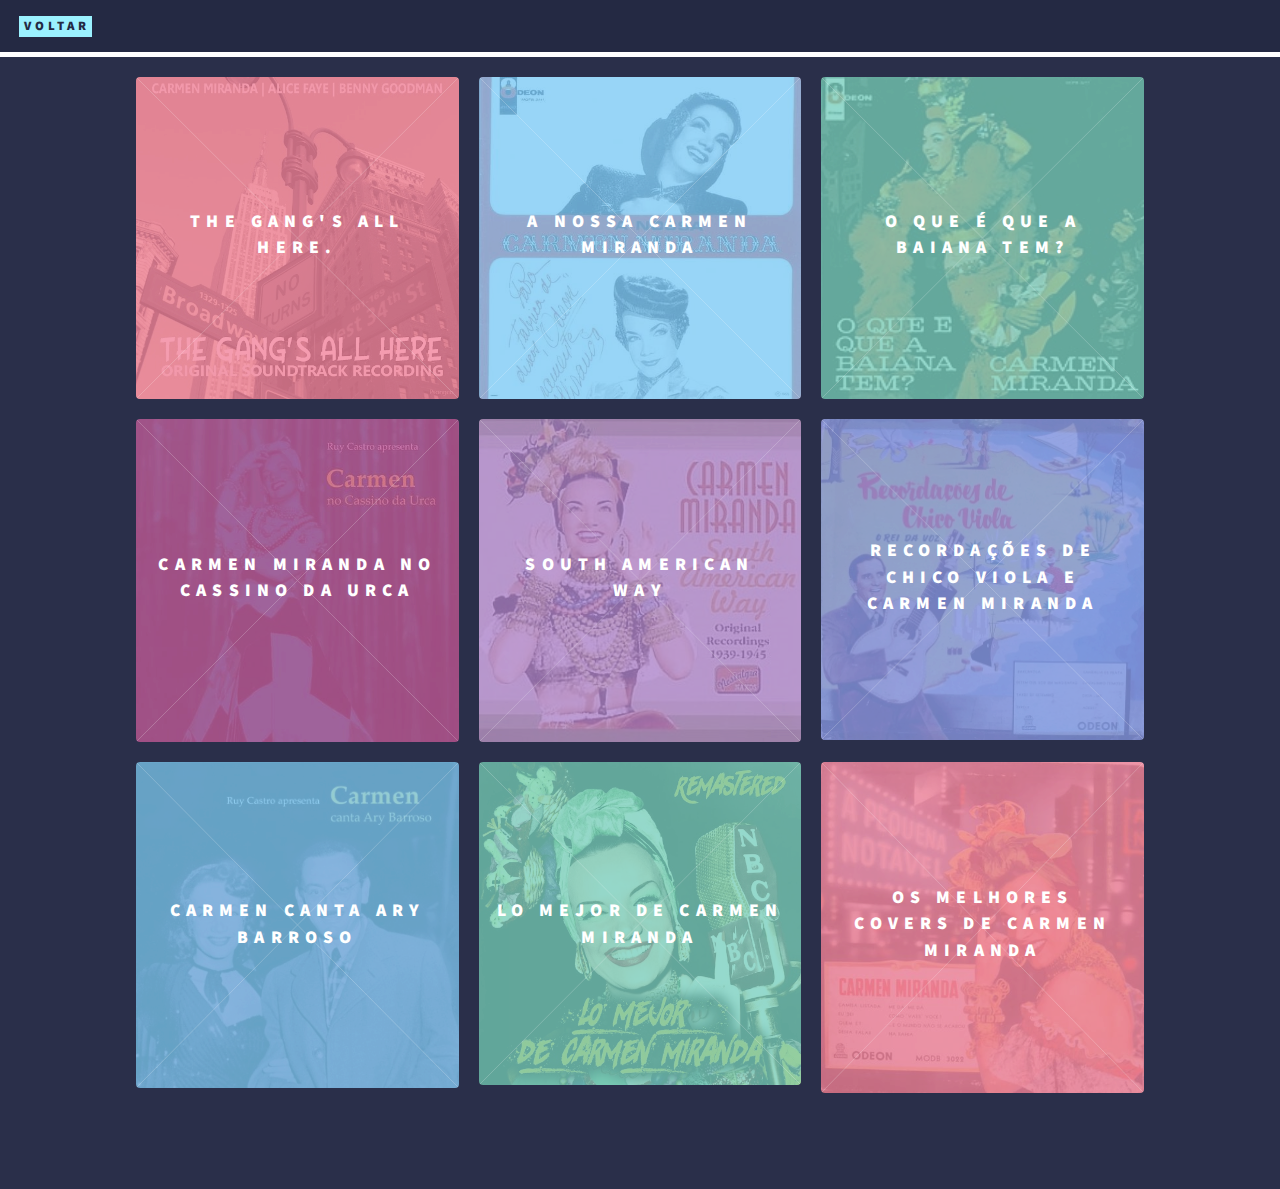
<file: album/index.html>
<!DOCTYPE HTML>
<!--
	Phantom by HTML5 UP
	html5up.net | @ajlkn
	Free for personal and commercial use under the CCA 3.0 license (html5up.net/license)
-->
<html>
	<head>
		<title>Carmen Miranda-Albuns</title>
		<meta charset="utf-8" />
		<meta name="viewport" content="width=device-width, initial-scale=1, user-scalable=no" />
		<link rel="stylesheet" href="assets/css/main.css" />
		<noscript><link rel="stylesheet" href="assets/css/noscript.css" /></noscript>
	</head>
	<body class="is-preload">

		<!-- Wrapper -->
			<div id="wrapper">

				<!-- Header -->
					<header id="header" class="alt">
						<a href="../index.html" class="logo"><strong>Voltar</strong></a>
					</header>
					</nav>

				<!-- Main -->
					<div id="main">
						<div class="inner">
							<section class="tiles">
								<article class="style1">
									<span class="image">
										<img src="./images/album01.jpeg" alt="" />
									</span>
									<a href="https://music.youtube.com/playlist?list=OLAK5uy_nssGewxOn4i3uwoZ-eyFsTVCu5GtqbXOA">
										<h2>The Gang's all here.</h2>
										<div class="content">
							
										</div>
									</a>
								</article>
								<article class="style2">
									<span class="image">
										<img src="./images/album02.jpeg" alt="" />
									</span>
									<a href="https://music.youtube.com/playlist?list=OLAK5uy_lqwY6HEt8XJpES36VeFdjdn5ni_yDu2Wc">
										<h2>A nossa Carmen Miranda</h2>
										<div class="content">
								
										</div>
									</a>
								</article>
								<article class="style3">
									<span class="image">
										<img src="./images/album03.jpeg" alt="" />
									</span>
									<a href="https://music.youtube.com/playlist?list=OLAK5uy_l3NZO2e_0l3O9rM5RQVh8dT1nJtJqzWYg">
										<h2>O que é que a Baiana tem?</h2>
										<div class="content">
			
										</div>
									</a>
								</article>
								<article class="style4">
									<span class="image">
										<img src="./images/album04.jpeg" alt="" />
									</span>
									<a href="https://music.youtube.com/playlist?list=OLAK5uy_m-EhwHmVsyG3IFC9r5gzFYiekuBa2OX0Q">
										<h2>Carmen Miranda no Cassino da Urca</h2>
										<div class="content">
					
										</div>
									</a>
								</article>
								<article class="style5">
									<span class="image">
										<img src="./images/album05.jpeg" alt="" />
									</span>
									<a href="https://music.youtube.com/playlist?list=OLAK5uy_nfZbXPp4NwCISuluJpLsfMNhJ5q7vekKs">
										<h2>South American Way</h2>
										<div class="content">
						
										</div>
									</a>
								</article>
								<article class="style6">
									<span class="image">
										<img src="./images/album06.jpeg" alt="" />
									</span>
									<a href="https://music.youtube.com/playlist?list=OLAK5uy_le5WESxe-HHfmfecNRBM6yLV3mH645HtE">
										<h2>Recordações de Chico viola e Carmen Miranda</h2>
										<div class="content">
							
										</div>
									</a>
								</article>
								<article class="style2">
									<span class="image">
										<img src="./images/album07.jpeg" alt="" />
									</span>
									<a href="https://music.youtube.com/playlist?list=OLAK5uy_mqKVz1b7CZJ-u9NwqIRxExHBfY6R533m8">
										<h2>Carmen Canta Ary Barroso</h2>
										<div class="content">
									
										</div>
									</a>
								</article>
								<article class="style3">
									<span class="image">
										<img src="./images/album08.jpeg" alt="" />
									</span>
									<a href="https://music.youtube.com/playlist?list=OLAK5uy_mtUzdGzXRjT2PEp1nDrNboYqlyBzqF2hA">
										<h2>Lo mejor de Carmen Miranda</h2>
										<div class="content">
							
										</div>
									</a>
								</article>
								<article class="style1">
									<span class="image">
										<img src="./images/album09.jpg" alt="" />
									</span>
									<a href="https://www.youtube.com/watch?v=0574FHVl7j4&list=PLtI54COUUFsFIL5BQxsATDejNJhR9TF5N">
										<h2>Os melhores covers de Carmen Miranda</h2>
										<div class="content">
								
										</div>
									</a>
								</article>
							</section>
						</div>
					</div>


		<!-- Scripts -->
			<script src="assets/js/jquery.min.js"></script>
			<script src="assets/js/browser.min.js"></script>
			<script src="assets/js/breakpoints.min.js"></script>
			<script src="assets/js/util.js"></script>
			<script src="assets/js/main.js"></script>

	</body>
</html>
</file>
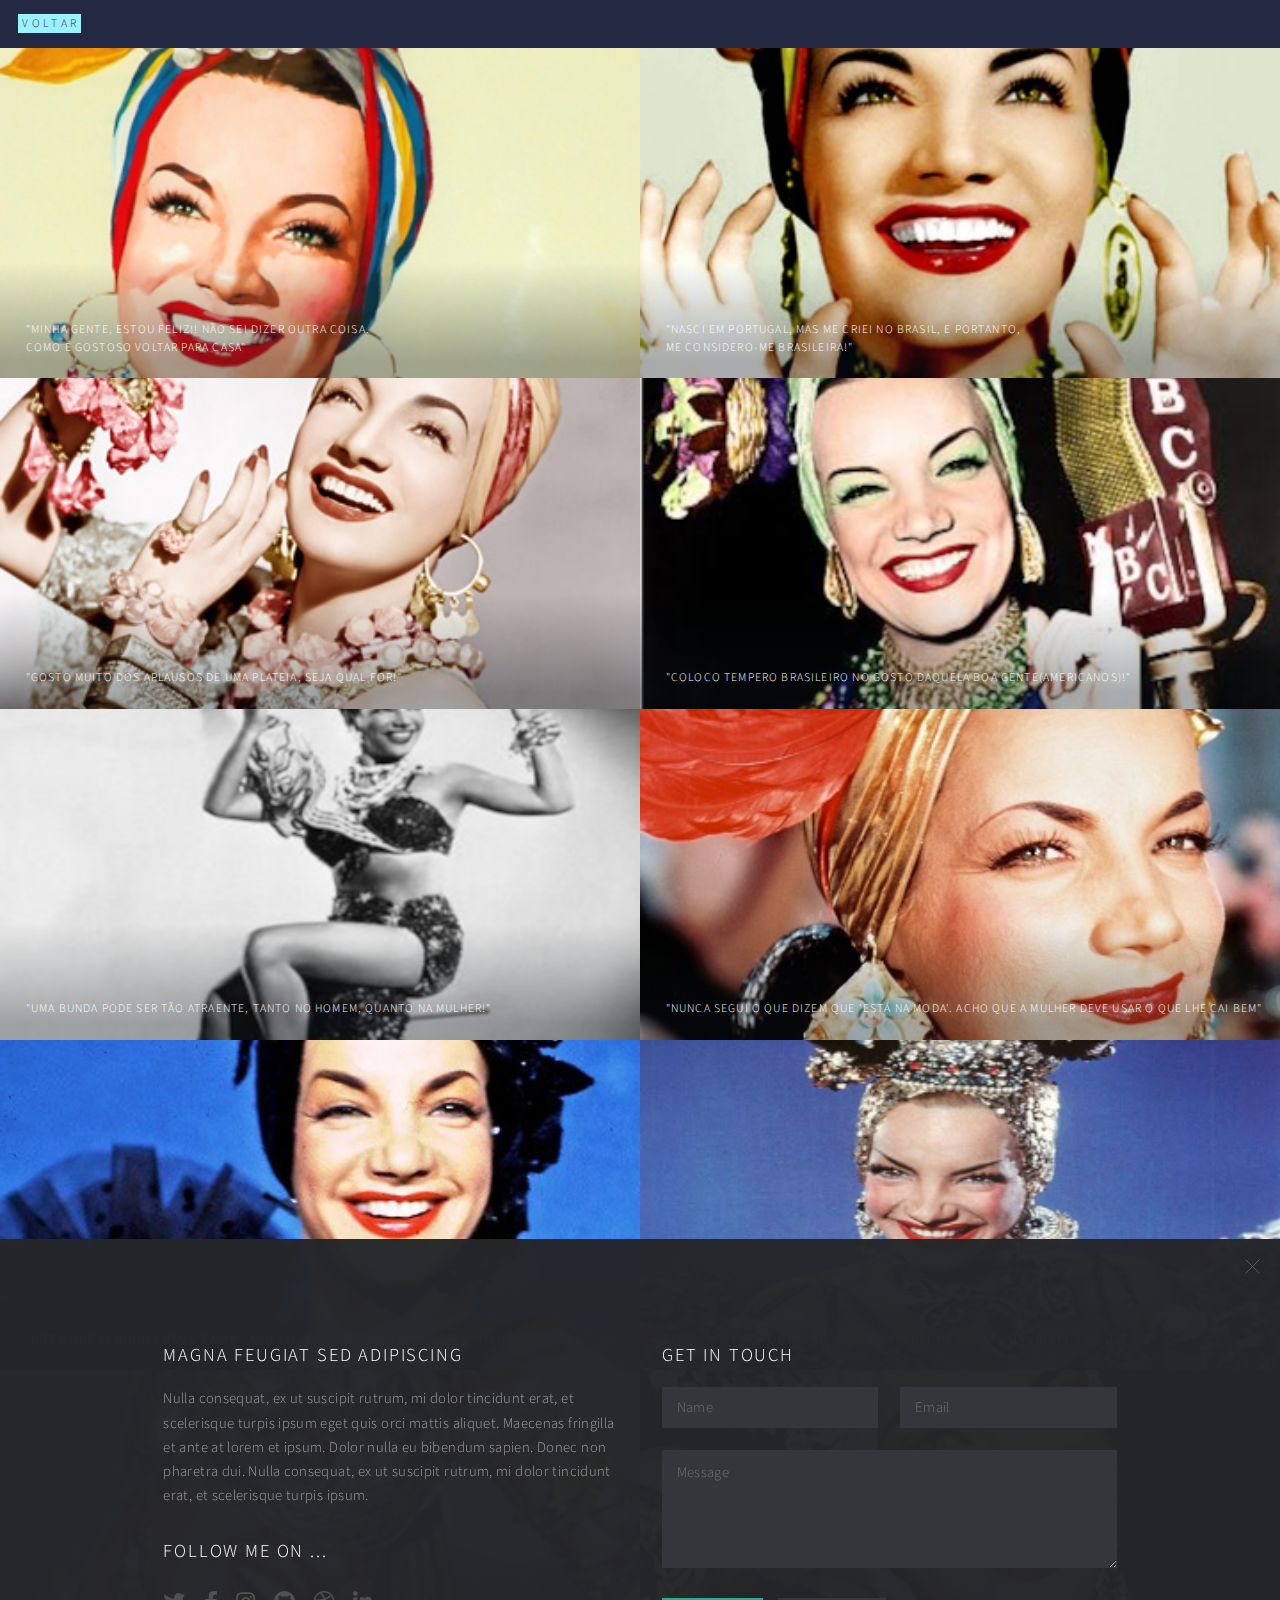
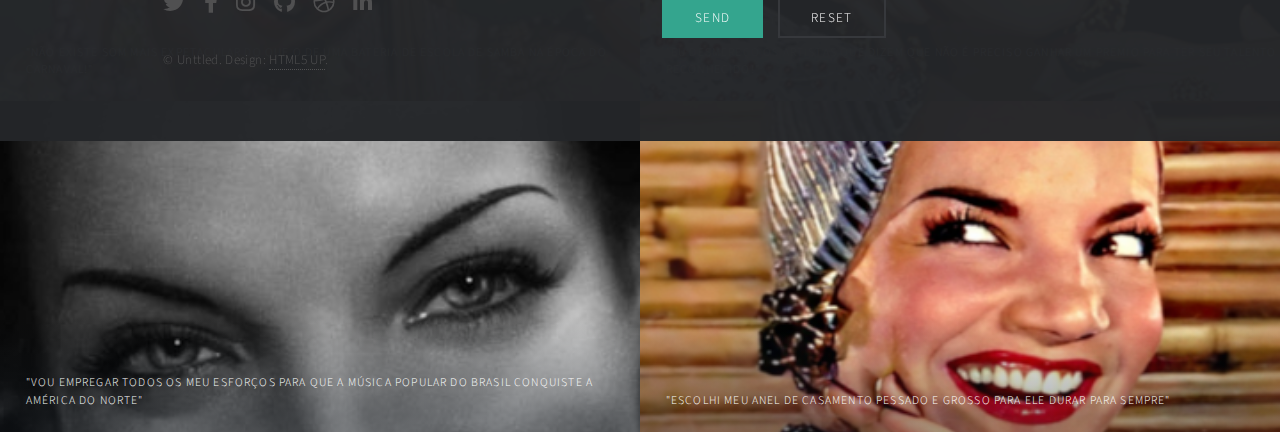
<file: galeria/index.html>
<!DOCTYPE HTML>
<!--
	Multiverse by HTML5 UP
	html5up.net | @ajlkn
	Free for personal and commercial use under the CCA 3.0 license (html5up.net/license)
-->
<html>
	<head>
		<title>Carmen Miranda-Galeria</title>
		<meta charset="utf-8" />
		<meta name="viewport" content="width=device-width, initial-scale=1, user-scalable=no" />
		<link rel="stylesheet" href="assets/css/main.css" />
		<noscript><link rel="stylesheet" href="assets/css/noscript.css" /></noscript>
	</head>
	<body class="is-preload">

		<!-- Wrapper -->
			<div id="wrapper">

				<!-- Header -->
					<header id="header" class="alt">
						<a href="../index.html" class="logo"><strong>Voltar</strong></a>
					</header>

				<!-- Main -->
					<div id="main">
						<article class="thumb">
							<a href="images/fulls/01.jpg" class="image"><img src="images/thumbs/01.png" alt="" /></a>
							<h2>"Minha gente, estou feliz!! Não sei dizer outra coisa.<br>Como é gostoso voltar para casa"</h2>
							<p></p>
						</article>
						<article class="thumb">
							<a href="images/fulls/02.jpg" class="image"><img src="images/thumbs/04.png" alt="" /></a>
							<h2>"Nasci em Portugal, mas me criei no Brasil, e portanto,<br> me considero-me Brasileira!"</h2>
							<p></p>
						</article>
						<article class="thumb">
							<a href="images/fulls/03.jpg" class="image"><img src="images/thumbs/03.png" alt="" /></a>
							<h2>"Gosto muito dos aplausos de uma plateia, seja qual for!"</h2>
							<p></p>
						</article>
						<article class="thumb">
							<a href="images/fulls/04.jpg" class="image"><img src="images/thumbs/02.png" alt="" /></a>
							<h2>"Coloco tempero Brasileiro no gosto daquela boa gente(Americanos)!"</h2>
							<p></p>
						</article>
						<article class="thumb">
							<a href="images/fulls/05.jpg" class="image"><img src="images/thumbs/05.png" alt="" /></a>
							<h2>"Uma bunda pode ser tão atraente, tanto no homem, quanto na mulher!"</h2>
							<p></p>
						</article>
						<article class="thumb">
							<a href="images/fulls/06.jpg" class="image"><img src="images/thumbs/06.png" alt="" /></a>
							<h2>"Nunca segui o que dizem que 'está na moda'. Acho que a mulher deve usar o que lhe cai bem"</h2>
							<p></p>
						</article>
						<article class="thumb">
							<a href="images/fulls/07.jpg" class="image"><img src="images/thumbs/07.png" alt="" /></a>
							<h2>"Dizem que as minhas mãos 'Falam'. Não sei. Mas procuro transmitir o máximo através delas"</h2>
							<p></p>
						</article>
						<article class="thumb">
							<a href="images/fulls/08.jpg" class="image"><img src="images/thumbs/08.png" alt="" /></a>
							<h2>"Eu nunca faria outro aborto. Arrependi-me o resto da vida por um que fiz"</h2>
							<p></p>
						</article>
						<article class="thumb">
							<a href="images/fulls/09.jpg" class="image"><img src="images/thumbs/09.png" alt="" /></a>
							<h2>"Não existe som mais expetacular do que o de uma bateria de escola de samba na época do carnaval!"</h2>
							<p></p>
						</article>
						<article class="thumb">
							<a href="images/fulls/10.jpg" class="image"><img src="images/thumbs/10.png" alt="" /></a>
							<h2>"Eu desmereço os artistas que dizem que não é preciso ganhar um premio para ter seu talento reconhecido!"</h2>
							<p></p>
						</article>
						<article class="thumb">
							<a href="images/fulls/11.jpg" class="image"><img src="images/thumbs/11.png" alt="" /></a>
							<h2>"Vou empregar todos os meu esforços para que a música popular do Brasil conquiste a América do norte"</h2>
							<p></p>
						</article>
						<article class="thumb">
							<a href="images/fulls/12.jpg" class="image"><img src="images/thumbs/12.png" alt="" /></a>
							<h2>"Escolhi meu anel de casamento pessado e grosso para ele durar para sempre"</h2>
							<p></p>
						</article>
					</div>

				<!-- Footer -->
					<footer id="footer" class="panel">
						<div class="inner split">
							<div>
								<section>
									<h2>Magna feugiat sed adipiscing</h2>
									<p>Nulla consequat, ex ut suscipit rutrum, mi dolor tincidunt erat, et scelerisque turpis ipsum eget quis orci mattis aliquet. Maecenas fringilla et ante at lorem et ipsum. Dolor nulla eu bibendum sapien. Donec non pharetra dui. Nulla consequat, ex ut suscipit rutrum, mi dolor tincidunt erat, et scelerisque turpis ipsum.</p>
								</section>
								<section>
									<h2>Follow me on ...</h2>
									<ul class="icons">
										<li><a href="#" class="icon brands fa-twitter"><span class="label">Twitter</span></a></li>
										<li><a href="#" class="icon brands fa-facebook-f"><span class="label">Facebook</span></a></li>
										<li><a href="#" class="icon brands fa-instagram"><span class="label">Instagram</span></a></li>
										<li><a href="#" class="icon brands fa-github"><span class="label">GitHub</span></a></li>
										<li><a href="#" class="icon brands fa-dribbble"><span class="label">Dribbble</span></a></li>
										<li><a href="#" class="icon brands fa-linkedin-in"><span class="label">LinkedIn</span></a></li>
									</ul>
								</section>
								<p class="copyright">
									&copy; Unttled. Design: <a href="http://html5up.net">HTML5 UP</a>.
								</p>
							</div>
							<div>
								<section>
									<h2>Get in touch</h2>
									<form method="post" action="#">
										<div class="fields">
											<div class="field half">
												<input type="text" name="name" id="name" placeholder="Name" />
											</div>
											<div class="field half">
												<input type="text" name="email" id="email" placeholder="Email" />
											</div>
											<div class="field">
												<textarea name="message" id="message" rows="4" placeholder="Message"></textarea>
											</div>
										</div>
										<ul class="actions">
											<li><input type="submit" value="Send" class="primary" /></li>
											<li><input type="reset" value="Reset" /></li>
										</ul>
									</form>
								</section>
							</div>
						</div>
					</footer>

			</div>

		<!-- Scripts -->
			<script src="assets/js/header.js"></script>
			<script src="assets/js/jquery.min.js"></script>
			<script src="assets/js/jquery.poptrox.min.js"></script>
			<script src="assets/js/browser.min.js"></script>
			<script src="assets/js/breakpoints.min.js"></script>
			<script src="assets/js/util.js"></script>
			<script src="assets/js/main.js"></script>

	</body>
</html>
</file>
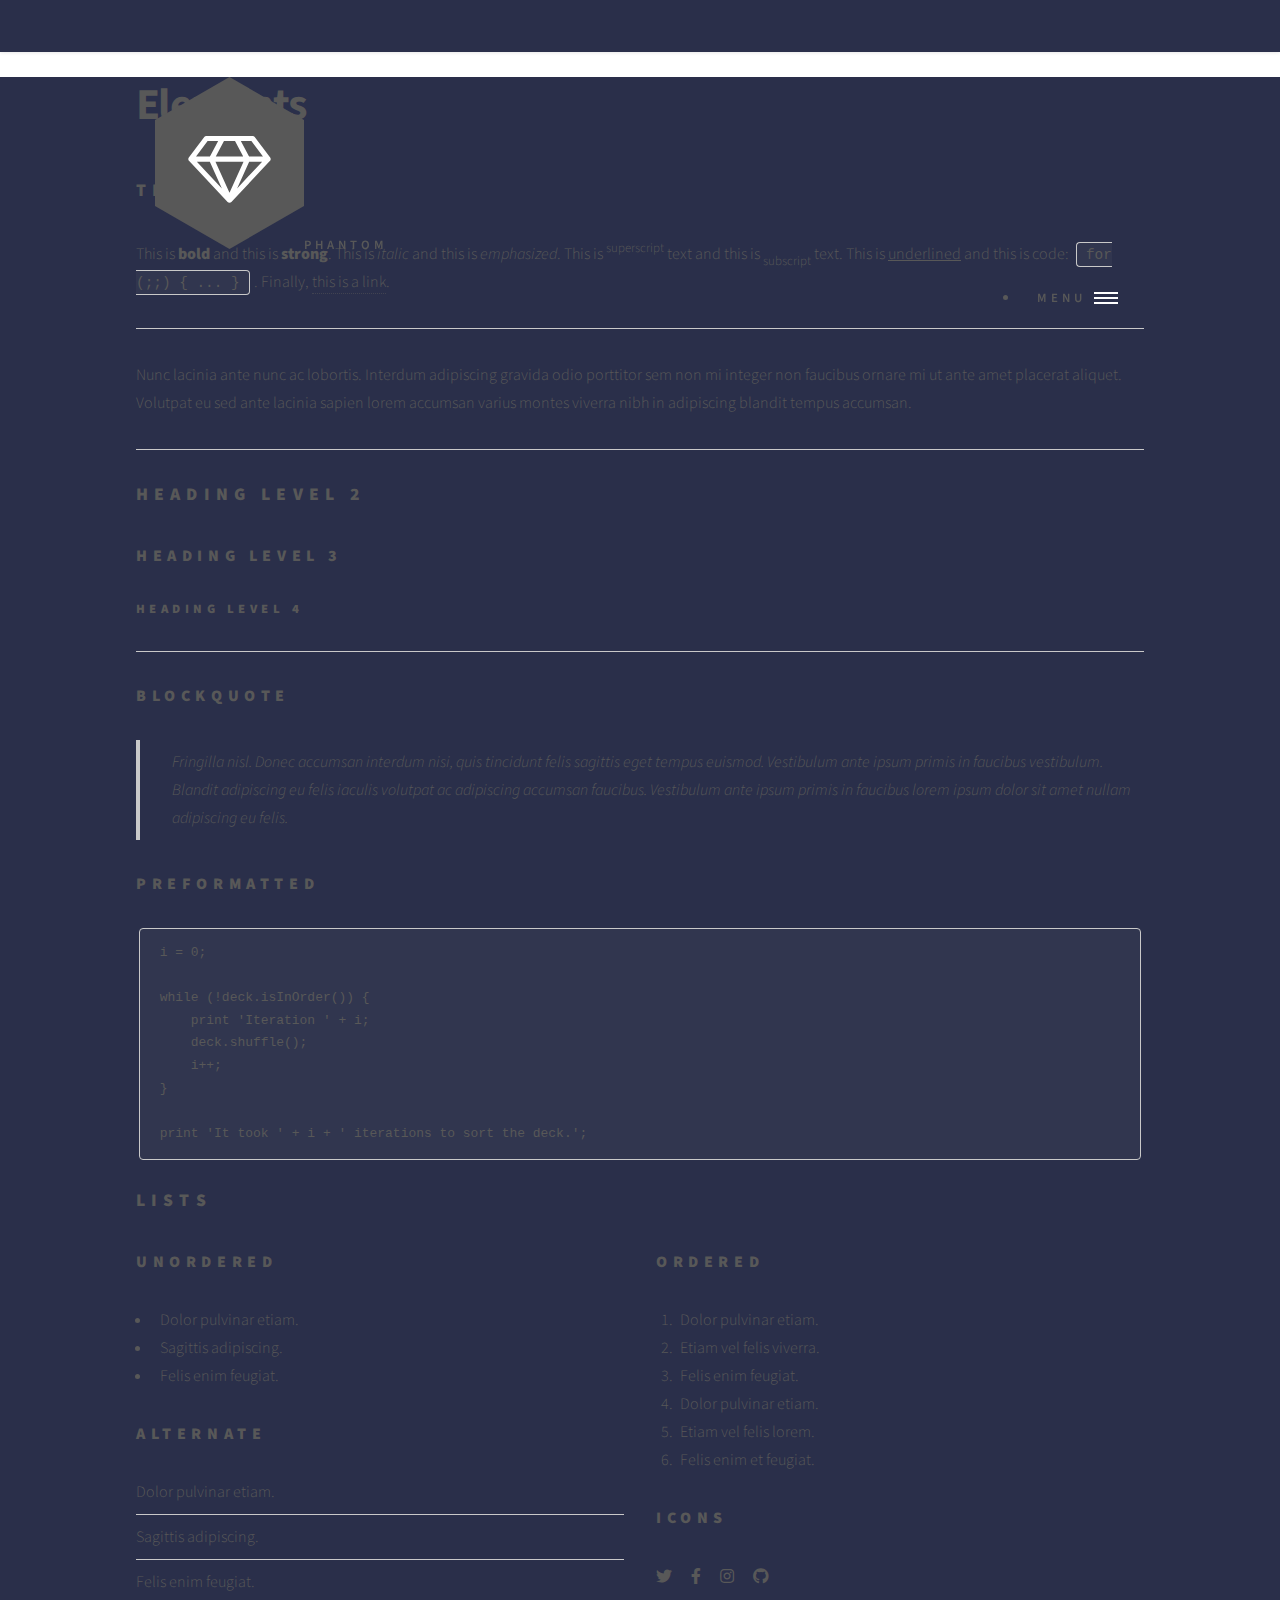
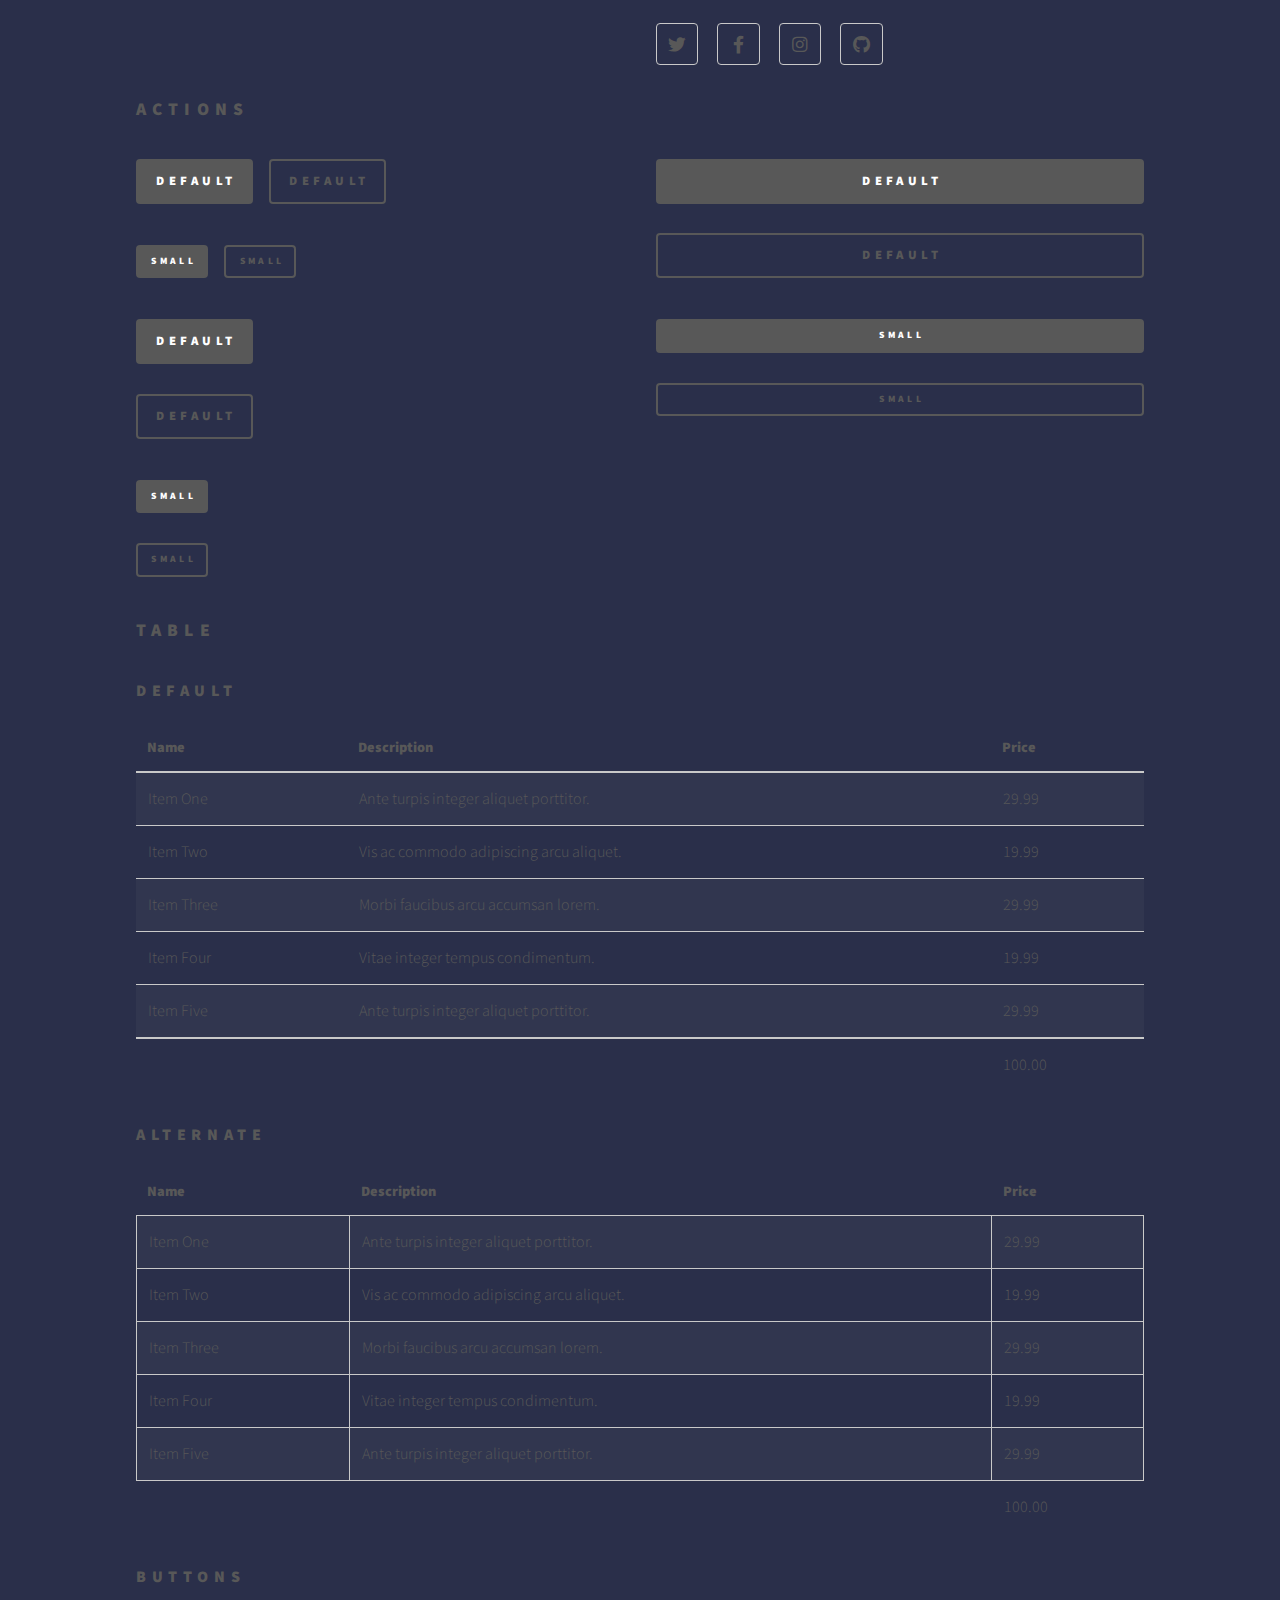
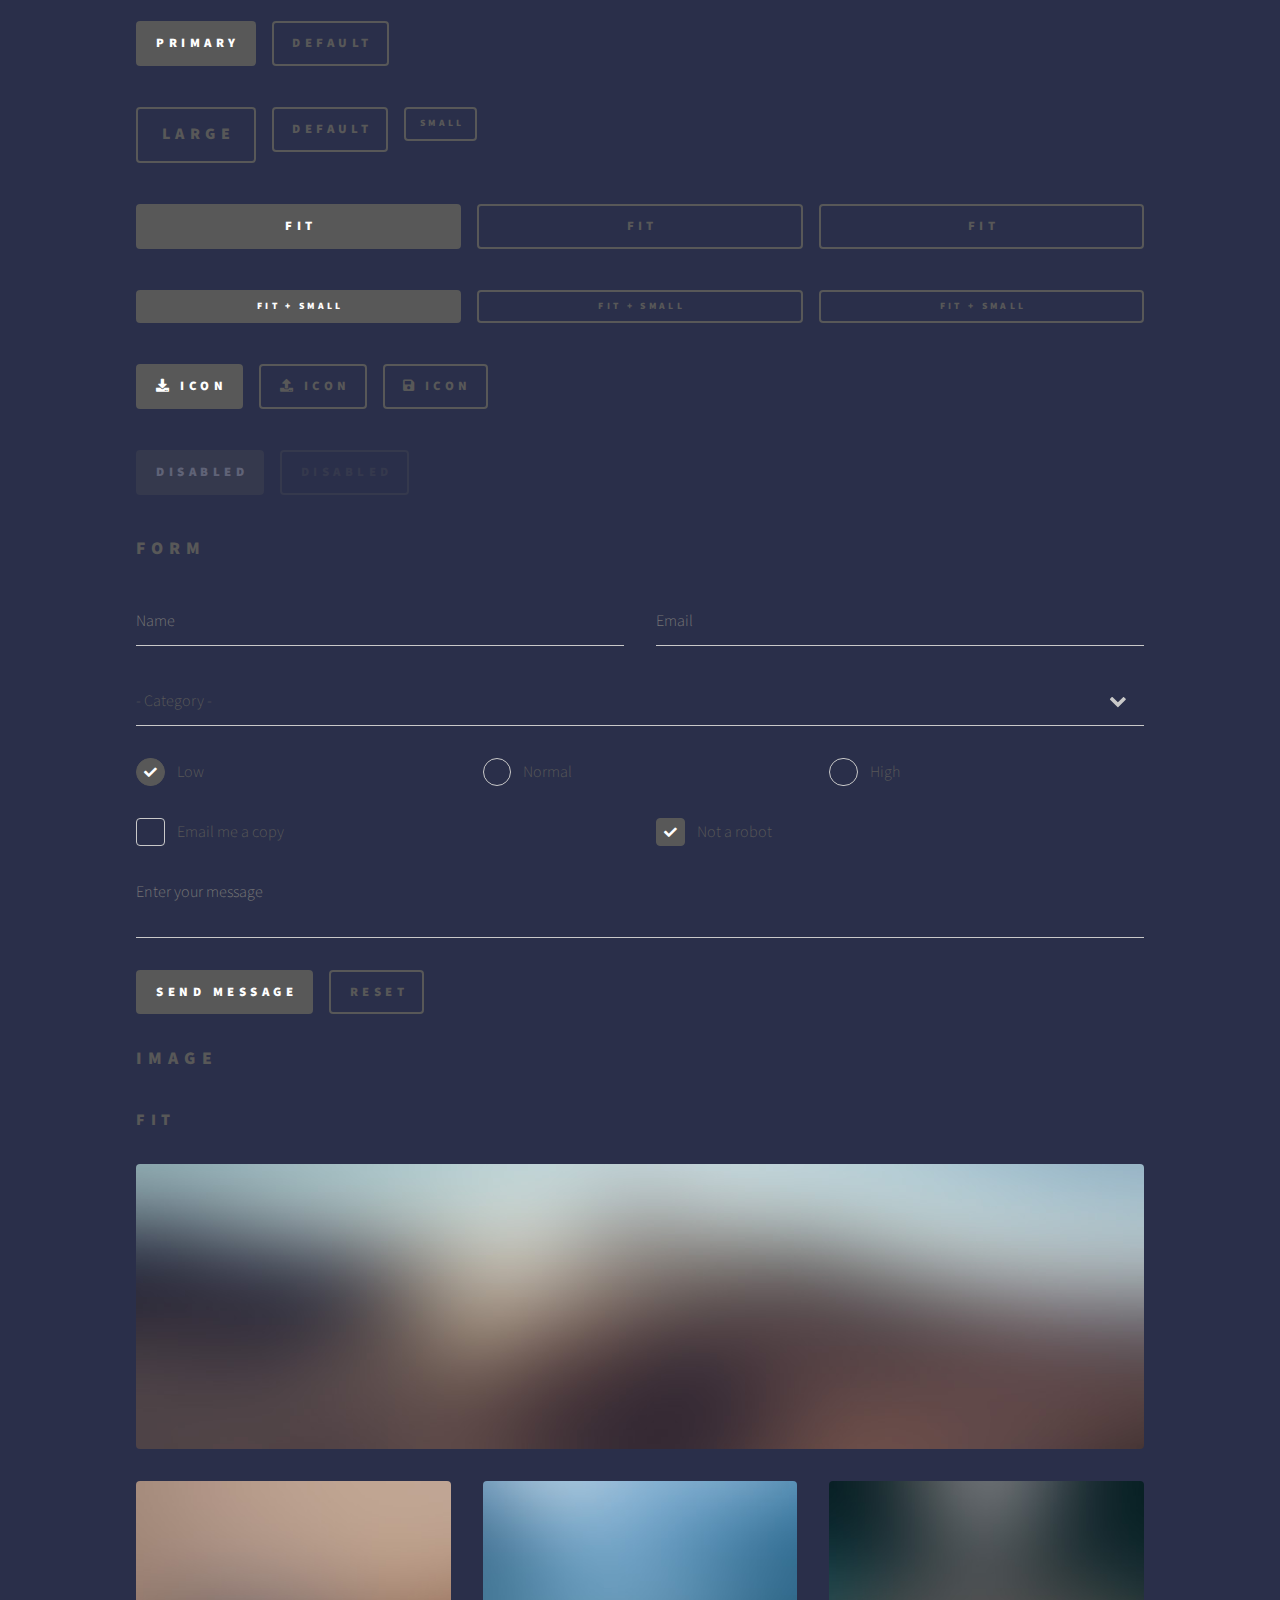
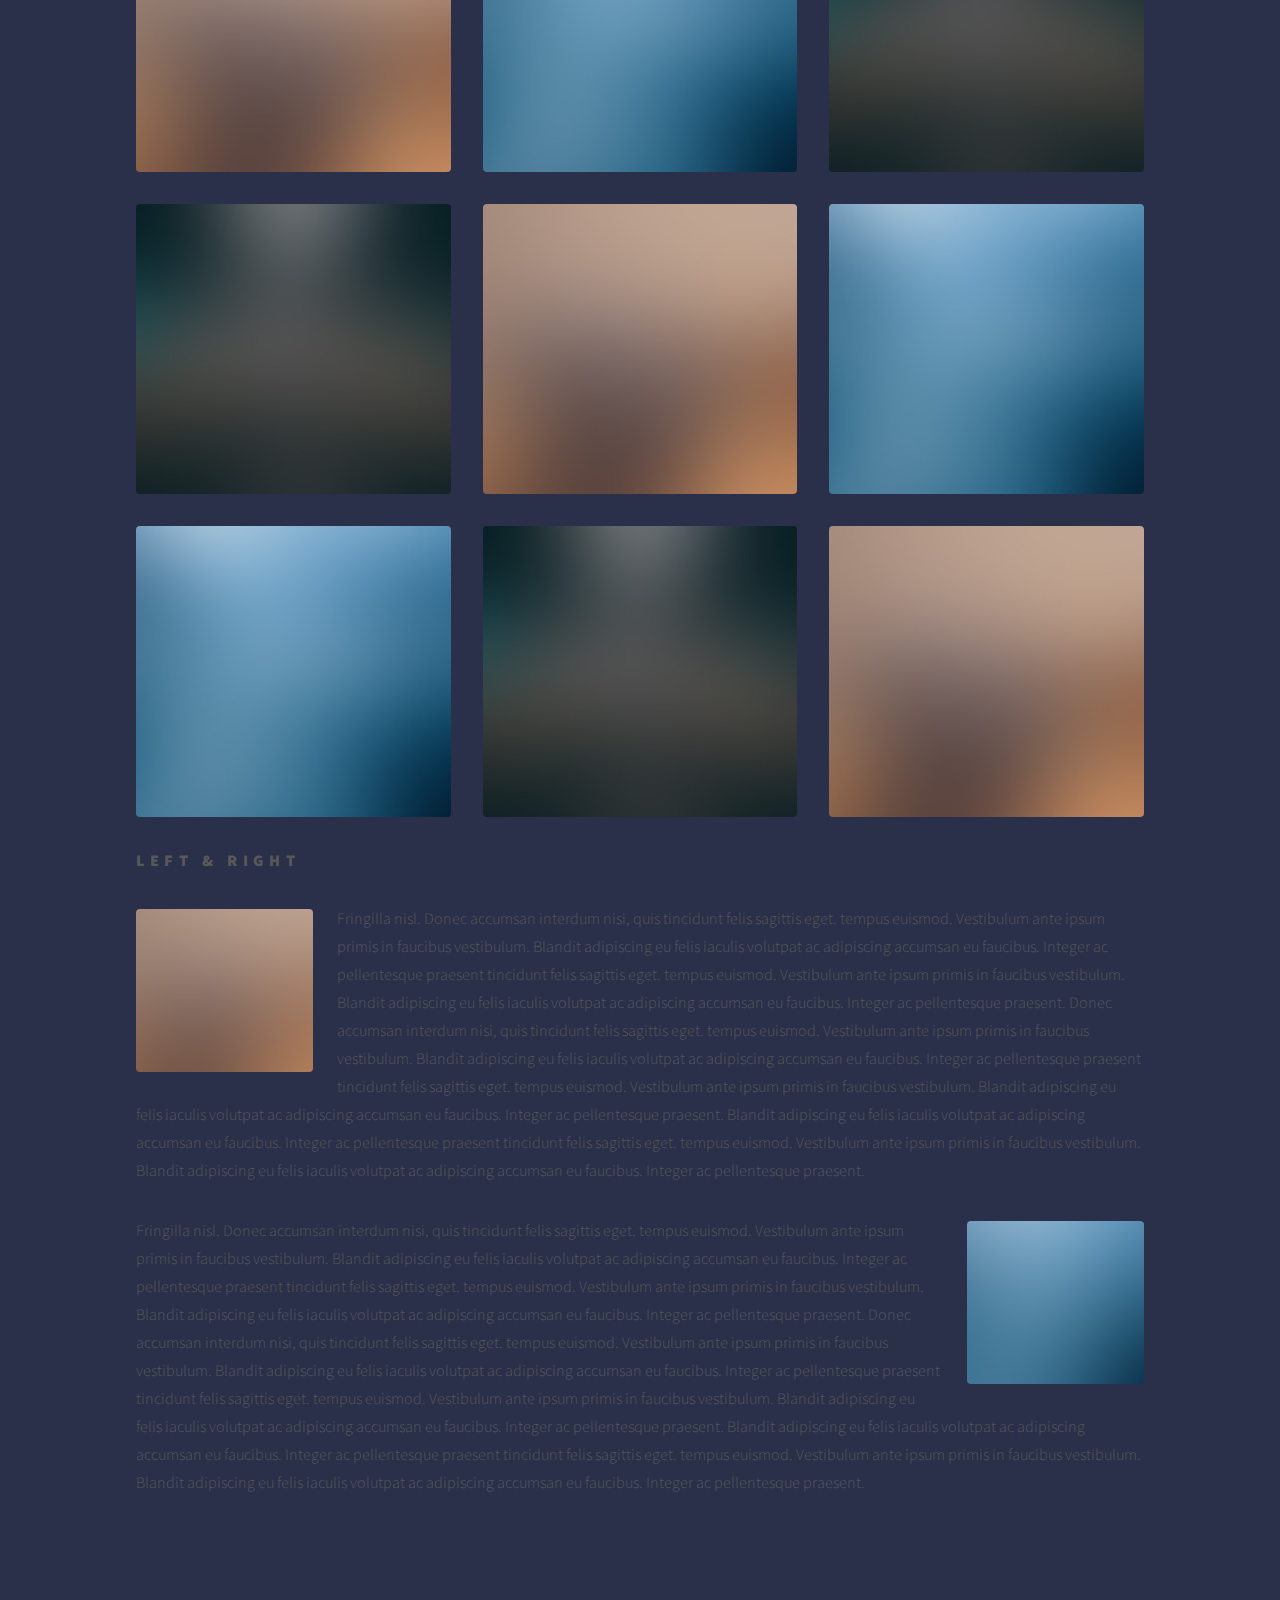
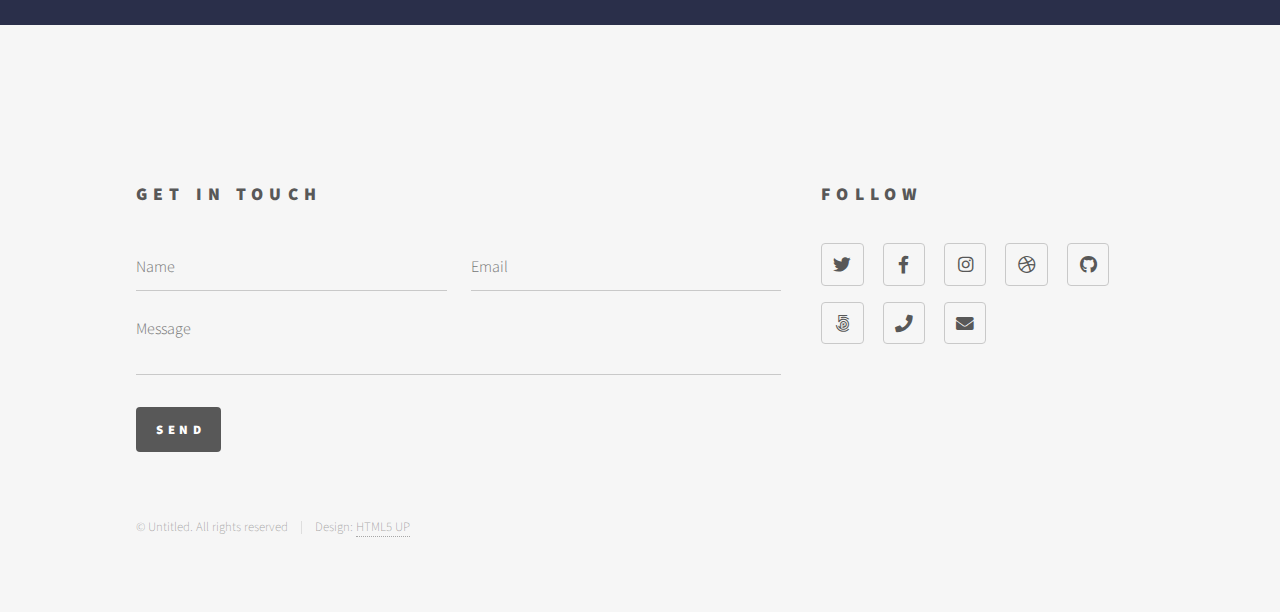
<file: album/elements.html>
<!DOCTYPE HTML>
<!--
	Phantom by HTML5 UP
	html5up.net | @ajlkn
	Free for personal and commercial use under the CCA 3.0 license (html5up.net/license)
-->
<html>
	<head>
		<title>Elements - Phantom by HTML5 UP</title>
		<meta charset="utf-8" />
		<meta name="viewport" content="width=device-width, initial-scale=1, user-scalable=no" />
		<link rel="stylesheet" href="assets/css/main.css" />
		<noscript><link rel="stylesheet" href="assets/css/noscript.css" /></noscript>
	</head>
	<body class="is-preload">
		<!-- Wrapper -->
			<div id="wrapper">

				<!-- Header -->
					<header id="header">
						<div class="inner">

							<!-- Logo -->
								<a href="index.html" class="logo">
									<span class="symbol"><img src="images/logo.svg" alt="" /></span><span class="title">Phantom</span>
								</a>

							<!-- Nav -->
								<nav>
									<ul>
										<li><a href="#menu">Menu</a></li>
									</ul>
								</nav>

						</div>
					</header>

				<!-- Menu -->
					<nav id="menu">
						<h2>Menu</h2>
						<ul>
							<li><a href="index.html">Home</a></li>
							<li><a href="generic.html">Ipsum veroeros</a></li>
							<li><a href="generic.html">Tempus etiam</a></li>
							<li><a href="generic.html">Consequat dolor</a></li>
							<li><a href="elements.html">Elements</a></li>
						</ul>
					</nav>

				<!-- Main -->
					<div id="main">
						<div class="inner">
							<h1>Elements</h1>

							<!-- Text -->
								<section>
									<h2>Text</h2>
									<p>This is <b>bold</b> and this is <strong>strong</strong>. This is <i>italic</i> and this is <em>emphasized</em>.
									This is <sup>superscript</sup> text and this is <sub>subscript</sub> text.
									This is <u>underlined</u> and this is code: <code>for (;;) { ... }</code>. Finally, <a href="#">this is a link</a>.</p>
									<hr />
									<p>Nunc lacinia ante nunc ac lobortis. Interdum adipiscing gravida odio porttitor sem non mi integer non faucibus ornare mi ut ante amet placerat aliquet. Volutpat eu sed ante lacinia sapien lorem accumsan varius montes viverra nibh in adipiscing blandit tempus accumsan.</p>
									<hr />
									<h2>Heading Level 2</h2>
									<h3>Heading Level 3</h3>
									<h4>Heading Level 4</h4>
									<hr />
									<h3>Blockquote</h3>
									<blockquote>Fringilla nisl. Donec accumsan interdum nisi, quis tincidunt felis sagittis eget tempus euismod. Vestibulum ante ipsum primis in faucibus vestibulum. Blandit adipiscing eu felis iaculis volutpat ac adipiscing accumsan faucibus. Vestibulum ante ipsum primis in faucibus lorem ipsum dolor sit amet nullam adipiscing eu felis.</blockquote>
									<h3>Preformatted</h3>
									<pre><code>i = 0;

while (!deck.isInOrder()) {
    print 'Iteration ' + i;
    deck.shuffle();
    i++;
}

print 'It took ' + i + ' iterations to sort the deck.';</code></pre>
								</section>

							<!-- Lists -->
								<section>
									<h2>Lists</h2>
									<div class="row">
										<div class="col-6 col-12-medium">
											<h3>Unordered</h3>
											<ul>
												<li>Dolor pulvinar etiam.</li>
												<li>Sagittis adipiscing.</li>
												<li>Felis enim feugiat.</li>
											</ul>
											<h3>Alternate</h3>
											<ul class="alt">
												<li>Dolor pulvinar etiam.</li>
												<li>Sagittis adipiscing.</li>
												<li>Felis enim feugiat.</li>
											</ul>
										</div>
										<div class="col-6 col-12-medium">
											<h3>Ordered</h3>
											<ol>
												<li>Dolor pulvinar etiam.</li>
												<li>Etiam vel felis viverra.</li>
												<li>Felis enim feugiat.</li>
												<li>Dolor pulvinar etiam.</li>
												<li>Etiam vel felis lorem.</li>
												<li>Felis enim et feugiat.</li>
											</ol>
											<h3>Icons</h3>
											<ul class="icons">
												<li><a href="#" class="icon brands style1 fa-twitter"><span class="label">Twitter</span></a></li>
												<li><a href="#" class="icon brands style1 fa-facebook-f"><span class="label">Facebook</span></a></li>
												<li><a href="#" class="icon brands style1 fa-instagram"><span class="label">Instagram</span></a></li>
												<li><a href="#" class="icon brands style1 fa-github"><span class="label">Github</span></a></li>
											</ul>
											<ul class="icons">
												<li><a href="#" class="icon brands style2 fa-twitter"><span class="label">Twitter</span></a></li>
												<li><a href="#" class="icon brands style2 fa-facebook-f"><span class="label">Facebook</span></a></li>
												<li><a href="#" class="icon brands style2 fa-instagram"><span class="label">Instagram</span></a></li>
												<li><a href="#" class="icon brands style2 fa-github"><span class="label">Github</span></a></li>
											</ul>
										</div>
									</div>
									<h2>Actions</h2>
									<div class="row">
										<div class="col-6 col-12-medium">
											<ul class="actions">
												<li><a href="#" class="button primary">Default</a></li>
												<li><a href="#" class="button">Default</a></li>
											</ul>
											<ul class="actions small">
												<li><a href="#" class="button primary small">Small</a></li>
												<li><a href="#" class="button small">Small</a></li>
											</ul>
											<ul class="actions stacked">
												<li><a href="#" class="button primary">Default</a></li>
												<li><a href="#" class="button">Default</a></li>
											</ul>
											<ul class="actions stacked">
												<li><a href="#" class="button primary small">Small</a></li>
												<li><a href="#" class="button small">Small</a></li>
											</ul>
										</div>
										<div class="col-6 col-12-medium">
											<ul class="actions stacked">
												<li><a href="#" class="button primary fit">Default</a></li>
												<li><a href="#" class="button fit">Default</a></li>
											</ul>
											<ul class="actions stacked">
												<li><a href="#" class="button primary small fit">Small</a></li>
												<li><a href="#" class="button small fit">Small</a></li>
											</ul>
										</div>
									</div>
								</section>

							<!-- Table -->
								<section>
									<h2>Table</h2>
									<h3>Default</h3>
									<div class="table-wrapper">
										<table>
											<thead>
												<tr>
													<th>Name</th>
													<th>Description</th>
													<th>Price</th>
												</tr>
											</thead>
											<tbody>
												<tr>
													<td>Item One</td>
													<td>Ante turpis integer aliquet porttitor.</td>
													<td>29.99</td>
												</tr>
												<tr>
													<td>Item Two</td>
													<td>Vis ac commodo adipiscing arcu aliquet.</td>
													<td>19.99</td>
												</tr>
												<tr>
													<td>Item Three</td>
													<td> Morbi faucibus arcu accumsan lorem.</td>
													<td>29.99</td>
												</tr>
												<tr>
													<td>Item Four</td>
													<td>Vitae integer tempus condimentum.</td>
													<td>19.99</td>
												</tr>
												<tr>
													<td>Item Five</td>
													<td>Ante turpis integer aliquet porttitor.</td>
													<td>29.99</td>
												</tr>
											</tbody>
											<tfoot>
												<tr>
													<td colspan="2"></td>
													<td>100.00</td>
												</tr>
											</tfoot>
										</table>
									</div>

									<h3>Alternate</h3>
									<div class="table-wrapper">
										<table class="alt">
											<thead>
												<tr>
													<th>Name</th>
													<th>Description</th>
													<th>Price</th>
												</tr>
											</thead>
											<tbody>
												<tr>
													<td>Item One</td>
													<td>Ante turpis integer aliquet porttitor.</td>
													<td>29.99</td>
												</tr>
												<tr>
													<td>Item Two</td>
													<td>Vis ac commodo adipiscing arcu aliquet.</td>
													<td>19.99</td>
												</tr>
												<tr>
													<td>Item Three</td>
													<td> Morbi faucibus arcu accumsan lorem.</td>
													<td>29.99</td>
												</tr>
												<tr>
													<td>Item Four</td>
													<td>Vitae integer tempus condimentum.</td>
													<td>19.99</td>
												</tr>
												<tr>
													<td>Item Five</td>
													<td>Ante turpis integer aliquet porttitor.</td>
													<td>29.99</td>
												</tr>
											</tbody>
											<tfoot>
												<tr>
													<td colspan="2"></td>
													<td>100.00</td>
												</tr>
											</tfoot>
										</table>
									</div>
								</section>

							<!-- Buttons -->
								<section>
									<h3>Buttons</h3>
									<ul class="actions">
										<li><a href="#" class="button primary">Primary</a></li>
										<li><a href="#" class="button">Default</a></li>
									</ul>
									<ul class="actions">
										<li><a href="#" class="button large">Large</a></li>
										<li><a href="#" class="button">Default</a></li>
										<li><a href="#" class="button small">Small</a></li>
									</ul>
									<ul class="actions fit">
										<li><a href="#" class="button primary fit">Fit</a></li>
										<li><a href="#" class="button fit">Fit</a></li>
										<li><a href="#" class="button fit">Fit</a></li>
									</ul>
									<ul class="actions fit small">
										<li><a href="#" class="button primary fit small">Fit + Small</a></li>
										<li><a href="#" class="button fit small">Fit + Small</a></li>
										<li><a href="#" class="button fit small">Fit + Small</a></li>
									</ul>
									<ul class="actions">
										<li><a href="#" class="button primary icon solid fa-download">Icon</a></li>
										<li><a href="#" class="button icon solid fa-upload">Icon</a></li>
										<li><a href="#" class="button icon solid fa-save">Icon</a></li>
									</ul>
									<ul class="actions">
										<li><span class="button primary disabled">Disabled</span></li>
										<li><span class="button disabled">Disabled</span></li>
									</ul>
								</section>

							<!-- Form -->
								<section>
									<h2>Form</h2>
									<form method="post" action="#">
										<div class="row gtr-uniform">
											<div class="col-6 col-12-xsmall">
												<input type="text" name="demo-name" id="demo-name" value="" placeholder="Name" />
											</div>
											<div class="col-6 col-12-xsmall">
												<input type="email" name="demo-email" id="demo-email" value="" placeholder="Email" />
											</div>
											<div class="col-12">
												<select name="demo-category" id="demo-category">
													<option value="">- Category -</option>
													<option value="1">Manufacturing</option>
													<option value="1">Shipping</option>
													<option value="1">Administration</option>
													<option value="1">Human Resources</option>
												</select>
											</div>
											<div class="col-4 col-12-small">
												<input type="radio" id="demo-priority-low" name="demo-priority" checked>
												<label for="demo-priority-low">Low</label>
											</div>
											<div class="col-4 col-12-small">
												<input type="radio" id="demo-priority-normal" name="demo-priority">
												<label for="demo-priority-normal">Normal</label>
											</div>
											<div class="col-4 col-12-small">
												<input type="radio" id="demo-priority-high" name="demo-priority">
												<label for="demo-priority-high">High</label>
											</div>
											<div class="col-6 col-12-small">
												<input type="checkbox" id="demo-copy" name="demo-copy">
												<label for="demo-copy">Email me a copy</label>
											</div>
											<div class="col-6 col-12-small">
												<input type="checkbox" id="demo-human" name="demo-human" checked>
												<label for="demo-human">Not a robot</label>
											</div>
											<div class="col-12">
												<textarea name="demo-message" id="demo-message" placeholder="Enter your message" rows="6"></textarea>
											</div>
											<div class="col-12">
												<ul class="actions">
													<li><input type="submit" value="Send Message" class="primary" /></li>
													<li><input type="reset" value="Reset" /></li>
												</ul>
											</div>
										</div>
									</form>
								</section>

							<!-- Image -->
								<section>
									<h2>Image</h2>
									<h3>Fit</h3>
									<div class="box alt">
										<div class="row gtr-uniform">
											<div class="col-12"><span class="image fit"><img src="images/pic13.jpg" alt="" /></span></div>
											<div class="col-4"><span class="image fit"><img src="images/pic01.jpg" alt="" /></span></div>
											<div class="col-4"><span class="image fit"><img src="images/pic02.jpg" alt="" /></span></div>
											<div class="col-4"><span class="image fit"><img src="images/pic03.jpg" alt="" /></span></div>
											<div class="col-4"><span class="image fit"><img src="images/pic03.jpg" alt="" /></span></div>
											<div class="col-4"><span class="image fit"><img src="images/pic01.jpg" alt="" /></span></div>
											<div class="col-4"><span class="image fit"><img src="images/pic02.jpg" alt="" /></span></div>
											<div class="col-4"><span class="image fit"><img src="images/pic02.jpg" alt="" /></span></div>
											<div class="col-4"><span class="image fit"><img src="images/pic03.jpg" alt="" /></span></div>
											<div class="col-4"><span class="image fit"><img src="images/pic01.jpg" alt="" /></span></div>
										</div>
									</div>
									<h3>Left &amp; Right</h3>
									<p><span class="image left"><img src="images/pic14.jpg" alt="" /></span>Fringilla nisl. Donec accumsan interdum nisi, quis tincidunt felis sagittis eget. tempus euismod. Vestibulum ante ipsum primis in faucibus vestibulum. Blandit adipiscing eu felis iaculis volutpat ac adipiscing accumsan eu faucibus. Integer ac pellentesque praesent tincidunt felis sagittis eget. tempus euismod. Vestibulum ante ipsum primis in faucibus vestibulum. Blandit adipiscing eu felis iaculis volutpat ac adipiscing accumsan eu faucibus. Integer ac pellentesque praesent. Donec accumsan interdum nisi, quis tincidunt felis sagittis eget. tempus euismod. Vestibulum ante ipsum primis in faucibus vestibulum. Blandit adipiscing eu felis iaculis volutpat ac adipiscing accumsan eu faucibus. Integer ac pellentesque praesent tincidunt felis sagittis eget. tempus euismod. Vestibulum ante ipsum primis in faucibus vestibulum. Blandit adipiscing eu felis iaculis volutpat ac adipiscing accumsan eu faucibus. Integer ac pellentesque praesent. Blandit adipiscing eu felis iaculis volutpat ac adipiscing accumsan eu faucibus. Integer ac pellentesque praesent tincidunt felis sagittis eget. tempus euismod. Vestibulum ante ipsum primis in faucibus vestibulum. Blandit adipiscing eu felis iaculis volutpat ac adipiscing accumsan eu faucibus. Integer ac pellentesque praesent.</p>
									<p><span class="image right"><img src="images/pic15.jpg" alt="" /></span>Fringilla nisl. Donec accumsan interdum nisi, quis tincidunt felis sagittis eget. tempus euismod. Vestibulum ante ipsum primis in faucibus vestibulum. Blandit adipiscing eu felis iaculis volutpat ac adipiscing accumsan eu faucibus. Integer ac pellentesque praesent tincidunt felis sagittis eget. tempus euismod. Vestibulum ante ipsum primis in faucibus vestibulum. Blandit adipiscing eu felis iaculis volutpat ac adipiscing accumsan eu faucibus. Integer ac pellentesque praesent. Donec accumsan interdum nisi, quis tincidunt felis sagittis eget. tempus euismod. Vestibulum ante ipsum primis in faucibus vestibulum. Blandit adipiscing eu felis iaculis volutpat ac adipiscing accumsan eu faucibus. Integer ac pellentesque praesent tincidunt felis sagittis eget. tempus euismod. Vestibulum ante ipsum primis in faucibus vestibulum. Blandit adipiscing eu felis iaculis volutpat ac adipiscing accumsan eu faucibus. Integer ac pellentesque praesent. Blandit adipiscing eu felis iaculis volutpat ac adipiscing accumsan eu faucibus. Integer ac pellentesque praesent tincidunt felis sagittis eget. tempus euismod. Vestibulum ante ipsum primis in faucibus vestibulum. Blandit adipiscing eu felis iaculis volutpat ac adipiscing accumsan eu faucibus. Integer ac pellentesque praesent.</p>
								</section>

						</div>
					</div>

				<!-- Footer -->
					<footer id="footer">
						<div class="inner">
							<section>
								<h2>Get in touch</h2>
								<form method="post" action="#">
									<div class="fields">
										<div class="field half">
											<input type="text" name="name" id="name" placeholder="Name" />
										</div>
										<div class="field half">
											<input type="email" name="email" id="email" placeholder="Email" />
										</div>
										<div class="field">
											<textarea name="message" id="message" placeholder="Message"></textarea>
										</div>
									</div>
									<ul class="actions">
										<li><input type="submit" value="Send" class="primary" /></li>
									</ul>
								</form>
							</section>
							<section>
								<h2>Follow</h2>
								<ul class="icons">
									<li><a href="#" class="icon brands style2 fa-twitter"><span class="label">Twitter</span></a></li>
									<li><a href="#" class="icon brands style2 fa-facebook-f"><span class="label">Facebook</span></a></li>
									<li><a href="#" class="icon brands style2 fa-instagram"><span class="label">Instagram</span></a></li>
									<li><a href="#" class="icon brands style2 fa-dribbble"><span class="label">Dribbble</span></a></li>
									<li><a href="#" class="icon brands style2 fa-github"><span class="label">GitHub</span></a></li>
									<li><a href="#" class="icon brands style2 fa-500px"><span class="label">500px</span></a></li>
									<li><a href="#" class="icon solid style2 fa-phone"><span class="label">Phone</span></a></li>
									<li><a href="#" class="icon solid style2 fa-envelope"><span class="label">Email</span></a></li>
								</ul>
							</section>
							<ul class="copyright">
								<li>&copy; Untitled. All rights reserved</li><li>Design: <a href="http://html5up.net">HTML5 UP</a></li>
							</ul>
						</div>
					</footer>

			</div>

		<!-- Scripts -->
			<script src="assets/js/jquery.min.js"></script>
			<script src="assets/js/browser.min.js"></script>
			<script src="assets/js/breakpoints.min.js"></script>
			<script src="assets/js/util.js"></script>
			<script src="assets/js/main.js"></script>

	</body>
</html>
</file>
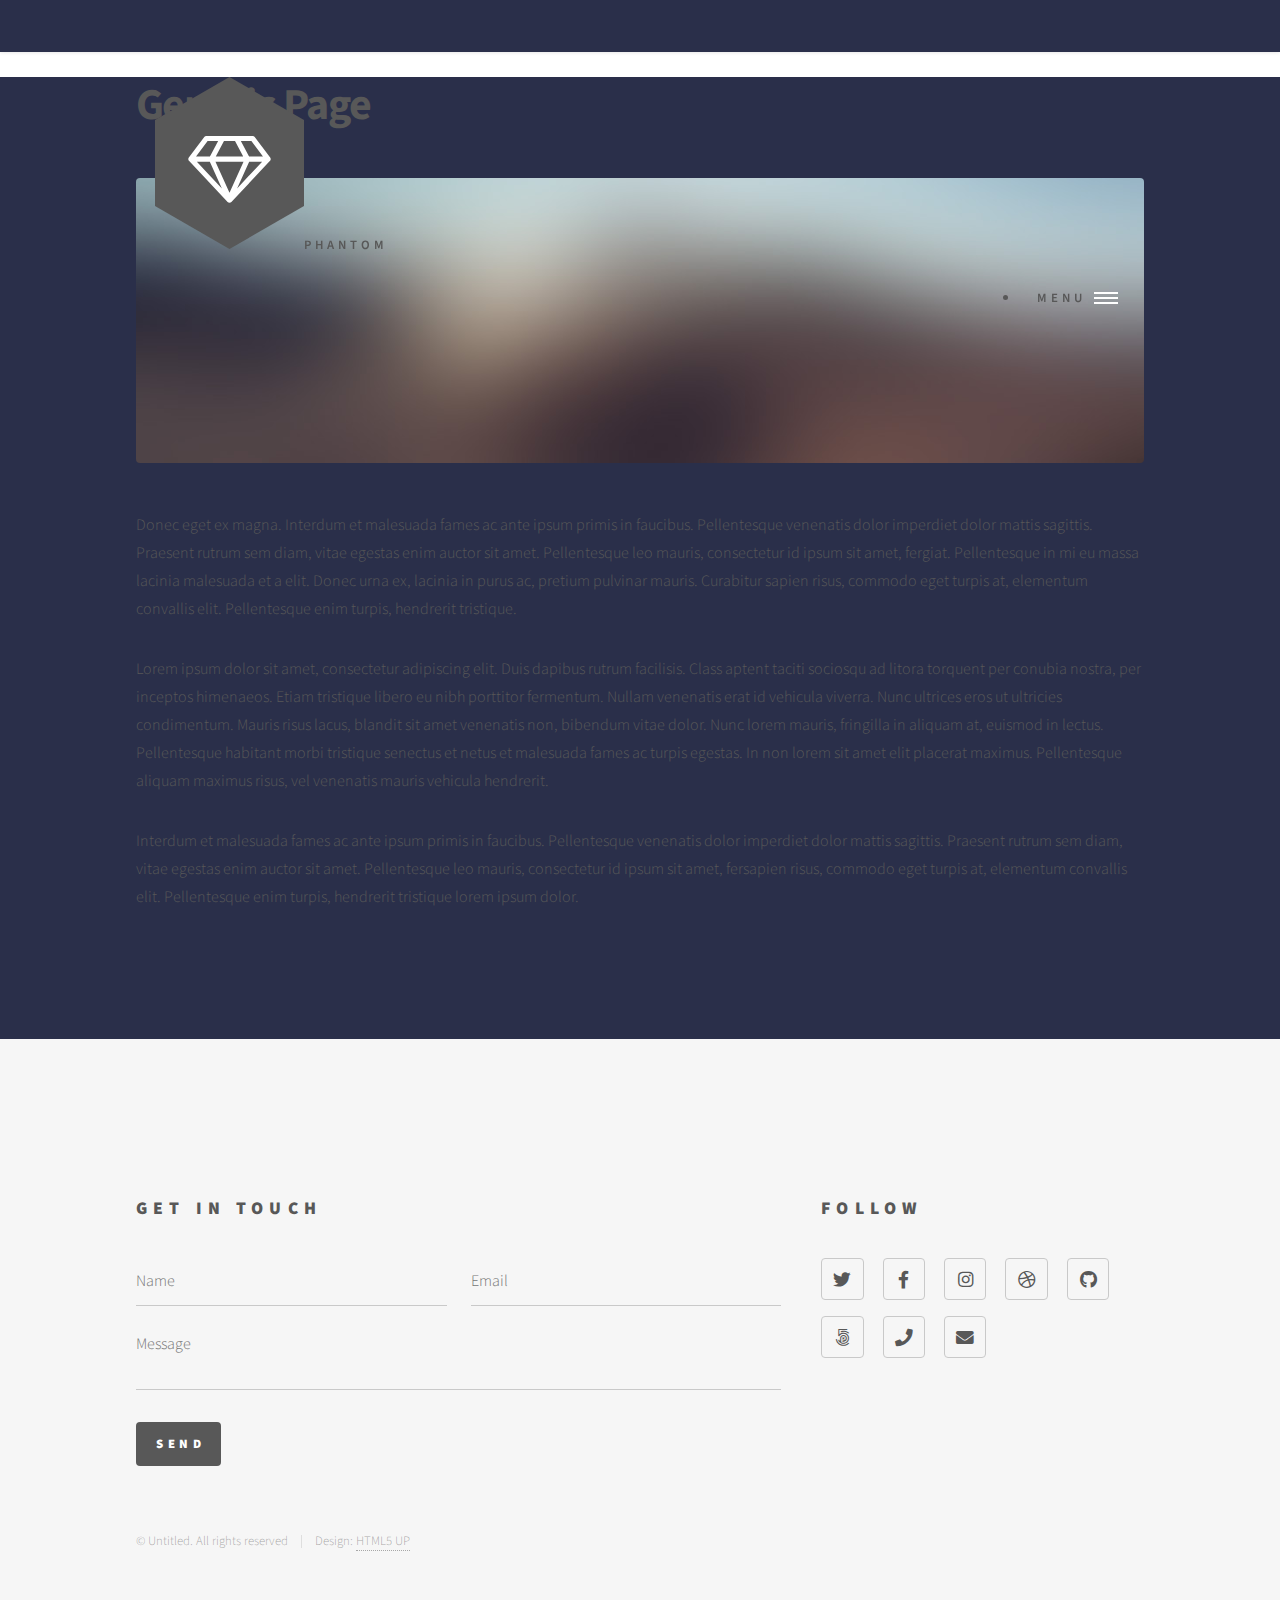
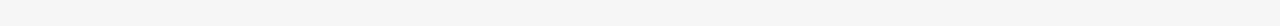
<file: album/generic.html>
<!DOCTYPE HTML>
<!--
	Phantom by HTML5 UP
	html5up.net | @ajlkn
	Free for personal and commercial use under the CCA 3.0 license (html5up.net/license)
-->
<html>
	<head>
		<title>Generic - Phantom by HTML5 UP</title>
		<meta charset="utf-8" />
		<meta name="viewport" content="width=device-width, initial-scale=1, user-scalable=no" />
		<link rel="stylesheet" href="assets/css/main.css" />
		<noscript><link rel="stylesheet" href="assets/css/noscript.css" /></noscript>
	</head>
	<body class="is-preload">
		<!-- Wrapper -->
			<div id="wrapper">

				<!-- Header -->
					<header id="header">
						<div class="inner">

							<!-- Logo -->
								<a href="index.html" class="logo">
									<span class="symbol"><img src="images/logo.svg" alt="" /></span><span class="title">Phantom</span>
								</a>

							<!-- Nav -->
								<nav>
									<ul>
										<li><a href="#menu">Menu</a></li>
									</ul>
								</nav>

						</div>
					</header>

				<!-- Menu -->
					<nav id="menu">
						<h2>Menu</h2>
						<ul>
							<li><a href="index.html">Home</a></li>
							<li><a href="generic.html">Ipsum veroeros</a></li>
							<li><a href="generic.html">Tempus etiam</a></li>
							<li><a href="generic.html">Consequat dolor</a></li>
							<li><a href="elements.html">Elements</a></li>
						</ul>
					</nav>

				<!-- Main -->
					<div id="main">
						<div class="inner">
							<h1>Generic Page</h1>
							<span class="image main"><img src="images/pic13.jpg" alt="" /></span>
							<p>Donec eget ex magna. Interdum et malesuada fames ac ante ipsum primis in faucibus. Pellentesque venenatis dolor imperdiet dolor mattis sagittis. Praesent rutrum sem diam, vitae egestas enim auctor sit amet. Pellentesque leo mauris, consectetur id ipsum sit amet, fergiat. Pellentesque in mi eu massa lacinia malesuada et a elit. Donec urna ex, lacinia in purus ac, pretium pulvinar mauris. Curabitur sapien risus, commodo eget turpis at, elementum convallis elit. Pellentesque enim turpis, hendrerit tristique.</p>
							<p>Lorem ipsum dolor sit amet, consectetur adipiscing elit. Duis dapibus rutrum facilisis. Class aptent taciti sociosqu ad litora torquent per conubia nostra, per inceptos himenaeos. Etiam tristique libero eu nibh porttitor fermentum. Nullam venenatis erat id vehicula viverra. Nunc ultrices eros ut ultricies condimentum. Mauris risus lacus, blandit sit amet venenatis non, bibendum vitae dolor. Nunc lorem mauris, fringilla in aliquam at, euismod in lectus. Pellentesque habitant morbi tristique senectus et netus et malesuada fames ac turpis egestas. In non lorem sit amet elit placerat maximus. Pellentesque aliquam maximus risus, vel venenatis mauris vehicula hendrerit.</p>
							<p>Interdum et malesuada fames ac ante ipsum primis in faucibus. Pellentesque venenatis dolor imperdiet dolor mattis sagittis. Praesent rutrum sem diam, vitae egestas enim auctor sit amet. Pellentesque leo mauris, consectetur id ipsum sit amet, fersapien risus, commodo eget turpis at, elementum convallis elit. Pellentesque enim turpis, hendrerit tristique lorem ipsum dolor.</p>
						</div>
					</div>

				<!-- Footer -->
					<footer id="footer">
						<div class="inner">
							<section>
								<h2>Get in touch</h2>
								<form method="post" action="#">
									<div class="fields">
										<div class="field half">
											<input type="text" name="name" id="name" placeholder="Name" />
										</div>
										<div class="field half">
											<input type="email" name="email" id="email" placeholder="Email" />
										</div>
										<div class="field">
											<textarea name="message" id="message" placeholder="Message"></textarea>
										</div>
									</div>
									<ul class="actions">
										<li><input type="submit" value="Send" class="primary" /></li>
									</ul>
								</form>
							</section>
							<section>
								<h2>Follow</h2>
								<ul class="icons">
									<li><a href="#" class="icon brands style2 fa-twitter"><span class="label">Twitter</span></a></li>
									<li><a href="#" class="icon brands style2 fa-facebook-f"><span class="label">Facebook</span></a></li>
									<li><a href="#" class="icon brands style2 fa-instagram"><span class="label">Instagram</span></a></li>
									<li><a href="#" class="icon brands style2 fa-dribbble"><span class="label">Dribbble</span></a></li>
									<li><a href="#" class="icon brands style2 fa-github"><span class="label">GitHub</span></a></li>
									<li><a href="#" class="icon brands style2 fa-500px"><span class="label">500px</span></a></li>
									<li><a href="#" class="icon solid style2 fa-phone"><span class="label">Phone</span></a></li>
									<li><a href="#" class="icon solid style2 fa-envelope"><span class="label">Email</span></a></li>
								</ul>
							</section>
							<ul class="copyright">
								<li>&copy; Untitled. All rights reserved</li><li>Design: <a href="http://html5up.net">HTML5 UP</a></li>
							</ul>
						</div>
					</footer>

			</div>

		<!-- Scripts -->
			<script src="assets/js/jquery.min.js"></script>
			<script src="assets/js/browser.min.js"></script>
			<script src="assets/js/breakpoints.min.js"></script>
			<script src="assets/js/util.js"></script>
			<script src="assets/js/main.js"></script>

	</body>
</html>
</file>
<file: album/assets/css/noscript.css>
/*
	Phantom by HTML5 UP
	html5up.net | @ajlkn
	Free for personal and commercial use under the CCA 3.0 license (html5up.net/license)
*/

/* Tiles */

	body.is-preload .tiles article {
		-moz-transform: none;
		-webkit-transform: none;
		-ms-transform: none;
		transform: none;
		opacity: 1;
	}
</file>
<file: galeria/assets/css/noscript.css>
/*
	Multiverse by HTML5 UP
	html5up.net | @ajlkn
	Free for personal and commercial use under the CCA 3.0 license (html5up.net/license)
*/

/* Wrapper */

	body.is-preload #wrapper:before {
		display: none;
	}

/* Main */

	body.is-preload #main .thumb {
		pointer-events: auto;
		opacity: 1;
	}

/* Header */

	body.is-preload #header {
		-moz-transform: none;
		-webkit-transform: none;
		-ms-transform: none;
		transform: none;
	}
</file>
<file: album/assets/css/main.css>
@import url(fontawesome-all.min.css);
@import url("https://fonts.googleapis.com/css?family=Source+Sans+Pro:300,700,900");

/*
	Phantom by HTML5 UP
	html5up.net | @ajlkn
	Free for personal and commercial use under the CCA 3.0 license (html5up.net/license)
*/

html, body, div, span, applet, object,
iframe, h1, h2, h3, h4, h5, h6, p, blockquote,
pre, a, abbr, acronym, address, big, cite,
code, del, dfn, em, img, ins, kbd, q, s, samp,
small, strike, strong, sub, sup, tt, var, b,
u, i, center, dl, dt, dd, ol, ul, li, fieldset,
form, label, legend, table, caption, tbody,
tfoot, thead, tr, th, td, article, aside,
canvas, details, embed, figure, figcaption,
footer, header, hgroup, menu, nav, output, ruby,
section, summary, time, mark, audio, video {
	margin: 0;
	padding: 0;
	border: 0;
	font-size: 100%;
	font: inherit;
	vertical-align: baseline;}

	article, aside, details, figcaption, figure,
	footer, header, hgroup, menu, nav, section {
		display: block;}

body {
	line-height: 1;
}

ol, ul {
	list-style: none;
}

blockquote, q {
	quotes: none;
}

	blockquote:before, blockquote:after, q:before, q:after {
		content: '';
		content: none;
	}

table {
	border-collapse: collapse;
	border-spacing: 0;
}

body {
	-webkit-text-size-adjust: none;
}

mark {
	background-color: transparent;
	color: inherit;
}

input::-moz-focus-inner {
	border: 0;
	padding: 0;
}

input, select, textarea {
	-moz-appearance: none;
	-webkit-appearance: none;
	-ms-appearance: none;
	appearance: none;
}

/* Basic */

	@-ms-viewport {
		width: device-width;
	}

	body {
		-ms-overflow-style: scrollbar;
	}

	@media screen and (max-width: 480px) {

		html, body {
			min-width: 320px;
		}

	}

	html {
		box-sizing: border-box;
	}

	*, *:before, *:after {
		box-sizing: inherit;
	}

	body {
		background: #ffffff;
	}

		body.is-preload *, body.is-preload *:before, body.is-preload *:after {
			-moz-animation: none !important;
			-webkit-animation: none !important;
			-ms-animation: none !important;
			animation: none !important;
			-moz-transition: none !important;
			-webkit-transition: none !important;
			-ms-transition: none !important;
			transition: none !important;
		}

/* Type */

	body, input, select, textarea {
		color: #585858;
		font-family: "Source Sans Pro", Helvetica, sans-serif;
		font-size: 16pt;
		font-weight: 300;
		line-height: 1.75;
	}

		@media screen and (max-width: 1680px) {

			body, input, select, textarea {
				font-size: 14pt;
			}

		}

		@media screen and (max-width: 1280px) {

			body, input, select, textarea {
				font-size: 12pt;
			}

		}

	a {
		-moz-transition: border-bottom-color 0.2s ease, color 0.2s ease;
		-webkit-transition: border-bottom-color 0.2s ease, color 0.2s ease;
		-ms-transition: border-bottom-color 0.2s ease, color 0.2s ease;
		transition: border-bottom-color 0.2s ease, color 0.2s ease;
		text-decoration: none;
		color: #585858;
		border-bottom: dotted 1px rgba(88, 88, 88, 0.5);
	}

		a:hover {
			border-bottom-color: transparent;
			color: #f2849e !important;
		}

	strong, b {
		font-weight: 900;
	}

	em, i {
		font-style: italic;
	}

	p {
		margin: 0 0 2em 0;
	}

	h1 {
		font-size: 2.75em;
		font-weight: 700;
		line-height: 1.3;
		margin: 0 0 1em 0;
		letter-spacing: -0.035em;
	}

		h1 a {
			color: inherit;
		}

		@media screen and (max-width: 736px) {

			h1 {
				font-size: 2em;
				margin: 0 0 1em 0;
			}

		}

		@media screen and (max-width: 360px) {

			h1 {
				font-size: 1.75em;
			}

		}

	h2, h3, h4, h5, h6 {
		font-weight: 900;
		line-height: 1.5;
		margin: 0 0 2em 0;
		text-transform: uppercase;
		letter-spacing: 0.35em;
	}

		h2 a, h3 a, h4 a, h5 a, h6 a {
			color: inherit;
		}

	h2 {
		font-size: 1.1em;
	}

	h3 {
		font-size: 1em;
	}

	h4 {
		font-size: 0.8em;
	}

	h5 {
		font-size: 0.8em;
	}

	h6 {
		font-size: 0.8em;
	}

	@media screen and (max-width: 980px) {

		h1 br, h2 br, h3 br, h4 br, h5 br, h6 br {
			display: none;
		}

	}

	@media screen and (max-width: 736px) {

		h2 {
			font-size: 1em;
		}

		h3 {
			font-size: 0.8em;
		}

	}

	sub {
		font-size: 0.8em;
		position: relative;
		top: 0.5em;
	}

	sup {
		font-size: 0.8em;
		position: relative;
		top: -0.5em;
	}

	blockquote {
		border-left: solid 4px #c9c9c9;
		font-style: italic;
		margin: 0 0 2em 0;
		padding: 0.5em 0 0.5em 2em;
	}

	code {
		background: rgba(144, 144, 144, 0.075);
		border-radius: 4px;
		border: solid 1px #c9c9c9;
		font-family: "Courier New", monospace;
		font-size: 0.9em;
		margin: 0 0.25em;
		padding: 0.25em 0.65em;
	}

	pre {
		-webkit-overflow-scrolling: touch;
		font-family: "Courier New", monospace;
		font-size: 0.9em;
		margin: 0 0 2em 0;
	}

		pre code {
			display: block;
			line-height: 1.75;
			padding: 1em 1.5em;
			overflow-x: auto;
		}

	hr {
		border: 0;
		border-bottom: solid 1px #c9c9c9;
		margin: 2em 0;
	}

		hr.major {
			margin: 3em 0;
		}

	.align-left {
		text-align: left;
	}

	.align-center {
		text-align: center;
	}

	.align-right {
		text-align: right;
	}

/* Row */

	.row {
		display: flex;
		flex-wrap: wrap;
		box-sizing: border-box;
		align-items: stretch;
	}

		.row > * {
			box-sizing: border-box;
		}

		.row.gtr-uniform > * > :last-child {
			margin-bottom: 0;
		}

		.row.aln-left {
			justify-content: flex-start;
		}

		.row.aln-center {
			justify-content: center;
		}

		.row.aln-right {
			justify-content: flex-end;
		}

		.row.aln-top {
			align-items: flex-start;
		}

		.row.aln-middle {
			align-items: center;
		}

		.row.aln-bottom {
			align-items: flex-end;
		}

		.row > .imp {
			order: -1;
		}

		.row > .col-1 {
			width: 8.33333%;
		}

		.row > .off-1 {
			margin-left: 8.33333%;
		}

		.row > .col-2 {
			width: 16.66667%;
		}

		.row > .off-2 {
			margin-left: 16.66667%;
		}

		.row > .col-3 {
			width: 25%;
		}

		.row > .off-3 {
			margin-left: 25%;
		}

		.row > .col-4 {
			width: 33.33333%;
		}

		.row > .off-4 {
			margin-left: 33.33333%;
		}

		.row > .col-5 {
			width: 41.66667%;
		}

		.row > .off-5 {
			margin-left: 41.66667%;
		}

		.row > .col-6 {
			width: 50%;
		}

		.row > .off-6 {
			margin-left: 50%;
		}

		.row > .col-7 {
			width: 58.33333%;
		}

		.row > .off-7 {
			margin-left: 58.33333%;
		}

		.row > .col-8 {
			width: 66.66667%;
		}

		.row > .off-8 {
			margin-left: 66.66667%;
		}

		.row > .col-9 {
			width: 75%;
		}

		.row > .off-9 {
			margin-left: 75%;
		}

		.row > .col-10 {
			width: 83.33333%;
		}

		.row > .off-10 {
			margin-left: 83.33333%;
		}

		.row > .col-11 {
			width: 91.66667%;
		}

		.row > .off-11 {
			margin-left: 91.66667%;
		}

		.row > .col-12 {
			width: 100%;
		}

		.row > .off-12 {
			margin-left: 100%;
		}

		.row.gtr-0 {
			margin-top: 0;
			margin-left: 0em;
		}

			.row.gtr-0 > * {
				padding: 0 0 0 0em;
			}

			.row.gtr-0.gtr-uniform {
				margin-top: 0em;
			}

				.row.gtr-0.gtr-uniform > * {
					padding-top: 0em;
				}

		.row.gtr-25 {
			margin-top: 0;
			margin-left: -0.5em;
		}

			.row.gtr-25 > * {
				padding: 0 0 0 0.5em;
			}

			.row.gtr-25.gtr-uniform {
				margin-top: -0.5em;
			}

				.row.gtr-25.gtr-uniform > * {
					padding-top: 0.5em;
				}

		.row.gtr-50 {
			margin-top: 0;
			margin-left: -1em;
		}

			.row.gtr-50 > * {
				padding: 0 0 0 1em;
			}

			.row.gtr-50.gtr-uniform {
				margin-top: -1em;
			}

				.row.gtr-50.gtr-uniform > * {
					padding-top: 1em;
				}

		.row {
			margin-top: 0;
			margin-left: -2em;
		}

			.row > * {
				padding: 0 0 0 2em;
			}

			.row.gtr-uniform {
				margin-top: -2em;
			}

				.row.gtr-uniform > * {
					padding-top: 2em;
				}

		.row.gtr-150 {
			margin-top: 0;
			margin-left: -3em;
		}

			.row.gtr-150 > * {
				padding: 0 0 0 3em;
			}

			.row.gtr-150.gtr-uniform {
				margin-top: -3em;
			}

				.row.gtr-150.gtr-uniform > * {
					padding-top: 3em;
				}

		.row.gtr-200 {
			margin-top: 0;
			margin-left: -4em;
		}

			.row.gtr-200 > * {
				padding: 0 0 0 4em;
			}

			.row.gtr-200.gtr-uniform {
				margin-top: -4em;
			}

				.row.gtr-200.gtr-uniform > * {
					padding-top: 4em;
				}

		@media screen and (max-width: 1680px) {

			.row {
				display: flex;
				flex-wrap: wrap;
				box-sizing: border-box;
				align-items: stretch;
			}

				.row > * {
					box-sizing: border-box;
				}

				.row.gtr-uniform > * > :last-child {
					margin-bottom: 0;
				}

				.row.aln-left {
					justify-content: flex-start;
				}

				.row.aln-center {
					justify-content: center;
				}

				.row.aln-right {
					justify-content: flex-end;
				}

				.row.aln-top {
					align-items: flex-start;
				}

				.row.aln-middle {
					align-items: center;
				}

				.row.aln-bottom {
					align-items: flex-end;
				}

				.row > .imp-xlarge {
					order: -1;
				}

				.row > .col-1-xlarge {
					width: 8.33333%;
				}

				.row > .off-1-xlarge {
					margin-left: 8.33333%;
				}

				.row > .col-2-xlarge {
					width: 16.66667%;
				}

				.row > .off-2-xlarge {
					margin-left: 16.66667%;
				}

				.row > .col-3-xlarge {
					width: 25%;
				}

				.row > .off-3-xlarge {
					margin-left: 25%;
				}

				.row > .col-4-xlarge {
					width: 33.33333%;
				}

				.row > .off-4-xlarge {
					margin-left: 33.33333%;
				}

				.row > .col-5-xlarge {
					width: 41.66667%;
				}

				.row > .off-5-xlarge {
					margin-left: 41.66667%;
				}

				.row > .col-6-xlarge {
					width: 50%;
				}

				.row > .off-6-xlarge {
					margin-left: 50%;
				}

				.row > .col-7-xlarge {
					width: 58.33333%;
				}

				.row > .off-7-xlarge {
					margin-left: 58.33333%;
				}

				.row > .col-8-xlarge {
					width: 66.66667%;
				}

				.row > .off-8-xlarge {
					margin-left: 66.66667%;
				}

				.row > .col-9-xlarge {
					width: 75%;
				}

				.row > .off-9-xlarge {
					margin-left: 75%;
				}

				.row > .col-10-xlarge {
					width: 83.33333%;
				}

				.row > .off-10-xlarge {
					margin-left: 83.33333%;
				}

				.row > .col-11-xlarge {
					width: 91.66667%;
				}

				.row > .off-11-xlarge {
					margin-left: 91.66667%;
				}

				.row > .col-12-xlarge {
					width: 100%;
				}

				.row > .off-12-xlarge {
					margin-left: 100%;
				}

				.row.gtr-0 {
					margin-top: 0;
					margin-left: 0em;
				}

					.row.gtr-0 > * {
						padding: 0 0 0 0em;
					}

					.row.gtr-0.gtr-uniform {
						margin-top: 0em;
					}

						.row.gtr-0.gtr-uniform > * {
							padding-top: 0em;
						}

				.row.gtr-25 {
					margin-top: 0;
					margin-left: -0.5em;
				}

					.row.gtr-25 > * {
						padding: 0 0 0 0.5em;
					}

					.row.gtr-25.gtr-uniform {
						margin-top: -0.5em;
					}

						.row.gtr-25.gtr-uniform > * {
							padding-top: 0.5em;
						}

				.row.gtr-50 {
					margin-top: 0;
					margin-left: -1em;
				}

					.row.gtr-50 > * {
						padding: 0 0 0 1em;
					}

					.row.gtr-50.gtr-uniform {
						margin-top: -1em;
					}

						.row.gtr-50.gtr-uniform > * {
							padding-top: 1em;
						}

				.row {
					margin-top: 0;
					margin-left: -2em;
				}

					.row > * {
						padding: 0 0 0 2em;
					}

					.row.gtr-uniform {
						margin-top: -2em;
					}

						.row.gtr-uniform > * {
							padding-top: 2em;
						}

				.row.gtr-150 {
					margin-top: 0;
					margin-left: -3em;
				}

					.row.gtr-150 > * {
						padding: 0 0 0 3em;
					}

					.row.gtr-150.gtr-uniform {
						margin-top: -3em;
					}

						.row.gtr-150.gtr-uniform > * {
							padding-top: 3em;
						}

				.row.gtr-200 {
					margin-top: 0;
					margin-left: -4em;
				}

					.row.gtr-200 > * {
						padding: 0 0 0 4em;
					}

					.row.gtr-200.gtr-uniform {
						margin-top: -4em;
					}

						.row.gtr-200.gtr-uniform > * {
							padding-top: 4em;
						}

		}

		@media screen and (max-width: 1280px) {

			.row {
				display: flex;
				flex-wrap: wrap;
				box-sizing: border-box;
				align-items: stretch;
			}

				.row > * {
					box-sizing: border-box;
				}

				.row.gtr-uniform > * > :last-child {
					margin-bottom: 0;
				}

				.row.aln-left {
					justify-content: flex-start;
				}

				.row.aln-center {
					justify-content: center;
				}

				.row.aln-right {
					justify-content: flex-end;
				}

				.row.aln-top {
					align-items: flex-start;
				}

				.row.aln-middle {
					align-items: center;
				}

				.row.aln-bottom {
					align-items: flex-end;
				}

				.row > .imp-large {
					order: -1;
				}

				.row > .col-1-large {
					width: 8.33333%;
				}

				.row > .off-1-large {
					margin-left: 8.33333%;
				}

				.row > .col-2-large {
					width: 16.66667%;
				}

				.row > .off-2-large {
					margin-left: 16.66667%;
				}

				.row > .col-3-large {
					width: 25%;
				}

				.row > .off-3-large {
					margin-left: 25%;
				}

				.row > .col-4-large {
					width: 33.33333%;
				}

				.row > .off-4-large {
					margin-left: 33.33333%;
				}

				.row > .col-5-large {
					width: 41.66667%;
				}

				.row > .off-5-large {
					margin-left: 41.66667%;
				}

				.row > .col-6-large {
					width: 50%;
				}

				.row > .off-6-large {
					margin-left: 50%;
				}

				.row > .col-7-large {
					width: 58.33333%;
				}

				.row > .off-7-large {
					margin-left: 58.33333%;
				}

				.row > .col-8-large {
					width: 66.66667%;
				}

				.row > .off-8-large {
					margin-left: 66.66667%;
				}

				.row > .col-9-large {
					width: 75%;
				}

				.row > .off-9-large {
					margin-left: 75%;
				}

				.row > .col-10-large {
					width: 83.33333%;
				}

				.row > .off-10-large {
					margin-left: 83.33333%;
				}

				.row > .col-11-large {
					width: 91.66667%;
				}

				.row > .off-11-large {
					margin-left: 91.66667%;
				}

				.row > .col-12-large {
					width: 100%;
				}

				.row > .off-12-large {
					margin-left: 100%;
				}

				.row.gtr-0 {
					margin-top: 0;
					margin-left: 0em;
				}

					.row.gtr-0 > * {
						padding: 0 0 0 0em;
					}

					.row.gtr-0.gtr-uniform {
						margin-top: 0em;
					}

						.row.gtr-0.gtr-uniform > * {
							padding-top: 0em;
						}

				.row.gtr-25 {
					margin-top: 0;
					margin-left: -0.5em;
				}

					.row.gtr-25 > * {
						padding: 0 0 0 0.5em;
					}

					.row.gtr-25.gtr-uniform {
						margin-top: -0.5em;
					}

						.row.gtr-25.gtr-uniform > * {
							padding-top: 0.5em;
						}

				.row.gtr-50 {
					margin-top: 0;
					margin-left: -1em;
				}

					.row.gtr-50 > * {
						padding: 0 0 0 1em;
					}

					.row.gtr-50.gtr-uniform {
						margin-top: -1em;
					}

						.row.gtr-50.gtr-uniform > * {
							padding-top: 1em;
						}

				.row {
					margin-top: 0;
					margin-left: -2em;
				}

					.row > * {
						padding: 0 0 0 2em;
					}

					.row.gtr-uniform {
						margin-top: -2em;
					}

						.row.gtr-uniform > * {
							padding-top: 2em;
						}

				.row.gtr-150 {
					margin-top: 0;
					margin-left: -3em;
				}

					.row.gtr-150 > * {
						padding: 0 0 0 3em;
					}

					.row.gtr-150.gtr-uniform {
						margin-top: -3em;
					}

						.row.gtr-150.gtr-uniform > * {
							padding-top: 3em;
						}

				.row.gtr-200 {
					margin-top: 0;
					margin-left: -4em;
				}

					.row.gtr-200 > * {
						padding: 0 0 0 4em;
					}

					.row.gtr-200.gtr-uniform {
						margin-top: -4em;
					}

						.row.gtr-200.gtr-uniform > * {
							padding-top: 4em;
						}

		}

		@media screen and (max-width: 980px) {

			.row {
				display: flex;
				flex-wrap: wrap;
				box-sizing: border-box;
				align-items: stretch;
			}

				.row > * {
					box-sizing: border-box;
				}

				.row.gtr-uniform > * > :last-child {
					margin-bottom: 0;
				}

				.row.aln-left {
					justify-content: flex-start;
				}

				.row.aln-center {
					justify-content: center;
				}

				.row.aln-right {
					justify-content: flex-end;
				}

				.row.aln-top {
					align-items: flex-start;
				}

				.row.aln-middle {
					align-items: center;
				}

				.row.aln-bottom {
					align-items: flex-end;
				}

				.row > .imp-medium {
					order: -1;
				}

				.row > .col-1-medium {
					width: 8.33333%;
				}

				.row > .off-1-medium {
					margin-left: 8.33333%;
				}

				.row > .col-2-medium {
					width: 16.66667%;
				}

				.row > .off-2-medium {
					margin-left: 16.66667%;
				}

				.row > .col-3-medium {
					width: 25%;
				}

				.row > .off-3-medium {
					margin-left: 25%;
				}

				.row > .col-4-medium {
					width: 33.33333%;
				}

				.row > .off-4-medium {
					margin-left: 33.33333%;
				}

				.row > .col-5-medium {
					width: 41.66667%;
				}

				.row > .off-5-medium {
					margin-left: 41.66667%;
				}

				.row > .col-6-medium {
					width: 50%;
				}

				.row > .off-6-medium {
					margin-left: 50%;
				}

				.row > .col-7-medium {
					width: 58.33333%;
				}

				.row > .off-7-medium {
					margin-left: 58.33333%;
				}

				.row > .col-8-medium {
					width: 66.66667%;
				}

				.row > .off-8-medium {
					margin-left: 66.66667%;
				}

				.row > .col-9-medium {
					width: 75%;
				}

				.row > .off-9-medium {
					margin-left: 75%;
				}

				.row > .col-10-medium {
					width: 83.33333%;
				}

				.row > .off-10-medium {
					margin-left: 83.33333%;
				}

				.row > .col-11-medium {
					width: 91.66667%;
				}

				.row > .off-11-medium {
					margin-left: 91.66667%;
				}

				.row > .col-12-medium {
					width: 100%;
				}

				.row > .off-12-medium {
					margin-left: 100%;
				}

				.row.gtr-0 {
					margin-top: 0;
					margin-left: 0em;
				}

					.row.gtr-0 > * {
						padding: 0 0 0 0em;
					}

					.row.gtr-0.gtr-uniform {
						margin-top: 0em;
					}

						.row.gtr-0.gtr-uniform > * {
							padding-top: 0em;
						}

				.row.gtr-25 {
					margin-top: 0;
					margin-left: -0.375em;
				}

					.row.gtr-25 > * {
						padding: 0 0 0 0.375em;
					}

					.row.gtr-25.gtr-uniform {
						margin-top: -0.375em;
					}

						.row.gtr-25.gtr-uniform > * {
							padding-top: 0.375em;
						}

				.row.gtr-50 {
					margin-top: 0;
					margin-left: -0.75em;
				}

					.row.gtr-50 > * {
						padding: 0 0 0 0.75em;
					}

					.row.gtr-50.gtr-uniform {
						margin-top: -0.75em;
					}

						.row.gtr-50.gtr-uniform > * {
							padding-top: 0.75em;
						}

				.row {
					margin-top: 0;
					margin-left: -1.5em;
				}

					.row > * {
						padding: 0 0 0 1.5em;
					}

					.row.gtr-uniform {
						margin-top: -1.5em;
					}

						.row.gtr-uniform > * {
							padding-top: 1.5em;
						}

				.row.gtr-150 {
					margin-top: 0;
					margin-left: -2.25em;
				}

					.row.gtr-150 > * {
						padding: 0 0 0 2.25em;
					}

					.row.gtr-150.gtr-uniform {
						margin-top: -2.25em;
					}

						.row.gtr-150.gtr-uniform > * {
							padding-top: 2.25em;
						}

				.row.gtr-200 {
					margin-top: 0;
					margin-left: -3em;
				}

					.row.gtr-200 > * {
						padding: 0 0 0 3em;
					}

					.row.gtr-200.gtr-uniform {
						margin-top: -3em;
					}

						.row.gtr-200.gtr-uniform > * {
							padding-top: 3em;
						}

		}

		@media screen and (max-width: 736px) {

			.row {
				display: flex;
				flex-wrap: wrap;
				box-sizing: border-box;
				align-items: stretch;
			}

				.row > * {
					box-sizing: border-box;
				}

				.row.gtr-uniform > * > :last-child {
					margin-bottom: 0;
				}

				.row.aln-left {
					justify-content: flex-start;
				}

				.row.aln-center {
					justify-content: center;
				}

				.row.aln-right {
					justify-content: flex-end;
				}

				.row.aln-top {
					align-items: flex-start;
				}

				.row.aln-middle {
					align-items: center;
				}

				.row.aln-bottom {
					align-items: flex-end;
				}

				.row > .imp-small {
					order: -1;
				}

				.row > .col-1-small {
					width: 8.33333%;
				}

				.row > .off-1-small {
					margin-left: 8.33333%;
				}

				.row > .col-2-small {
					width: 16.66667%;
				}

				.row > .off-2-small {
					margin-left: 16.66667%;
				}

				.row > .col-3-small {
					width: 25%;
				}

				.row > .off-3-small {
					margin-left: 25%;
				}

				.row > .col-4-small {
					width: 33.33333%;
				}

				.row > .off-4-small {
					margin-left: 33.33333%;
				}

				.row > .col-5-small {
					width: 41.66667%;
				}

				.row > .off-5-small {
					margin-left: 41.66667%;
				}

				.row > .col-6-small {
					width: 50%;
				}

				.row > .off-6-small {
					margin-left: 50%;
				}

				.row > .col-7-small {
					width: 58.33333%;
				}

				.row > .off-7-small {
					margin-left: 58.33333%;
				}

				.row > .col-8-small {
					width: 66.66667%;
				}

				.row > .off-8-small {
					margin-left: 66.66667%;
				}

				.row > .col-9-small {
					width: 75%;
				}

				.row > .off-9-small {
					margin-left: 75%;
				}

				.row > .col-10-small {
					width: 83.33333%;
				}

				.row > .off-10-small {
					margin-left: 83.33333%;
				}

				.row > .col-11-small {
					width: 91.66667%;
				}

				.row > .off-11-small {
					margin-left: 91.66667%;
				}

				.row > .col-12-small {
					width: 100%;
				}

				.row > .off-12-small {
					margin-left: 100%;
				}

				.row.gtr-0 {
					margin-top: 0;
					margin-left: 0em;
				}

					.row.gtr-0 > * {
						padding: 0 0 0 0em;
					}

					.row.gtr-0.gtr-uniform {
						margin-top: 0em;
					}

						.row.gtr-0.gtr-uniform > * {
							padding-top: 0em;
						}

				.row.gtr-25 {
					margin-top: 0;
					margin-left: -0.25em;
				}

					.row.gtr-25 > * {
						padding: 0 0 0 0.25em;
					}

					.row.gtr-25.gtr-uniform {
						margin-top: -0.25em;
					}

						.row.gtr-25.gtr-uniform > * {
							padding-top: 0.25em;
						}

				.row.gtr-50 {
					margin-top: 0;
					margin-left: -0.5em;
				}

					.row.gtr-50 > * {
						padding: 0 0 0 0.5em;
					}

					.row.gtr-50.gtr-uniform {
						margin-top: -0.5em;
					}

						.row.gtr-50.gtr-uniform > * {
							padding-top: 0.5em;
						}

				.row {
					margin-top: 0;
					margin-left: -1em;
				}

					.row > * {
						padding: 0 0 0 1em;
					}

					.row.gtr-uniform {
						margin-top: -1em;
					}

						.row.gtr-uniform > * {
							padding-top: 1em;
						}

				.row.gtr-150 {
					margin-top: 0;
					margin-left: -1.5em;
				}

					.row.gtr-150 > * {
						padding: 0 0 0 1.5em;
					}

					.row.gtr-150.gtr-uniform {
						margin-top: -1.5em;
					}

						.row.gtr-150.gtr-uniform > * {
							padding-top: 1.5em;
						}

				.row.gtr-200 {
					margin-top: 0;
					margin-left: -2em;
				}

					.row.gtr-200 > * {
						padding: 0 0 0 2em;
					}

					.row.gtr-200.gtr-uniform {
						margin-top: -2em;
					}

						.row.gtr-200.gtr-uniform > * {
							padding-top: 2em;
						}

		}

		@media screen and (max-width: 480px) {

			.row {
				display: flex;
				flex-wrap: wrap;
				box-sizing: border-box;
				align-items: stretch;
			}

				.row > * {
					box-sizing: border-box;
				}

				.row.gtr-uniform > * > :last-child {
					margin-bottom: 0;
				}

				.row.aln-left {
					justify-content: flex-start;
				}

				.row.aln-center {
					justify-content: center;
				}

				.row.aln-right {
					justify-content: flex-end;
				}

				.row.aln-top {
					align-items: flex-start;
				}

				.row.aln-middle {
					align-items: center;
				}

				.row.aln-bottom {
					align-items: flex-end;
				}

				.row > .imp-xsmall {
					order: -1;
				}

				.row > .col-1-xsmall {
					width: 8.33333%;
				}

				.row > .off-1-xsmall {
					margin-left: 8.33333%;
				}

				.row > .col-2-xsmall {
					width: 16.66667%;
				}

				.row > .off-2-xsmall {
					margin-left: 16.66667%;
				}

				.row > .col-3-xsmall {
					width: 25%;
				}

				.row > .off-3-xsmall {
					margin-left: 25%;
				}

				.row > .col-4-xsmall {
					width: 33.33333%;
				}

				.row > .off-4-xsmall {
					margin-left: 33.33333%;
				}

				.row > .col-5-xsmall {
					width: 41.66667%;
				}

				.row > .off-5-xsmall {
					margin-left: 41.66667%;
				}

				.row > .col-6-xsmall {
					width: 50%;
				}

				.row > .off-6-xsmall {
					margin-left: 50%;
				}

				.row > .col-7-xsmall {
					width: 58.33333%;
				}

				.row > .off-7-xsmall {
					margin-left: 58.33333%;
				}

				.row > .col-8-xsmall {
					width: 66.66667%;
				}

				.row > .off-8-xsmall {
					margin-left: 66.66667%;
				}

				.row > .col-9-xsmall {
					width: 75%;
				}

				.row > .off-9-xsmall {
					margin-left: 75%;
				}

				.row > .col-10-xsmall {
					width: 83.33333%;
				}

				.row > .off-10-xsmall {
					margin-left: 83.33333%;
				}

				.row > .col-11-xsmall {
					width: 91.66667%;
				}

				.row > .off-11-xsmall {
					margin-left: 91.66667%;
				}

				.row > .col-12-xsmall {
					width: 100%;
				}

				.row > .off-12-xsmall {
					margin-left: 100%;
				}

				.row.gtr-0 {
					margin-top: 0;
					margin-left: 0em;
				}

					.row.gtr-0 > * {
						padding: 0 0 0 0em;
					}

					.row.gtr-0.gtr-uniform {
						margin-top: 0em;
					}

						.row.gtr-0.gtr-uniform > * {
							padding-top: 0em;
						}

				.row.gtr-25 {
					margin-top: 0;
					margin-left: -0.25em;
				}

					.row.gtr-25 > * {
						padding: 0 0 0 0.25em;
					}

					.row.gtr-25.gtr-uniform {
						margin-top: -0.25em;
					}

						.row.gtr-25.gtr-uniform > * {
							padding-top: 0.25em;
						}

				.row.gtr-50 {
					margin-top: 0;
					margin-left: -0.5em;
				}

					.row.gtr-50 > * {
						padding: 0 0 0 0.5em;
					}

					.row.gtr-50.gtr-uniform {
						margin-top: -0.5em;
					}

						.row.gtr-50.gtr-uniform > * {
							padding-top: 0.5em;
						}

				.row {
					margin-top: 0;
					margin-left: -1em;
				}

					.row > * {
						padding: 0 0 0 1em;
					}

					.row.gtr-uniform {
						margin-top: -1em;
					}

						.row.gtr-uniform > * {
							padding-top: 1em;
						}

				.row.gtr-150 {
					margin-top: 0;
					margin-left: -1.5em;
				}

					.row.gtr-150 > * {
						padding: 0 0 0 1.5em;
					}

					.row.gtr-150.gtr-uniform {
						margin-top: -1.5em;
					}

						.row.gtr-150.gtr-uniform > * {
							padding-top: 1.5em;
						}

				.row.gtr-200 {
					margin-top: 0;
					margin-left: -2em;
				}

					.row.gtr-200 > * {
						padding: 0 0 0 2em;
					}

					.row.gtr-200.gtr-uniform {
						margin-top: -2em;
					}

						.row.gtr-200.gtr-uniform > * {
							padding-top: 2em;
						}

		}

/* Section/Article */

	section.special, article.special {
		text-align: center;
	}

	header p {
		margin-top: -1em;
	}

	@media screen and (max-width: 736px) {

		header p {
			margin-top: 0;
		}

	}

/* Icon */

	.icon {
		text-decoration: none;
		border-bottom: none;
		position: relative;
	}

		.icon:before {
			-moz-osx-font-smoothing: grayscale;
			-webkit-font-smoothing: antialiased;
			display: inline-block;
			font-style: normal;
			font-variant: normal;
			text-rendering: auto;
			line-height: 1;
			text-transform: none !important;
			font-family: 'Font Awesome 5 Free';
			font-weight: 400;
		}

		.icon > .label {
			display: none;
		}

		.icon:before {
			line-height: inherit;
		}

		.icon.solid:before {
			font-weight: 900;
		}

		.icon.brands:before {
			font-family: 'Font Awesome 5 Brands';
		}

		.icon.style2 {
			-moz-transition: background-color 0.2s ease-in-out, color 0.2s ease-in-out, border-color 0.2s ease-in-out;
			-webkit-transition: background-color 0.2s ease-in-out, color 0.2s ease-in-out, border-color 0.2s ease-in-out;
			-ms-transition: background-color 0.2s ease-in-out, color 0.2s ease-in-out, border-color 0.2s ease-in-out;
			transition: background-color 0.2s ease-in-out, color 0.2s ease-in-out, border-color 0.2s ease-in-out;
			background-color: transparent;
			border: solid 1px #c9c9c9;
			border-radius: 4px;
			width: 2.65em;
			height: 2.65em;
			display: inline-block;
			text-align: center;
			line-height: 2.65em;
			color: inherit;
		}

			.icon.style2:before {
				font-size: 1.1em;
			}

			.icon.style2:hover {
				color: #f2849e;
				border-color: #f2849e;
			}

			.icon.style2:active {
				background-color: rgba(242, 132, 158, 0.1);
			}

/* List */

	ol {
		list-style: decimal;
		margin: 0 0 2em 0;
		padding-left: 1.25em;
	}

		ol li {
			padding-left: 0.25em;
		}

	ul {
		list-style: disc;
		margin: 0 0 2em 0;
		padding-left: 1em;
	}

		ul li {
			padding-left: 0.5em;
		}

		ul.alt {
			list-style: none;
			padding-left: 0;
		}

			ul.alt li {
				border-top: solid 1px #c9c9c9;
				padding: 0.5em 0;
			}

				ul.alt li:first-child {
					border-top: 0;
					padding-top: 0;
				}

	dl {
		margin: 0 0 2em 0;
	}

		dl dt {
			display: block;
			font-weight: 900;
			margin: 0 0 1em 0;
		}

		dl dd {
			margin-left: 2em;
		}

/* Actions */

	ul.actions {
		display: -moz-flex;
		display: -webkit-flex;
		display: -ms-flex;
		display: flex;
		cursor: default;
		list-style: none;
		margin-left: -1em;
		padding-left: 0;
	}

		ul.actions li {
			padding: 0 0 0 1em;
			vertical-align: middle;
		}

		ul.actions.special {
			-moz-justify-content: center;
			-webkit-justify-content: center;
			-ms-justify-content: center;
			justify-content: center;
			width: 100%;
			margin-left: 0;
		}

			ul.actions.special li:first-child {
				padding-left: 0;
			}

		ul.actions.stacked {
			-moz-flex-direction: column;
			-webkit-flex-direction: column;
			-ms-flex-direction: column;
			flex-direction: column;
			margin-left: 0;
		}

			ul.actions.stacked li {
				padding: 1.3em 0 0 0;
			}

				ul.actions.stacked li:first-child {
					padding-top: 0;
				}

		ul.actions.fit {
			width: calc(100% + 1em);
		}

			ul.actions.fit li {
				-moz-flex-grow: 1;
				-webkit-flex-grow: 1;
				-ms-flex-grow: 1;
				flex-grow: 1;
				-moz-flex-shrink: 1;
				-webkit-flex-shrink: 1;
				-ms-flex-shrink: 1;
				flex-shrink: 1;
				width: 100%;
			}

				ul.actions.fit li > * {
					width: 100%;
				}

			ul.actions.fit.stacked {
				width: 100%;
			}

		@media screen and (max-width: 480px) {

			ul.actions:not(.fixed) {
				-moz-flex-direction: column;
				-webkit-flex-direction: column;
				-ms-flex-direction: column;
				flex-direction: column;
				margin-left: 0;
				width: 100% !important;
			}

				ul.actions:not(.fixed) li {
					-moz-flex-grow: 1;
					-webkit-flex-grow: 1;
					-ms-flex-grow: 1;
					flex-grow: 1;
					-moz-flex-shrink: 1;
					-webkit-flex-shrink: 1;
					-ms-flex-shrink: 1;
					flex-shrink: 1;
					padding: 1em 0 0 0;
					text-align: center;
					width: 100%;
				}

					ul.actions:not(.fixed) li > * {
						width: 100%;
					}

					ul.actions:not(.fixed) li:first-child {
						padding-top: 0;
					}

					ul.actions:not(.fixed) li input[type="submit"],
					ul.actions:not(.fixed) li input[type="reset"],
					ul.actions:not(.fixed) li input[type="button"],
					ul.actions:not(.fixed) li button,
					ul.actions:not(.fixed) li .button {
						width: 100%;
					}

						ul.actions:not(.fixed) li input[type="submit"].icon:before,
						ul.actions:not(.fixed) li input[type="reset"].icon:before,
						ul.actions:not(.fixed) li input[type="button"].icon:before,
						ul.actions:not(.fixed) li button.icon:before,
						ul.actions:not(.fixed) li .button.icon:before {
							margin-left: -0.5rem;
						}

		}

/* Icons */

	ul.icons {
		cursor: default;
		list-style: none;
		padding-left: 0;
		margin: -1em 0 2em -1em;
	}

		ul.icons li {
			display: inline-block;
			padding: 1em 0 0 1em;
		}

/* Form */

	form {
		margin: 0 0 2em 0;
		overflow-x: hidden;
	}

		form > :last-child {
			margin-bottom: 0;
		}

		form > .fields {
			display: -moz-flex;
			display: -webkit-flex;
			display: -ms-flex;
			display: flex;
			-moz-flex-wrap: wrap;
			-webkit-flex-wrap: wrap;
			-ms-flex-wrap: wrap;
			flex-wrap: wrap;
			width: calc(100% + 3em);
			margin: -1.5em 0 2em -1.5em;
		}

			form > .fields > .field {
				-moz-flex-grow: 0;
				-webkit-flex-grow: 0;
				-ms-flex-grow: 0;
				flex-grow: 0;
				-moz-flex-shrink: 0;
				-webkit-flex-shrink: 0;
				-ms-flex-shrink: 0;
				flex-shrink: 0;
				padding: 1.5em 0 0 1.5em;
				width: calc(100% - 1.5em);
			}

				form > .fields > .field.half {
					width: calc(50% - 0.75em);
				}

				form > .fields > .field.third {
					width: calc(100%/3 - 0.5em);
				}

				form > .fields > .field.quarter {
					width: calc(25% - 0.375em);
				}

		@media screen and (max-width: 480px) {

			form > .fields {
				width: calc(100% + 3em);
				margin: -1.5em 0 2em -1.5em;
			}

				form > .fields > .field {
					padding: 1.5em 0 0 1.5em;
					width: calc(100% - 1.5em);
				}

					form > .fields > .field.half {
						width: calc(100% - 1.5em);
					}

					form > .fields > .field.third {
						width: calc(100% - 1.5em);
					}

					form > .fields > .field.quarter {
						width: calc(100% - 1.5em);
					}

		}

	label {
		display: block;
		font-size: 0.9em;
		font-weight: 900;
		margin: 0 0 1em 0;
	}

	input[type="text"],
	input[type="password"],
	input[type="email"],
	input[type="tel"],
	select,
	textarea {
		-moz-appearance: none;
		-webkit-appearance: none;
		-ms-appearance: none;
		appearance: none;
		background-color: transparent;
		border: none;
		border-radius: 0;
		border-bottom: solid 1px #c9c9c9;
		color: inherit;
		display: block;
		outline: 0;
		padding: 0;
		text-decoration: none;
		width: 100%;
	}

		input[type="text"]:invalid,
		input[type="password"]:invalid,
		input[type="email"]:invalid,
		input[type="tel"]:invalid,
		select:invalid,
		textarea:invalid {
			box-shadow: none;
		}

		input[type="text"]:focus,
		input[type="password"]:focus,
		input[type="email"]:focus,
		input[type="tel"]:focus,
		select:focus,
		textarea:focus {
			border-bottom-color: #f2849e;
			box-shadow: inset 0 -1px 0 0 #f2849e;
		}

	select {
		background-image: url("data:image/svg+xml;charset=utf8,%3Csvg xmlns='http://www.w3.org/2000/svg' width='40' height='40' preserveAspectRatio='none' viewBox='0 0 40 40'%3E%3Cpath d='M9.4,12.3l10.4,10.4l10.4-10.4c0.2-0.2,0.5-0.4,0.9-0.4c0.3,0,0.6,0.1,0.9,0.4l3.3,3.3c0.2,0.2,0.4,0.5,0.4,0.9 c0,0.4-0.1,0.6-0.4,0.9L20.7,31.9c-0.2,0.2-0.5,0.4-0.9,0.4c-0.3,0-0.6-0.1-0.9-0.4L4.3,17.3c-0.2-0.2-0.4-0.5-0.4-0.9 c0-0.4,0.1-0.6,0.4-0.9l3.3-3.3c0.2-0.2,0.5-0.4,0.9-0.4S9.1,12.1,9.4,12.3z' fill='%23c9c9c9' /%3E%3C/svg%3E");
		background-size: 1.25rem;
		background-repeat: no-repeat;
		background-position: calc(100% - 1rem) center;
		height: 3em;
		padding-right: 3em;
		text-overflow: ellipsis;
	}

		select option {
			background: #ffffff;
		}

		select:focus::-ms-value {
			background-color: transparent;
		}

		select::-ms-expand {
			display: none;
		}

	input[type="text"],
	input[type="password"],
	input[type="email"],
	select {
		height: 3em;
	}

	textarea {
		padding: 0;
		min-height: 3.75em;
	}

	input[type="checkbox"],
	input[type="radio"] {
		-moz-appearance: none;
		-webkit-appearance: none;
		-ms-appearance: none;
		appearance: none;
		display: block;
		float: left;
		margin-right: -2em;
		opacity: 0;
		width: 1em;
		z-index: -1;
	}

		input[type="checkbox"] + label,
		input[type="radio"] + label {
			text-decoration: none;
			color: #585858;
			cursor: pointer;
			display: inline-block;
			font-size: 1em;
			font-weight: 300;
			padding-left: 2.55em;
			padding-right: 0.75em;
			position: relative;
		}

			input[type="checkbox"] + label:before,
			input[type="radio"] + label:before {
				-moz-osx-font-smoothing: grayscale;
				-webkit-font-smoothing: antialiased;
				display: inline-block;
				font-style: normal;
				font-variant: normal;
				text-rendering: auto;
				line-height: 1;
				text-transform: none !important;
				font-family: 'Font Awesome 5 Free';
				font-weight: 900;
			}

			input[type="checkbox"] + label:before,
			input[type="radio"] + label:before {
				border-radius: 4px;
				border: solid 1px #c9c9c9;
				content: '';
				display: inline-block;
				font-size: 0.8em;
				height: 2.25em;
				left: 0;
				line-height: 2.25em;
				position: absolute;
				text-align: center;
				top: 0;
				width: 2.25em;
			}

		input[type="checkbox"]:checked + label:before,
		input[type="radio"]:checked + label:before {
			background: #585858;
			border-color: #585858;
			color: #ffffff;
			content: '\f00c';
		}

		input[type="checkbox"]:focus + label:before,
		input[type="radio"]:focus + label:before {
			border-color: #f2849e;
			box-shadow: 0 0 0 1px #f2849e;
		}

	input[type="checkbox"] + label:before {
		border-radius: 4px;
	}

	input[type="radio"] + label:before {
		border-radius: 100%;
	}

/* Box */

	.box {
		border-radius: 4px;
		border: solid 1px #c9c9c9;
		margin-bottom: 2em;
		padding: 1.5em;
	}

		.box > :last-child,
		.box > :last-child > :last-child,
		.box > :last-child > :last-child > :last-child {
			margin-bottom: 0;
		}

		.box.alt {
			border: 0;
			border-radius: 0;
			padding: 0;
		}

/* Image */

	.image {
		border-radius: 4px;
		border: 0;
		display: inline-block;
		position: relative;
	}

		.image img {
			border-radius: 4px;
			display: block;
		}

		.image.left, .image.right {
			max-width: 40%;
		}

			.image.left img, .image.right img {
				width: 100%;
			}

		.image.left {
			float: left;
			padding: 0 1.5em 1em 0;
			top: 0.25em;
		}

		.image.right {
			float: right;
			padding: 0 0 1em 1.5em;
			top: 0.25em;
		}

		.image.fit {
			display: block;
			margin: 0 0 2em 0;
			width: 100%;
		}

			.image.fit img {
				width: 100%;
			}

		.image.main {
			display: block;
			margin: 0 0 3em 0;
			width: 100%;
		}

			.image.main img {
				width: 100%;
			}

			@media screen and (max-width: 736px) {

				.image.main {
					margin: 0 0 2em 0;
				}

			}

/* Table */

	.table-wrapper {
		-webkit-overflow-scrolling: touch;
		overflow-x: auto;
	}

	table {
		margin: 0 0 2em 0;
		width: 100%;
	}

		table tbody tr {
			border: solid 1px #c9c9c9;
			border-left: 0;
			border-right: 0;
		}

			table tbody tr:nth-child(2n + 1) {
				background-color: rgba(144, 144, 144, 0.075);
			}

		table td {
			padding: 0.75em 0.75em;
		}

		table th {
			font-size: 0.9em;
			font-weight: 900;
			padding: 0 0.75em 0.75em 0.75em;
			text-align: left;
		}

		table thead {
			border-bottom: solid 2px #c9c9c9;
		}

		table tfoot {
			border-top: solid 2px #c9c9c9;
		}

		table.alt {
			border-collapse: separate;
		}

			table.alt tbody tr td {
				border: solid 1px #c9c9c9;
				border-left-width: 0;
				border-top-width: 0;
			}

				table.alt tbody tr td:first-child {
					border-left-width: 1px;
				}

			table.alt tbody tr:first-child td {
				border-top-width: 1px;
			}

			table.alt thead {
				border-bottom: 0;
			}

			table.alt tfoot {
				border-top: 0;
			}

/* Button */

	input[type="submit"],
	input[type="reset"],
	input[type="button"],
	button,
	.button {
		-moz-appearance: none;
		-webkit-appearance: none;
		-ms-appearance: none;
		appearance: none;
		-moz-transition: background-color 0.2s ease-in-out, color 0.2s ease-in-out, box-shadow 0.2s ease-in-out;
		-webkit-transition: background-color 0.2s ease-in-out, color 0.2s ease-in-out, box-shadow 0.2s ease-in-out;
		-ms-transition: background-color 0.2s ease-in-out, color 0.2s ease-in-out, box-shadow 0.2s ease-in-out;
		transition: background-color 0.2s ease-in-out, color 0.2s ease-in-out, box-shadow 0.2s ease-in-out;
		background-color: transparent;
		border-radius: 4px;
		border: 0;
		box-shadow: inset 0 0 0 2px #585858;
		color: #585858 !important;
		cursor: pointer;
		display: inline-block;
		font-size: 0.8em;
		font-weight: 900;
		height: 3.5em;
		letter-spacing: 0.35em;
		line-height: 3.45em;
		overflow: hidden;
		padding: 0 1.25em 0 1.6em;
		text-align: center;
		text-decoration: none;
		text-overflow: ellipsis;
		text-transform: uppercase;
		white-space: nowrap;
	}

		input[type="submit"].icon:before,
		input[type="reset"].icon:before,
		input[type="button"].icon:before,
		button.icon:before,
		.button.icon:before {
			margin-right: 0.5em;
		}

		input[type="submit"].fit,
		input[type="reset"].fit,
		input[type="button"].fit,
		button.fit,
		.button.fit {
			width: 100%;
		}

		input[type="submit"]:hover,
		input[type="reset"]:hover,
		input[type="button"]:hover,
		button:hover,
		.button:hover {
			color: #f2849e !important;
			box-shadow: inset 0 0 0 2px #f2849e;
		}

		input[type="submit"]:active,
		input[type="reset"]:active,
		input[type="button"]:active,
		button:active,
		.button:active {
			background-color: rgba(242, 132, 158, 0.1);
		}

		input[type="submit"].small,
		input[type="reset"].small,
		input[type="button"].small,
		button.small,
		.button.small {
			font-size: 0.6em;
		}

		input[type="submit"].large,
		input[type="reset"].large,
		input[type="button"].large,
		button.large,
		.button.large {
			font-size: 1em;
		}

		input[type="submit"].primary,
		input[type="reset"].primary,
		input[type="button"].primary,
		button.primary,
		.button.primary {
			box-shadow: none;
			background-color: #585858;
			color: #ffffff !important;
		}

			input[type="submit"].primary:hover,
			input[type="reset"].primary:hover,
			input[type="button"].primary:hover,
			button.primary:hover,
			.button.primary:hover {
				background-color: #f2849e;
			}

			input[type="submit"].primary:active,
			input[type="reset"].primary:active,
			input[type="button"].primary:active,
			button.primary:active,
			.button.primary:active {
				background-color: #ee5f81;
			}

		input[type="submit"].disabled, input[type="submit"]:disabled,
		input[type="reset"].disabled,
		input[type="reset"]:disabled,
		input[type="button"].disabled,
		input[type="button"]:disabled,
		button.disabled,
		button:disabled,
		.button.disabled,
		.button:disabled {
			pointer-events: none;
			opacity: 0.25;
		}

/* Tiles */

	.tiles {
		display: -moz-flex;
		display: -webkit-flex;
		display: -ms-flex;
		display: flex;
		-moz-flex-wrap: wrap;
		-webkit-flex-wrap: wrap;
		-ms-flex-wrap: wrap;
		flex-wrap: wrap;
		postiion: relative;
		margin: -2.5em 0 0 -2.5em;
	}

		.tiles article {
			-moz-transition: -moz-transform 0.5s ease, opacity 0.5s ease;
			-webkit-transition: -webkit-transform 0.5s ease, opacity 0.5s ease;
			-ms-transition: -ms-transform 0.5s ease, opacity 0.5s ease;
			transition: transform 0.5s ease, opacity 0.5s ease;
			position: relative;
			width: calc(33.33333% - 2.5em);
			margin: 2.5em 0 0 2.5em;
		}

			.tiles article > .image {
				-moz-transition: -moz-transform 0.5s ease;
				-webkit-transition: -webkit-transform 0.5s ease;
				-ms-transition: -ms-transform 0.5s ease;
				transition: transform 0.5s ease;
				position: relative;
				display: block;
				width: 100%;
				border-radius: 4px;
				overflow: hidden;
			}

				.tiles article > .image img {
					display: block;
					width: 100%;
				}

				.tiles article > .image:before {
					pointer-events: none;
					-moz-transition: background-color 0.5s ease, opacity 0.5s ease;
					-webkit-transition: background-color 0.5s ease, opacity 0.5s ease;
					-ms-transition: background-color 0.5s ease, opacity 0.5s ease;
					transition: background-color 0.5s ease, opacity 0.5s ease;
					content: '';
					display: block;
					position: absolute;
					top: 0;
					left: 0;
					width: 100%;
					height: 100%;
					opacity: 1.0;
					z-index: 1;
					opacity: 0.8;
				}

				.tiles article > .image:after {
					pointer-events: none;
					-moz-transition: opacity 0.5s ease;
					-webkit-transition: opacity 0.5s ease;
					-ms-transition: opacity 0.5s ease;
					transition: opacity 0.5s ease;
					content: '';
					display: block;
					position: absolute;
					top: 0;
					left: 0;
					width: 100%;
					height: 100%;
					background-image: url("data:image/svg+xml;charset=utf8,%3Csvg xmlns='http://www.w3.org/2000/svg' width='100' height='100' viewBox='0 0 100 100' preserveAspectRatio='none'%3E%3Cstyle%3Eline %7B stroke-width: 0.25px%3B stroke: %23ffffff%3B %7D%3C/style%3E%3Cline x1='0' y1='0' x2='100' y2='100' /%3E%3Cline x1='100' y1='0' x2='0' y2='100' /%3E%3C/svg%3E");
					background-position: center;
					background-repeat: no-repeat;
					background-size: 100% 100%;
					opacity: 0.25;
					z-index: 2;
				}

			.tiles article > a {
				display: -moz-flex;
				display: -webkit-flex;
				display: -ms-flex;
				display: flex;
				-moz-flex-direction: column;
				-webkit-flex-direction: column;
				-ms-flex-direction: column;
				flex-direction: column;
				-moz-align-items: center;
				-webkit-align-items: center;
				-ms-align-items: center;
				align-items: center;
				-moz-justify-content: center;
				-webkit-justify-content: center;
				-ms-justify-content: center;
				justify-content: center;
				-moz-transition: background-color 0.5s ease, -moz-transform 0.5s ease;
				-webkit-transition: background-color 0.5s ease, -webkit-transform 0.5s ease;
				-ms-transition: background-color 0.5s ease, -ms-transform 0.5s ease;
				transition: background-color 0.5s ease, transform 0.5s ease;
				position: absolute;
				top: 0;
				left: 0;
				width: 100%;
				height: 100%;
				padding: 1em;
				border-radius: 4px;
				border-bottom: 0;
				color: #ffffff;
				text-align: center;
				text-decoration: none;
				z-index: 3;
			}

				.tiles article > a > :last-child {
					margin: 0;
				}

				.tiles article > a:hover {
					color: #ffffff !important;
				}

				.tiles article > a h2 {
					margin: 0;
				}

				.tiles article > a .content {
					-moz-transition: max-height 0.5s ease, opacity 0.5s ease;
					-webkit-transition: max-height 0.5s ease, opacity 0.5s ease;
					-ms-transition: max-height 0.5s ease, opacity 0.5s ease;
					transition: max-height 0.5s ease, opacity 0.5s ease;
					width: 100%;
					max-height: 0;
					line-height: 1.5;
					margin-top: 0.35em;
					opacity: 0;
				}

					.tiles article > a .content > :last-child {
						margin-bottom: 0;
					}

			.tiles article.style1 > .image:before {
				background-color: #f2849e;
			}

			.tiles article.style2 > .image:before {
				background-color: #7ecaf6;
			}

			.tiles article.style3 > .image:before {
				background-color: #7bd0c1;
			}

			.tiles article.style4 > .image:before {
				background-color: #c75b9b;
			}

			.tiles article.style5 > .image:before {
				background-color: #ae85ca;
			}

			.tiles article.style6 > .image:before {
				background-color: #8499e7;
			}

			body:not(.is-touch) .tiles article:hover > .image {
				-moz-transform: scale(1.1);
				-webkit-transform: scale(1.1);
				-ms-transform: scale(1.1);
				transform: scale(1.1);
			}

				body:not(.is-touch) .tiles article:hover > .image:before {
					background-color: #333333;
					opacity: 0.35;
				}

				body:not(.is-touch) .tiles article:hover > .image:after {
					opacity: 0;
				}

			body:not(.is-touch) .tiles article:hover .content {
				max-height: 15em;
				opacity: 1;
			}

		* + .tiles {
			margin-top: 2em;
		}

		body.is-preload .tiles article {
			-moz-transform: scale(0.9);
			-webkit-transform: scale(0.9);
			-ms-transform: scale(0.9);
			transform: scale(0.9);
			opacity: 0;
		}

		body.is-touch .tiles article .content {
			max-height: 15em;
			opacity: 1;
		}

		@media screen and (max-width: 1280px) {

			.tiles {
				margin: -1.25em 0 0 -1.25em;
			}

				.tiles article {
					width: calc(33.33333% - 1.25em);
					margin: 1.25em 0 0 1.25em;
				}

		}

		@media screen and (max-width: 980px) {

			.tiles {
				margin: -2.5em 0 0 -2.5em;
			}

				.tiles article {
					width: calc(50% - 2.5em);
					margin: 2.5em 0 0 2.5em;
				}

		}

		@media screen and (max-width: 736px) {

			.tiles {
				margin: -1.25em 0 0 -1.25em;
			}

				.tiles article {
					width: calc(50% - 1.25em);
					margin: 1.25em 0 0 1.25em;
				}

					.tiles article:hover > .image {
						-moz-transform: scale(1.0);
						-webkit-transform: scale(1.0);
						-ms-transform: scale(1.0);
						transform: scale(1.0);
					}

		}

		@media screen and (max-width: 480px) {

			.tiles {
				margin: 0;
			}

				.tiles article {
					width: 100%;
					margin: 1.25em 0 0 0;
				}

		}

/* Header */


@-moz-keyframes reveal-header {
	0% {
		top: -4em;
		opacity: 0;
	}

	100% {
		top: 0;
		opacity: 1;
	}
}

@-webkit-keyframes reveal-header {
	0% {
		top: -4em;
		opacity: 0;
	}

	100% {
		top: 0;
		opacity: 1;
	}
}

@-ms-keyframes reveal-header {
	0% {
		top: -4em;
		opacity: 0;
	}

	100% {
		top: 0;
		opacity: 1;
	}
}

@keyframes reveal-header {
	0% {
		top: -4em;
		opacity: 0;
	}

	100% {
		top: 0;
		opacity: 1;
	}
}

#header {
	display: -moz-flex;
	display: -webkit-flex;
	display: -ms-flex;
	display: flex;
	background-color: #2a2f4a;
	box-shadow: 0 0 0.25em 0 rgba(0, 0, 0, 0.15);
	cursor: default;
	font-weight: 600;
	height: 3.25em;
	left: 0;
	letter-spacing: 0.25em;
	line-height: 3.25em;
	margin: 0;
	position: fixed;
	text-transform: uppercase;
	top: 0;
	width: 100%;
	z-index: 10000;
}

	#header .logo {
		border: 0;
		display: inline-block;
		font-size: 0.8em;
		height: inherit;
		line-height: inherit;
		padding: 0 1.5em;
	}

		#header .logo strong {
			-moz-transition: background-color 0.2s ease-in-out, color 0.2s ease-in-out;
			-webkit-transition: background-color 0.2s ease-in-out, color 0.2s ease-in-out;
			-ms-transition: background-color 0.2s ease-in-out, color 0.2s ease-in-out;
			transition: background-color 0.2s ease-in-out, color 0.2s ease-in-out;
			background-color: #ffffff;
			color: #242943;
			display: inline-block;
			line-height: 1.65em;
			margin-right: 0.325em;
			padding: 0 0.125em 0 0.375em;
		}

		#header .logo:hover strong {
			background-color: #9bf1ff;
		}

		#header .logo:active strong {
			background-color: #53e3fb;
		}

	#header nav {
		display: -moz-flex;
		display: -webkit-flex;
		display: -ms-flex;
		display: flex;
		-moz-justify-content: -moz-flex-end;
		-webkit-justify-content: -webkit-flex-end;
		-ms-justify-content: -ms-flex-end;
		justify-content: flex-end;
		-moz-flex-grow: 1;
		-webkit-flex-grow: 1;
		-ms-flex-grow: 1;
		flex-grow: 1;
		height: inherit;
		line-height: inherit;
	}

		#header nav a {
			border: 0;
			display: block;
			font-size: 0.8em;
			height: inherit;
			line-height: inherit;
			padding: 0 0.75em;
			position: relative;
			vertical-align: middle;
		}

			#header nav a:last-child {
				padding-right: 1.5em;
			}

			#header nav a[href="#menu"] {
				padding-right: 3.325em !important;
			}

				#header nav a[href="#menu"]:before, #header nav a[href="#menu"]:after {
					background-image: url("data:image/svg+xml;charset=utf8,%3Csvg xmlns='http://www.w3.org/2000/svg' width='24' height='32' viewBox='0 0 24 32' preserveAspectRatio='none'%3E%3Cstyle%3Eline %7B stroke-width: 2px%3B stroke: %23ffffff%3B %7D%3C/style%3E%3Cline x1='0' y1='11' x2='24' y2='11' /%3E%3Cline x1='0' y1='21' x2='24' y2='21' /%3E%3Cline x1='0' y1='16' x2='24' y2='16' /%3E%3C/svg%3E");
					background-position: center;
					background-repeat: no-repeat;
					background-size: 24px 32px;
					content: '';
					display: block;
					height: 100%;
					position: absolute;
					right: 1.5em;
					top: 0;
					vertical-align: middle;
					width: 24px;
				}

				#header nav a[href="#menu"]:after {
					-moz-transition: opacity 0.2s ease-in-out;
					-webkit-transition: opacity 0.2s ease-in-out;
					-ms-transition: opacity 0.2s ease-in-out;
					transition: opacity 0.2s ease-in-out;
					background-image: url("data:image/svg+xml;charset=utf8,%3Csvg xmlns='http://www.w3.org/2000/svg' width='24' height='32' viewBox='0 0 24 32' preserveAspectRatio='none'%3E%3Cstyle%3Eline %7B stroke-width: 2px%3B stroke: %239bf1ff%3B %7D%3C/style%3E%3Cline x1='0' y1='11' x2='24' y2='11' /%3E%3Cline x1='0' y1='21' x2='24' y2='21' /%3E%3Cline x1='0' y1='16' x2='24' y2='16' /%3E%3C/svg%3E");
					opacity: 0;
					z-index: 1;
				}

				#header nav a[href="#menu"]:hover:after, #header nav a[href="#menu"]:active:after {
					opacity: 1;
				}

				#header nav a[href="#menu"]:last-child {
					padding-right: 3.875em !important;
				}

					#header nav a[href="#menu"]:last-child:before, #header nav a[href="#menu"]:last-child:after {
						right: 2em;
					}

	#header.reveal {
		-moz-animation: reveal-header 0.35s ease;
		-webkit-animation: reveal-header 0.35s ease;
		-ms-animation: reveal-header 0.35s ease;
		animation: reveal-header 0.35s ease;
	}

	#header.alt {
		-moz-transition: opacity 2.5s ease;
		-webkit-transition: opacity 2.5s ease;
		-ms-transition: opacity 2.5s ease;
		transition: opacity 2.5s ease;
		-moz-transition-delay: 0.75s;
		-webkit-transition-delay: 0.75s;
		-ms-transition-delay: 0.75s;
		transition-delay: 0.75s;
		-moz-animation: none;
		-webkit-animation: none;
		-ms-animation: none;
		animation: none;
		background-color:  #242943;
		box-shadow: none;
		position: fixed;
	}

		#header.alt.style1 .logo strong {
			color: #6fc3df;
		}

		#header.alt.style2 .logo strong {
			color: #8d82c4;
		}

		#header.alt.style3 .logo strong {
			color: #ec8d81;
		}

		#header.alt.style4 .logo strong {
			color: #e7b788;
		}

		#header.alt.style5 .logo strong {
			color: #8ea9e8;
		}

		#header.alt.style6 .logo strong {
			color: #87c5a4;
		}

	body.is-preload #header.alt {
		opacity: 0;
	}

	@media screen and (max-width: 1680px) {

		#header nav a[href="#menu"] {
			padding-right: 3.75em !important;
		}

			#header nav a[href="#menu"]:last-child {
				padding-right: 4.25em !important;
			}

	}

	@media screen and (max-width: 1280px) {

		#header nav a[href="#menu"] {
			padding-right: 4em !important;
		}

			#header nav a[href="#menu"]:last-child {
				padding-right: 4.5em !important;
			}

	}

	@media screen and (max-width: 736px) {

		#header {
			height: 2.75em;
			line-height: 2.75em;
		}

			#header .logo {
				padding: 0 1em;
			}

			#header nav a {
				padding: 0 0.5em;
			}

				#header nav a:last-child {
					padding-right: 1em;
				}

				#header nav a[href="#menu"] {
					padding-right: 3.25em !important;
				}

					#header nav a[href="#menu"]:before, #header nav a[href="#menu"]:after {
						right: 0.75em;
					}

					#header nav a[href="#menu"]:last-child {
						padding-right: 4em !important;
					}

						#header nav a[href="#menu"]:last-child:before, #header nav a[href="#menu"]:last-child:after {
							right: 1.5em;
						}

	}

	@media screen and (max-width: 480px) {

		#header .logo span {
			display: none;
		}

		#header nav a[href="#menu"] {
			overflow: hidden;
			padding-right: 0 !important;
			text-indent: 5em;
			white-space: nowrap;
			width: 5em;
		}

			#header nav a[href="#menu"]:before, #header nav a[href="#menu"]:after {
				right: 0;
				width: inherit;
			}

			#header nav a[href="#menu"]:last-child:before, #header nav a[href="#menu"]:last-child:after {
				width: 4em;
				right: 0;
			}

	}

/* Menu */

		

#footer .copyright {
	color: #505051;
	font-size: 0.9em;
}

	#footer .copyright a {
		color: inherit;
	}

	#menu {
		-moz-transition: -moz-transform 0.35s ease, opacity 0.35s ease, visibility 0.35s;
		-webkit-transition: -webkit-transform 0.35s ease, opacity 0.35s ease, visibility 0.35s;
		-ms-transition: -ms-transform 0.35s ease, opacity 0.35s ease, visibility 0.35s;
		transition: transform 0.35s ease, opacity 0.35s ease, visibility 0.35s;
		-moz-align-items: center;
		-webkit-align-items: center;
		-ms-align-items: center;
		align-items: center;
		display: -moz-flex;
		display: -webkit-flex;
		display: -ms-flex;
		display: block;
		-moz-justify-content: center;
		-webkit-justify-content: center;
		-ms-justify-content: center;
		justify-content: center;
		pointer-events: none;
		background: rgba(36, 41, 67, 0.9);
		box-shadow: none;
		height: 100%;
		left: 0;
		opacity: 0;
		overflow: hidden;
		padding: 3em 2em;
		position: fixed;
		top: 0;
		visibility: hidden;
		width: 100%;
		z-index: 10002;
	}

		#menu .inner {
			-moz-transition: -moz-transform 0.35s ease-out, opacity 0.35s ease, visibility 0.35s;
			-webkit-transition: -webkit-transform 0.35s ease-out, opacity 0.35s ease, visibility 0.35s;
			-ms-transition: -ms-transform 0.35s ease-out, opacity 0.35s ease, visibility 0.35s;
			transition: transform 0.35s ease-out, opacity 0.35s ease, visibility 0.35s;
			-moz-transform: rotateX(20deg);
			-webkit-transform: rotateX(20deg);
			-ms-transform: rotateX(20deg);
			transform: rotateX(20deg);
			-webkit-overflow-scrolling: touch;
			max-width: 100%;
			max-height: 100vh;
			opacity: 0;
			overflow: auto;
			text-align: center;
			visibility: hidden;
			width: 18em;
		}

			#menu .inner > :first-child {
				margin-top: 2em;
			}

			#menu .inner > :last-child {
				margin-bottom: 3em;
			}

		#menu ul {
			margin: 0 0 1em 0;
		}

			#menu ul.links {
				list-style: none;
				padding: 0;
			}

				#menu ul.links > li {
					padding: 0;
				}

					#menu ul.links > li > a:not(.button) {
						border: 0;
						border-top: solid 1px rgba(212, 212, 255, 0.1);
						display: block;
						font-size: 0.8em;
						font-weight: 600;
						letter-spacing: 0.25em;
						line-height: 4em;
						text-decoration: none;
						text-transform: uppercase;
					}

					#menu ul.links > li > .button {
						display: block;
						margin: 0.5em 0 0 0;
					}

					#menu ul.links > li:first-child > a:not(.button) {
						border-top: 0 !important;
					}

		#menu .close {
			-moz-transition: color 0.2s ease-in-out;
			-webkit-transition: color 0.2s ease-in-out;
			-ms-transition: color 0.2s ease-in-out;
			transition: color 0.2s ease-in-out;
			-webkit-tap-highlight-color: rgba(0, 0, 0, 0);
			border: 0;
			cursor: pointer;
			display: block;
			height: 4em;
			line-height: 4em;
			overflow: hidden;
			padding-right: 1.25em;
			position: absolute;
			right: 0;
			text-align: right;
			text-indent: 8em;
			top: 0;
			vertical-align: middle;
			white-space: nowrap;
			width: 8em;
		}

			#menu .close:before, #menu .close:after {
				-moz-transition: opacity 0.2s ease-in-out;
				-webkit-transition: opacity 0.2s ease-in-out;
				-ms-transition: opacity 0.2s ease-in-out;
				transition: opacity 0.2s ease-in-out;
				background-position: center;
				background-repeat: no-repeat;
				content: '';
				display: block;
				height: 4em;
				position: absolute;
				right: 0;
				top: 0;
				width: 4em;
			}

			#menu .close:before {
				background-image: url("data:image/svg+xml;charset=utf8,%3Csvg xmlns='http://www.w3.org/2000/svg' xmlns:xlink='http://www.w3.org/1999/xlink' width='20px' height='20px' viewBox='0 0 20 20' zoomAndPan='disable'%3E%3Cstyle%3Eline %7B stroke: %23ffffff%3B stroke-width: 2%3B %7D%3C/style%3E%3Cline x1='0' y1='0' x2='20' y2='20' /%3E%3Cline x1='20' y1='0' x2='0' y2='20' /%3E%3C/svg%3E");
			}

			#menu .close:after {
				background-image: url("data:image/svg+xml;charset=utf8,%3Csvg xmlns='http://www.w3.org/2000/svg' xmlns:xlink='http://www.w3.org/1999/xlink' width='20px' height='20px' viewBox='0 0 20 20' zoomAndPan='disable'%3E%3Cstyle%3Eline %7B stroke: %239bf1ff%3B stroke-width: 2%3B %7D%3C/style%3E%3Cline x1='0' y1='0' x2='20' y2='20' /%3E%3Cline x1='20' y1='0' x2='0' y2='20' /%3E%3C/svg%3E");
				opacity: 0;
			}

			#menu .close:hover:after, #menu .close:active:after {
				opacity: 1;
			}

	body.is-ie #menu {
		background: rgba(42, 47, 74, 0.975);
	}

	body.is-menu-visible #wrapper {
		-moz-filter: blur(0.5em);
		-webkit-filter: blur(0.5em);
		-ms-filter: blur(0.5em);
		filter: blur(0.5em);
	}

	body.is-menu-visible #menu {
		pointer-events: auto;
		opacity: 1;
		visibility: visible;
	}

		body.is-menu-visible #menu .inner {
			-moz-transform: none;
			-webkit-transform: none;
			-ms-transform: none;
			transform: none;
			opacity: 1;
			visibility: visible;
		}
/* Main */

	#main {
	background-color: #2a2f4a;
}

	#main {
		padding: 0em 0 6em 0 ;
	}

		@media screen and (max-width: 736px) {

			#main {
				padding: 0em 0 4em 0 ;
			}

		}

/* Footer */

	#footer {
		padding: 5em 0 6em 0 ;
		background-color: #f6f6f6;
	}

		#footer > .inner {
			display: -moz-flex;
			display: -webkit-flex;
			display: -ms-flex;
			display: flex;
			-moz-flex-wrap: wrap;
			-webkit-flex-wrap: wrap;
			-ms-flex-wrap: wrap;
			flex-wrap: wrap;
			-moz-flex-direction: row;
			-webkit-flex-direction: row;
			-ms-flex-direction: row;
			flex-direction: row;
		}

			#footer > .inner > * > :last-child {
				margin-bottom: 0;
			}

			#footer > .inner section:nth-child(1) {
				width: calc(66% - 2.5em);
				margin-right: 2.5em;
			}

			#footer > .inner section:nth-child(2) {
				width: calc(33% - 2.5em);
				margin-left: 2.5em;
			}

			#footer > .inner .copyright {
				width: 100%;
				padding: 0;
				margin-top: 5em;
				list-style: none;
				font-size: 0.8em;
				color: rgba(88, 88, 88, 0.5);
			}

				#footer > .inner .copyright a {
					color: inherit;
				}

				#footer > .inner .copyright li {
					display: inline-block;
					border-left: solid 1px rgba(88, 88, 88, 0.15);
					line-height: 1;
					padding: 0 0 0 1em;
					margin: 0 0 0 1em;
				}

					#footer > .inner .copyright li:first-child {
						border-left: 0;
						padding-left: 0;
						margin-left: 0;
					}

		@media screen and (max-width: 1280px) {

			#footer {
				padding: 5em 0 3em 0 ;
			}

				#footer > .inner section:nth-child(1) {
					width: calc(66% - 1.25em);
					margin-right: 1.25em;
				}

				#footer > .inner section:nth-child(2) {
					width: calc(33% - 1.25em);
					margin-left: 1.25em;
				}

		}

		@media screen and (max-width: 980px) {

			#footer > .inner section:nth-child(1) {
				width: 66%;
				margin-right: 0;
			}

			#footer > .inner section:nth-child(2) {
				width: calc(33% - 2.5em);
				margin-left: 2.5em;
			}

		}

		@media screen and (max-width: 736px) {

			#footer {
				padding: 3em 0 1em 0 ;
			}

				#footer > .inner {
					-moz-flex-direction: column;
					-webkit-flex-direction: column;
					-ms-flex-direction: column;
					flex-direction: column;
				}

					#footer > .inner section:nth-child(1) {
						width: 100%;
						margin-right: 0;
						margin: 3em 0 0 0;
					}

					#footer > .inner section:nth-child(2) {
						-moz-order: -1;
						-webkit-order: -1;
						-ms-order: -1;
						order: -1;
						width: 100%;
						margin-left: 0;
					}

					#footer > .inner .copyright {
						margin-top: 3em;
					}

		}

		@media screen and (max-width: 480px) {

			#footer > .inner .copyright {
				margin-top: 3em;
			}

				#footer > .inner .copyright li {
					border-left: 0;
					padding-left: 0;
					margin: 0.75em 0 0 0;
					display: block;
					line-height: inherit;
				}

					#footer > .inner .copyright li:first-child {
						margin-top: 0;
					}

		}

/* Wrapper */

	#wrapper > * > .inner {
		width: 100%;
		max-width: 68em;
		margin: 0 auto;
		padding: 0 2.5em;
		margin-top: 6%;
	}

		@media screen and (max-width: 736px) {

			#wrapper > * > .inner {
				padding: 0 1.25em;
				margin-top: 10%;
			}

		}
</file>
<file: galeria/assets/css/main.css>
@import url(fontawesome-all.min.css);
@import url("https://fonts.googleapis.com/css?family=Source+Sans+Pro:300,300italic,400,400italic");

/*
	Multiverse by HTML5 UP
	html5up.net | @ajlkn
	Free for personal and commercial use under the CCA 3.0 license (html5up.net/license)
*/

@-moz-keyframes spinner {
	0% {
		-moz-transform: rotate(0deg);
		-webkit-transform: rotate(0deg);
		-ms-transform: rotate(0deg);
		transform: rotate(0deg);
	}

	100% {
		-moz-transform: rotate(359deg);
		-webkit-transform: rotate(359deg);
		-ms-transform: rotate(359deg);
		transform: rotate(359deg);
	}
}

@-webkit-keyframes spinner {
	0% {
		-moz-transform: rotate(0deg);
		-webkit-transform: rotate(0deg);
		-ms-transform: rotate(0deg);
		transform: rotate(0deg);
	}

	100% {
		-moz-transform: rotate(359deg);
		-webkit-transform: rotate(359deg);
		-ms-transform: rotate(359deg);
		transform: rotate(359deg);
	}
}

@-ms-keyframes spinner {
	0% {
		-moz-transform: rotate(0deg);
		-webkit-transform: rotate(0deg);
		-ms-transform: rotate(0deg);
		transform: rotate(0deg);
	}

	100% {
		-moz-transform: rotate(359deg);
		-webkit-transform: rotate(359deg);
		-ms-transform: rotate(359deg);
		transform: rotate(359deg);
	}
}

@keyframes spinner {
	0% {
		-moz-transform: rotate(0deg);
		-webkit-transform: rotate(0deg);
		-ms-transform: rotate(0deg);
		transform: rotate(0deg);
	}

	100% {
		-moz-transform: rotate(359deg);
		-webkit-transform: rotate(359deg);
		-ms-transform: rotate(359deg);
		transform: rotate(359deg);
	}
}

html, body, div, span, applet, object,
iframe, h1, h2, h3, h4, h5, h6, p, blockquote,
pre, a, abbr, acronym, address, big, cite,
code, del, dfn, em, img, ins, kbd, q, s, samp,
small, strike, strong, sub, sup, tt, var, b,
u, i, center, dl, dt, dd, ol, ul, li, fieldset,
form, label, legend, table, caption, tbody,
tfoot, thead, tr, th, td, article, aside,
canvas, details, embed, figure, figcaption,
footer, header, hgroup, menu, nav, output, ruby,
section, summary, time, mark, audio, video {
	margin: 0;
	padding: 0;
	border: 0;
	font-size: 100%;
	font: inherit;
	vertical-align: baseline;}

	article, aside, details, figcaption, figure,
	footer, header, hgroup, menu, nav, section {
		display: block;}

body {
	line-height: 1;
}

ol, ul {
	list-style: none;
}

blockquote, q {
	quotes: none;
}

	blockquote:before, blockquote:after, q:before, q:after {
		content: '';
		content: none;
	}

table {
	border-collapse: collapse;
	border-spacing: 0;
}

body {
	-webkit-text-size-adjust: none;
}

mark {
	background-color: transparent;
	color: inherit;
}

input::-moz-focus-inner {
	border: 0;
	padding: 0;
}

input, select, textarea {
	-moz-appearance: none;
	-webkit-appearance: none;
	-ms-appearance: none;
	appearance: none;
}

/* Banner */

#banner {
	-moz-align-items: center;
	-webkit-align-items: center;
	-ms-align-items: center;
	align-items: center;
	background-image: url("../../images/banner.jpg");
	display: -moz-flex;
	display: -webkit-flex;
	display: -ms-flex;
	display: flex;
	padding: 6em 0 2em 0 ;
	background-attachment: fixed;
	background-position: center;
	background-repeat: no-repeat;
	background-size: cover;
	border-bottom: 0 !important;
	cursor: default;
	height: 60vh;
	margin-bottom: -3.25em;
	max-height: 32em;
	min-height: 22em;
	position: relative;
	top: -3.25em;
}

	#banner:after {
		-moz-transition: opacity 2.5s ease;
		-webkit-transition: opacity 2.5s ease;
		-ms-transition: opacity 2.5s ease;
		transition: opacity 2.5s ease;
		-moz-transition-delay: 0.75s;
		-webkit-transition-delay: 0.75s;
		-ms-transition-delay: 0.75s;
		transition-delay: 0.75s;
		pointer-events: none;
		background-color: #242943;
		content: '';
		display: block;
		height: 100%;
		left: 0;
		opacity: 0.85;
		position: absolute;
		top: 0;
		width: 100%;
		z-index: 1;
	}

	#banner h1 {
		font-size: 3.25em;
	}

	#banner > .inner {
		-moz-transition: opacity 1.5s ease, -moz-transform 0.5s ease-out, -moz-filter 0.5s ease, -webkit-filter 0.5s ease;
		-webkit-transition: opacity 1.5s ease, -webkit-transform 0.5s ease-out, -webkit-filter 0.5s ease, -webkit-filter 0.5s ease;
		-ms-transition: opacity 1.5s ease, -ms-transform 0.5s ease-out, -ms-filter 0.5s ease, -webkit-filter 0.5s ease;
		transition: opacity 1.5s ease, transform 0.5s ease-out, filter 0.5s ease, -webkit-filter 0.5s ease;
		padding: 0 !important;
		position: relative;
		z-index: 2;
	}

		#banner > .inner .image {
			display: none;
		}

		#banner > .inner header {
			width: auto;
		}

			#banner > .inner header > :first-child {
				width: auto;
			}

				#banner > .inner header > :first-child:after {
					max-width: 100%;
				}

		#banner > .inner .content {
			display: -moz-flex;
			display: -webkit-flex;
			display: -ms-flex;
			display: flex;
			-moz-align-items: center;
			-webkit-align-items: center;
			-ms-align-items: center;
			align-items: center;
			margin: 0 0 2em 0;
		}

			#banner > .inner .content > * {
				margin-right: 1.5em;
				margin-bottom: 0;
			}

			#banner > .inner .content > :last-child {
				margin-right: 0;
			}

			#banner > .inner .content p {
				font-size: 0.7em;
				font-weight: 600;
				letter-spacing: 0.25em;
				text-transform: uppercase;
			}

	#banner.major {
		height: 75vh;
		min-height: 30em;
		max-height: 50em;
	}

		#banner.major.alt {
			opacity: 0.75;
		}

	#banner.style1:after {
		background-color: #6fc3df;
	}

	#banner.style2:after {
		background-color: #8d82c4;
	}

	#banner.style3:after {
		background-color: #ec8d81;
	}

	#banner.style4:after {
		background-color: #e7b788;
	}

	#banner.style5:after {
		background-color: #8ea9e8;
	}

	#banner.style6:after {
		background-color: #87c5a4;
	}

	body.is-preload #banner:after {
		opacity: 1.0;
	}

	body.is-preload #banner > .inner {
		-moz-filter: blur(0.125em);
		-webkit-filter: blur(0.125em);
		-ms-filter: blur(0.125em);
		filter: blur(0.125em);
		-moz-transform: translateX(-0.5em);
		-webkit-transform: translateX(-0.5em);
		-ms-transform: translateX(-0.5em);
		transform: translateX(-0.5em);
		opacity: 0;
	}

	@media screen and (max-width: 1280px) {

		#banner {
			background-attachment: scroll;
		}

	}

	@media screen and (max-width: 736px) {

		#banner {
			padding: 5em 0 1em 0 ;
			height: auto;
			margin-bottom: -2.75em;
			max-height: none;
			min-height: 0;
			top: -2.75em;
		}

			#banner h1 {
				font-size: 2em;
			}

			#banner > .inner .content {
				display: block;
			}

				#banner > .inner .content > * {
					margin-right: 0;
					margin-bottom: 2em;
				}

			#banner.major {
				height: auto;
				min-height: 0;
				max-height: none;
			}

	}

	@media screen and (max-width: 480px) {

		#banner {
			padding: 6em 0 2em 0 ;
		}

			#banner > .inner .content p br {
				display: none;
			}

			#banner.major {
				padding: 8em 0 4em 0 ;
			}

	}

/* Basic */

	@-ms-viewport {
		width: device-width;
	}

	body {
		-ms-overflow-style: scrollbar;
	}

	@media screen and (max-width: 480px) {

		html, body {
			min-width: 320px;
		}

	}

	html {
		box-sizing: border-box;
	}

	*, *:before, *:after {
		box-sizing: inherit;
	}

	body {
		background: #242629;
	}

		body.is-preload *, body.is-preload *:before, body.is-preload *:after {
			-moz-animation: none !important;
			-webkit-animation: none !important;
			-ms-animation: none !important;
			animation: none !important;
			-moz-transition: none !important;
			-webkit-transition: none !important;
			-ms-transition: none !important;
			transition: none !important;
		}

		body.is-resizing *, body.is-resizing *:before, body.is-resizing *:after {
			-moz-animation: none !important;
			-webkit-animation: none !important;
			-ms-animation: none !important;
			animation: none !important;
			-moz-transition: none !important;
			-webkit-transition: none !important;
			-ms-transition: none !important;
			transition: none !important;
		}
/* Titles*/
.tiles {
	display: -moz-flex;
	display: -webkit-flex;
	display: -ms-flex;
	display: flex;
	-moz-flex-wrap: wrap;
	-webkit-flex-wrap: wrap;
	-ms-flex-wrap: wrap;
	flex-wrap: wrap;
	border-top: 0 !important;
}

	.tiles + * {
		border-top: 0 !important;
	}

	.tiles article {
		-moz-align-items: center;
		-webkit-align-items: center;
		-ms-align-items: center;
		align-items: center;
		display: -moz-flex;
		display: -webkit-flex;
		display: -ms-flex;
		display: flex;
		-moz-transition: -moz-transform 0.25s ease, opacity 0.25s ease, -moz-filter 1s ease, -webkit-filter 1s ease;
		-webkit-transition: -webkit-transform 0.25s ease, opacity 0.25s ease, -webkit-filter 1s ease, -webkit-filter 1s ease;
		-ms-transition: -ms-transform 0.25s ease, opacity 0.25s ease, -ms-filter 1s ease, -webkit-filter 1s ease;
		transition: transform 0.25s ease, opacity 0.25s ease, filter 1s ease, -webkit-filter 1s ease;
		padding: 4em 4em 2em 4em ;
		background-position: center;
		background-repeat: no-repeat;
		background-size: cover;
		cursor: default;
		height: 40vh;
		max-height: 40em;
		min-height: 23em;
		overflow: hidden;
		position: relative;
		width: 40%;
	}

		.tiles article .image {
			display: none;
		}

		.tiles article header {
			position: relative;
			z-index: 3;
		}

		.tiles article h3 {
			font-size: 1.75em;
		}

			.tiles article h3 a:hover {
				color: inherit !important;
			}

		.tiles article .link.primary {
			border: 0;
			height: 100%;
			left: 0;
			position: absolute;
			top: 0;
			width: 100%;
			z-index: 4;
		}

		.tiles article:before {
			-moz-transition: opacity 0.5s ease;
			-webkit-transition: opacity 0.5s ease;
			-ms-transition: opacity 0.5s ease;
			transition: opacity 0.5s ease;
			bottom: 0;
			content: '';
			display: block;
			height: 100%;
			left: 0;
			opacity: 0.85;
			position: absolute;
			width: 100%;
			z-index: 2;
		}

		.tiles article:after {
			background-color: rgba(36, 41, 67, 0.25);
			content: '';
			display: block;
			height: 100%;
			left: 0;
			position: absolute;
			top: 0;
			width: 100%;
			z-index: 1;
		}

		.tiles article:hover:before {
			opacity: 0;
		}

		.tiles article.is-transitioning {
			-moz-transform: scale(0.95);
			-webkit-transform: scale(0.95);
			-ms-transform: scale(0.95);
			transform: scale(0.95);
			-moz-filter: blur(0.5em);
			-webkit-filter: blur(0.5em);
			-ms-filter: blur(0.5em);
			filter: blur(0.5em);
			opacity: 0;
		}

		.tiles article:nth-child(4n - 1), .tiles article:nth-child(4n - 2) {
			width: 60%;
		}

		.tiles article:nth-child(6n - 5):before {
			background-color: #6fc3df;
		}

		.tiles article:nth-child(6n - 4):before {
			background-color: #8d82c4;
		}

		.tiles article:nth-child(6n - 3):before {
			background-color: #ec8d81;
		}

		.tiles article:nth-child(6n - 2):before {
			background-color: #e7b788;
		}

		.tiles article:nth-child(6n - 1):before {
			background-color: #8ea9e8;
		}

		.tiles article:nth-child(6n):before {
			background-color: #87c5a4;
		}

	@media screen and (max-width: 1280px) {

		.tiles article {
			padding: 4em 3em 2em 3em ;
			height: 30vh;
			max-height: 30em;
			min-height: 20em;
		}

	}

	@media screen and (max-width: 980px) {

		.tiles article {
			width: 50% !important;
		}

	}

	@media screen and (max-width: 736px) {

		.tiles article {
			padding: 3em 1.5em 1em 1.5em ;
			height: 16em;
			max-height: none;
			min-height: 0;
		}

			.tiles article h3 {
				font-size: 1.5em;
			}

	}

	@media screen and (max-width: 480px) {

		.tiles {
			display: block;
		}

			.tiles article {
				height: 20em;
				width: 100% !important;
			}

	}

				.tiles article header {
			position: relative;
			z-index: 3;
		}


/* Section/Article */

	section.special, article.special {
		text-align: center;
	}

	header.major {
		width: -moz-max-content;
		width: -webkit-max-content;
		width: -ms-max-content;
		width: max-content;
		margin-bottom: 2em;
	}

		header.major > :first-child {
			margin-bottom: 0;
			width: calc(100% + 0.5em);
		}

			header.major > :first-child:after {
				content: '';
				background-color: #ffffff;
				display: block;
				height: 2px;
				margin: 0.325em 0 0.5em 0;
				width: 100%;
			}

		header.major > p {
			font-size: 0.7em;
			font-weight: 600;
			letter-spacing: 0.25em;
			margin-bottom: 0;
			text-transform: uppercase;
		}

		body.is-ie header.major > :first-child:after {
			max-width: 9em;
		}

		body.is-ie header.major > h1:after {
			max-width: 100% !important;
		}

	@media screen and (max-width: 736px) {

		header.major > p br {
			display: none;
		}

	}

/* Type */

	body, input, select, textarea {
		color: #a0a0a1;
		font-family: "Source Sans Pro", Helvetica, sans-serif;
		font-size: 15pt;
		font-weight: 300;
		letter-spacing: 0.025em;
		line-height: 1.65;
	}

		@media screen and (max-width: 1680px) {

			body, input, select, textarea {
				font-size: 11pt;
			}

		}

	a {
		-moz-transition: color 0.2s ease-in-out, border-bottom-color 0.2s ease-in-out;
		-webkit-transition: color 0.2s ease-in-out, border-bottom-color 0.2s ease-in-out;
		-ms-transition: color 0.2s ease-in-out, border-bottom-color 0.2s ease-in-out;
		transition: color 0.2s ease-in-out, border-bottom-color 0.2s ease-in-out;
		border-bottom: dotted 1px;
		color: #34a58e;
		text-decoration: none;
	}

		a:hover {
			border-bottom-color: transparent;
			color: #34a58e !important;
		}

	strong, b {
		color: #ffffff;
		font-weight: 300;
	}

	em, i {
		font-style: italic;
	}

	p {
		margin: 0 0 2em 0;
	}

	h1, h2, h3, h4, h5, h6 {
		color: #ffffff;
		font-weight: 300;
		letter-spacing: 0.1em;
		line-height: 1.5;
		margin: 0 0 1em 0;
		text-transform: uppercase;
	}

		h1 a, h2 a, h3 a, h4 a, h5 a, h6 a {
			color: inherit;
			text-decoration: none;
		}

	h1 {
		font-size: 2em;
	}

	h2 {
		font-size: 1.25em;
	}

	h3 {
		font-size: 1.1em;
	}

	h4 {
		font-size: 1em;
	}

	h5 {
		font-size: 0.9em;
	}

	h6 {
		font-size: 0.7em;
	}

	@media screen and (max-width: 736px) {

		h2 {
			font-size: 1em;
		}

		h3 {
			font-size: 0.9em;
		}

		h4 {
			font-size: 0.8em;
		}

		h5 {
			font-size: 0.7em;
		}

		h6 {
			font-size: 0.7em;
		}

	}

	sub {
		font-size: 0.8em;
		position: relative;
		top: 0.5em;
	}

	sup {
		font-size: 0.8em;
		position: relative;
		top: -0.5em;
	}

	blockquote {
		border-left: 4px #36383c;
		font-style: italic;
		margin: 0 0 2em 0;
		padding: 0.5em 0 0.5em 2em;
	}

	code {
		background: #34363b;
		border: solid 1px #36383c;
		font-family: "Courier New", monospace;
		font-size: 0.9em;
		margin: 0 0.25em;
		padding: 0.25em 0.65em;
	}

	pre {
		-webkit-overflow-scrolling: touch;
		font-family: "Courier New", monospace;
		font-size: 0.9em;
		margin: 0 0 2em 0;
	}

		pre code {
			display: block;
			line-height: 1.75;
			padding: 1em 1.5em;
			overflow-x: auto;
		}

	hr {
		border: 0;
		border-bottom: solid 1px #36383c;
		margin: 2em 0;
	}

		hr.major {
			margin: 3em 0;
		}

	.align-left {
		text-align: left;
	}

	.align-center {
		text-align: center;
	}

	.align-right {
		text-align: right;
	}

/* Button */

	input[type="submit"],
	input[type="reset"],
	input[type="button"],
	button,
	.button {
		-moz-appearance: none;
		-webkit-appearance: none;
		-ms-appearance: none;
		appearance: none;
		-moz-transition: background-color 0.2s ease-in-out, box-shadow 0.2s ease-in-out, color 0.2s ease-in-out;
		-webkit-transition: background-color 0.2s ease-in-out, box-shadow 0.2s ease-in-out, color 0.2s ease-in-out;
		-ms-transition: background-color 0.2s ease-in-out, box-shadow 0.2s ease-in-out, color 0.2s ease-in-out;
		transition: background-color 0.2s ease-in-out, box-shadow 0.2s ease-in-out, color 0.2s ease-in-out;
		background-color: transparent;
		border: 0;
		border-radius: 0;
		box-shadow: inset 0 0 0 2px #36383c;
		color: #ffffff !important;
		cursor: pointer;
		display: inline-block;
		font-size: 0.9em;
		font-weight: 300;
		height: 3.05556em;
		letter-spacing: 0.1em;
		line-height: 3.05556em;
		padding: 0 2.5em;
		text-align: center;
		text-decoration: none;
		text-transform: uppercase;
		white-space: nowrap;
	}

		input[type="submit"]:hover,
		input[type="reset"]:hover,
		input[type="button"]:hover,
		button:hover,
		.button:hover {
			box-shadow: inset 0 0 0 2px #34a58e;
			color: #34a58e !important;
		}

			input[type="submit"]:hover:active,
			input[type="reset"]:hover:active,
			input[type="button"]:hover:active,
			button:hover:active,
			.button:hover:active {
				background-color: rgba(52, 165, 142, 0.15);
				color: #34a58e !important;
			}

		input[type="submit"].icon,
		input[type="reset"].icon,
		input[type="button"].icon,
		button.icon,
		.button.icon {
			padding-left: 1.35em;
		}

			input[type="submit"].icon:before,
			input[type="reset"].icon:before,
			input[type="button"].icon:before,
			button.icon:before,
			.button.icon:before {
				margin-right: 0.5em;
			}

		input[type="submit"].fit,
		input[type="reset"].fit,
		input[type="button"].fit,
		button.fit,
		.button.fit {
			width: 100%;
		}

		input[type="submit"].small,
		input[type="reset"].small,
		input[type="button"].small,
		button.small,
		.button.small {
			font-size: 0.8em;
		}

		input[type="submit"].large,
		input[type="reset"].large,
		input[type="button"].large,
		button.large,
		.button.large {
			font-size: 1.35em;
		}

		input[type="submit"].primary,
		input[type="reset"].primary,
		input[type="button"].primary,
		button.primary,
		.button.primary {
			background-color: #34a58e;
			box-shadow: none;
		}

			input[type="submit"].primary:hover,
			input[type="reset"].primary:hover,
			input[type="button"].primary:hover,
			button.primary:hover,
			.button.primary:hover {
				background-color: #47c5ab;
				color: #ffffff !important;
			}

				input[type="submit"].primary:hover:active,
				input[type="reset"].primary:hover:active,
				input[type="button"].primary:hover:active,
				button.primary:hover:active,
				.button.primary:hover:active {
					background-color: #287e6d;
				}

		input[type="submit"].disabled, input[type="submit"]:disabled,
		input[type="reset"].disabled,
		input[type="reset"]:disabled,
		input[type="button"].disabled,
		input[type="button"]:disabled,
		button.disabled,
		button:disabled,
		.button.disabled,
		.button:disabled {
			pointer-events: none;
			opacity: 0.35;
		}

/* Form */

	form {
		margin: 0 0 2em 0;
	}

		form > :last-child {
			margin-bottom: 0;
		}

		form > .fields {
			display: -moz-flex;
			display: -webkit-flex;
			display: -ms-flex;
			display: flex;
			-moz-flex-wrap: wrap;
			-webkit-flex-wrap: wrap;
			-ms-flex-wrap: wrap;
			flex-wrap: wrap;
			width: calc(100% + 3em);
			margin: -1.5em 0 2em -1.5em;
		}

			form > .fields > .field {
				-moz-flex-grow: 0;
				-webkit-flex-grow: 0;
				-ms-flex-grow: 0;
				flex-grow: 0;
				-moz-flex-shrink: 0;
				-webkit-flex-shrink: 0;
				-ms-flex-shrink: 0;
				flex-shrink: 0;
				padding: 1.5em 0 0 1.5em;
				width: calc(100% - 1.5em);
			}

				form > .fields > .field.half {
					width: calc(50% - 0.75em);
				}

				form > .fields > .field.third {
					width: calc(100%/3 - 0.5em);
				}

				form > .fields > .field.quarter {
					width: calc(25% - 0.375em);
				}

		@media screen and (max-width: 736px) {

			form > .fields {
				width: calc(100% + 3em);
				margin: -1.5em 0 2em -1.5em;
			}

				form > .fields > .field {
					padding: 1.5em 0 0 1.5em;
					width: calc(100% - 1.5em);
				}

					form > .fields > .field.half {
						width: calc(100% - 1.5em);
					}

					form > .fields > .field.third {
						width: calc(100% - 1.5em);
					}

					form > .fields > .field.quarter {
						width: calc(100% - 1.5em);
					}

		}

	label {
		color: #ffffff;
		display: block;
		font-size: 0.9em;
		font-weight: 300;
		margin: 0 0 1em 0;
	}

	input[type="text"],
	input[type="password"],
	input[type="email"],
	input[type="tel"],
	input[type="search"],
	input[type="url"],
	select,
	textarea {
		-moz-appearance: none;
		-webkit-appearance: none;
		-ms-appearance: none;
		appearance: none;
		background: #34363b;
		border: 0;
		border-radius: 0;
		color: #a0a0a1;
		display: block;
		outline: 0;
		padding: 0 1em;
		text-decoration: none;
		width: 100%;
	}

		input[type="text"]:invalid,
		input[type="password"]:invalid,
		input[type="email"]:invalid,
		input[type="tel"]:invalid,
		input[type="search"]:invalid,
		input[type="url"]:invalid,
		select:invalid,
		textarea:invalid {
			box-shadow: none;
		}

		input[type="text"]:focus,
		input[type="password"]:focus,
		input[type="email"]:focus,
		input[type="tel"]:focus,
		input[type="search"]:focus,
		input[type="url"]:focus,
		select:focus,
		textarea:focus {
			box-shadow: inset 0 0 0 2px #34a58e;
		}

	select {
		background-image: url("data:image/svg+xml;charset=utf8,%3Csvg xmlns='http://www.w3.org/2000/svg' width='40' height='40' preserveAspectRatio='none' viewBox='0 0 40 40'%3E%3Cpath d='M9.4,12.3l10.4,10.4l10.4-10.4c0.2-0.2,0.5-0.4,0.9-0.4c0.3,0,0.6,0.1,0.9,0.4l3.3,3.3c0.2,0.2,0.4,0.5,0.4,0.9 c0,0.4-0.1,0.6-0.4,0.9L20.7,31.9c-0.2,0.2-0.5,0.4-0.9,0.4c-0.3,0-0.6-0.1-0.9-0.4L4.3,17.3c-0.2-0.2-0.4-0.5-0.4-0.9 c0-0.4,0.1-0.6,0.4-0.9l3.3-3.3c0.2-0.2,0.5-0.4,0.9-0.4S9.1,12.1,9.4,12.3z' fill='%2336383c' /%3E%3C/svg%3E");
		background-size: 1.25rem;
		background-repeat: no-repeat;
		background-position: calc(100% - 1rem) center;
		height: 2.75em;
		padding-right: 2.75em;
		text-overflow: ellipsis;
	}

		select option {
			color: #ffffff;
			background: #242629;
		}

		select:focus::-ms-value {
			background-color: transparent;
		}

		select::-ms-expand {
			display: none;
		}

	input[type="text"],
	input[type="password"],
	input[type="email"],
	input[type="tel"],
	input[type="search"],
	input[type="url"],
	select {
		height: 2.75em;
	}

	textarea {
		padding: 0.75em 1em;
	}

	input[type="checkbox"],
	input[type="radio"] {
		-moz-appearance: none;
		-webkit-appearance: none;
		-ms-appearance: none;
		appearance: none;
		display: block;
		float: left;
		margin-right: -2em;
		opacity: 0;
		width: 1em;
		z-index: -1;
	}

		input[type="checkbox"] + label,
		input[type="radio"] + label {
			text-decoration: none;
			color: #a0a0a1;
			cursor: pointer;
			display: inline-block;
			font-size: 1em;
			font-weight: 300;
			padding-left: 2.4em;
			padding-right: 0.75em;
			position: relative;
		}

			input[type="checkbox"] + label:before,
			input[type="radio"] + label:before {
				-moz-osx-font-smoothing: grayscale;
				-webkit-font-smoothing: antialiased;
				display: inline-block;
				font-style: normal;
				font-variant: normal;
				text-rendering: auto;
				line-height: 1;
				text-transform: none !important;
				font-family: 'Font Awesome 5 Free';
				font-weight: 900;
			}

			input[type="checkbox"] + label:before,
			input[type="radio"] + label:before {
				background: #34363b;
				content: '';
				display: inline-block;
				font-size: 0.8em;
				height: 2.0625em;
				left: 0;
				line-height: 2.0625em;
				position: absolute;
				text-align: center;
				top: 0;
				width: 2.0625em;
			}

		input[type="checkbox"]:checked + label:before,
		input[type="radio"]:checked + label:before {
			background: #34a58e;
			border-color: #34a58e;
			color: #ffffff;
			content: '\f00c';
		}

		input[type="checkbox"]:focus + label:before,
		input[type="radio"]:focus + label:before {
			box-shadow: 0 0 0 2px #34a58e;
		}

	input[type="radio"] + label:before {
		border-radius: 100%;
	}

	::-webkit-input-placeholder {
		color: #707071 !important;
		opacity: 1.0;
	}

	:-moz-placeholder {
		color: #707071 !important;
		opacity: 1.0;
	}

	::-moz-placeholder {
		color: #707071 !important;
		opacity: 1.0;
	}

	:-ms-input-placeholder {
		color: #707071 !important;
		opacity: 1.0;
	}

/* Icon */

	.icon {
		text-decoration: none;
		border-bottom: none;
		position: relative;
	}

		.icon:before {
			-moz-osx-font-smoothing: grayscale;
			-webkit-font-smoothing: antialiased;
			display: inline-block;
			font-style: normal;
			font-variant: normal;
			text-rendering: auto;
			line-height: 1;
			text-transform: none !important;
			font-family: 'Font Awesome 5 Free';
			font-weight: 400;
		}

		.icon > .label {
			display: none;
		}

		.icon:before {
			line-height: inherit;
		}

		.icon.solid:before {
			font-weight: 900;
		}

		.icon.brands:before {
			font-family: 'Font Awesome 5 Brands';
		}

/* List */

	ol {
		list-style: decimal;
		margin: 0 0 2em 0;
		padding-left: 1.25em;
	}

		ol li {
			padding-left: 0.25em;
		}

	ul {
		list-style: disc;
		margin: 0 0 2em 0;
		padding-left: 1em;
	}

		ul li {
			padding-left: 0.5em;
		}

		ul.alt {
			list-style: none;
			padding-left: 0;
		}

			ul.alt li {
				border-top: solid 1px  #242943;
				padding: 0.5em 0;
			}

				ul.alt li:first-child {
					border-top: 0;
					padding-top: 0;
				}

	dl {
		margin: 0 0 2em 0;
	}

		dl dt {
			display: block;
			font-weight: 300;
			margin: 0 0 1em 0;
		}

		dl dd {
			margin-left: 2em;
		}

/* Actions */

	ul.actions {
		display: -moz-flex;
		display: -webkit-flex;
		display: -ms-flex;
		display: flex;
		cursor: default;
		list-style: none;
		margin-left: -1em;
		padding-left: 0;
	}

		ul.actions li {
			padding: 0 0 0 1em;
			vertical-align: middle;
		}

		ul.actions.special {
			-moz-justify-content: center;
			-webkit-justify-content: center;
			-ms-justify-content: center;
			justify-content: center;
			width: 100%;
			margin-left: 0;
		}

			ul.actions.special li:first-child {
				padding-left: 0;
			}

		ul.actions.stacked {
			-moz-flex-direction: column;
			-webkit-flex-direction: column;
			-ms-flex-direction: column;
			flex-direction: column;
			margin-left: 0;
		}

			ul.actions.stacked li {
				padding: 1.3em 0 0 0;
			}

				ul.actions.stacked li:first-child {
					padding-top: 0;
				}

		ul.actions.fit {
			width: calc(100% + 1em);
		}

			ul.actions.fit li {
				-moz-flex-grow: 1;
				-webkit-flex-grow: 1;
				-ms-flex-grow: 1;
				flex-grow: 1;
				-moz-flex-shrink: 1;
				-webkit-flex-shrink: 1;
				-ms-flex-shrink: 1;
				flex-shrink: 1;
				width: 100%;
			}

				ul.actions.fit li > * {
					width: 100%;
				}

			ul.actions.fit.stacked {
				width: 100%;
			}

		@media screen and (max-width: 480px) {

			ul.actions:not(.fixed) {
				-moz-flex-direction: column;
				-webkit-flex-direction: column;
				-ms-flex-direction: column;
				flex-direction: column;
				margin-left: 0;
				width: 100% !important;
			}

				ul.actions:not(.fixed) li {
					-moz-flex-grow: 1;
					-webkit-flex-grow: 1;
					-ms-flex-grow: 1;
					flex-grow: 1;
					-moz-flex-shrink: 1;
					-webkit-flex-shrink: 1;
					-ms-flex-shrink: 1;
					flex-shrink: 1;
					padding: 1em 0 0 0;
					text-align: center;
					width: 100%;
				}

					ul.actions:not(.fixed) li > * {
						width: 100%;
					}

					ul.actions:not(.fixed) li:first-child {
						padding-top: 0;
					}

					ul.actions:not(.fixed) li input[type="submit"],
					ul.actions:not(.fixed) li input[type="reset"],
					ul.actions:not(.fixed) li input[type="button"],
					ul.actions:not(.fixed) li button,
					ul.actions:not(.fixed) li .button {
						width: 100%;
					}

						ul.actions:not(.fixed) li input[type="submit"].icon:before,
						ul.actions:not(.fixed) li input[type="reset"].icon:before,
						ul.actions:not(.fixed) li input[type="button"].icon:before,
						ul.actions:not(.fixed) li button.icon:before,
						ul.actions:not(.fixed) li .button.icon:before {
							margin-left: -0.5rem;
						}

		}

/* Icons */

	ul.icons {
		cursor: default;
		list-style: none;
		padding-left: 0;
	}

		ul.icons li {
			display: inline-block;
			padding: 0 1em 0 0;
		}

			ul.icons li:last-child {
				padding-right: 0;
			}

			ul.icons li .icon {
				color: #505051;
			}

				ul.icons li .icon:before {
					font-size: 1.5em;
				}

/* Table */


	table {
		margin: 0 0 2em 0;
		width: 100%;
	}

		table tbody tr {
			border: solid 1px #36383c;
			border-left: 0;
			border-right: 0;
		}

			table tbody tr:nth-child(2n + 1) {
				background-color: #34363b;
			}

		table td {
			padding: 0.75em 0.75em;
		}

		table th {
			color: #ffffff;
			font-size: 0.9em;
			font-weight: 300;
			padding: 0 0.75em 0.75em 0.75em;
			text-align: left;
		}

		table thead {
			border-bottom: solid 2px #242943;
		}

		table tfoot {
			border-top: solid 2px  #242943;
		}

		table.alt {
			border-collapse: separate;
		}

			table.alt tbody tr td {
				border: solid 1px  #242943;
				border-left-width: 0;
				border-top-width: 0;
			}

				table.alt tbody tr td:first-child {
					border-left-width: 1px;
				}

			table.alt tbody tr:first-child td {
				border-top-width: 1px;
			}

			table.alt thead {
				border-bottom: 0;
			}

			table.alt tfoot {
				border-top: 0;
			}

/* Panel */

	.panel {
		padding: 4em 4em 2em 4em ;
		-moz-transform: translateY(100vh);
		-webkit-transform: translateY(100vh);
		-ms-transform: translateY(100vh);
		transform: translateY(100vh);
		-moz-transition: -moz-transform 0.5s ease;
		-webkit-transition: -webkit-transform 0.5s ease;
		-ms-transition: -ms-transform 0.5s ease;
		transition: transform 0.5s ease;
		-webkit-overflow-scrolling: touch;
		background: rgba(36, 38, 41, 0.975);
		bottom: 4em;
		left: 0;
		max-height: calc(80vh - 4em);
		overflow-y: auto;
		position: fixed;
		width: 100%;
		z-index: 10001;
	}

		.panel.active {
			-moz-transform: translateY(1px);
			-webkit-transform: translateY(1px);
			-ms-transform: translateY(1px);
			transform: translateY(1px);
		}

		.panel > .inner {
			margin: 0 auto;
			max-width: 100%;
			width: 75em;
		}

			.panel > .inner.split {
				display: -moz-flex;
				display: -webkit-flex;
				display: -ms-flex;
				display: flex;
			}

				.panel > .inner.split > div {
					margin-left: 4em;
					width: 50%;
				}

				.panel > .inner.split > :first-child {
					margin-left: 0;
				}

		.panel > .closer {
			-moz-transition: opacity 0.2s ease-in-out;
			-webkit-transition: opacity 0.2s ease-in-out;
			-ms-transition: opacity 0.2s ease-in-out;
			transition: opacity 0.2s ease-in-out;
			background-image: url("images/close.svg");
			background-position: center;
			background-repeat: no-repeat;
			background-size: 3em;
			cursor: pointer;
			height: 5em;
			opacity: 0.25;
			position: absolute;
			right: 0;
			top: 0;
			width: 5em;
			z-index: 2;
		}

			.panel > .closer:hover {
				opacity: 1.0;
			}

		@media screen and (max-width: 1280px) {

			.panel {
				padding: 3em 3em 1em 3em ;
			}

				.panel > .inner.split > div {
					margin-left: 3em;
				}

				.panel > .closer {
					background-size: 2.5em;
					background-position: 75% 25%;
				}

		}

		@media screen and (max-width: 980px) {

			.panel > .inner.split {
				-moz-flex-direction: column;
				-webkit-flex-direction: column;
				-ms-flex-direction: column;
				flex-direction: column;
			}

				.panel > .inner.split > div {
					margin-left: 0;
					width: 100%;
				}

		}

		@media screen and (max-width: 736px) {

			.panel {
				-moz-transform: translateY(-100vh);
				-webkit-transform: translateY(-100vh);
				-ms-transform: translateY(-100vh);
				transform: translateY(-100vh);
				padding: 4em 2em 2em 2em ;
				bottom: auto;
				top: calc(4em - 1px);
			}

				.panel.active {
					-moz-transform: translateY(0);
					-webkit-transform: translateY(0);
					-ms-transform: translateY(0);
					transform: translateY(0);
				}

		}

/* Poptrox Popup */

	.poptrox-overlay {
		-webkit-tap-highlight-color:  #242943;
	}

	.poptrox-popup {
		background: rgba(31, 34, 36, 0.925);
		box-shadow: 0 1em 3em 0.5em rgba(0, 0, 0, 0.25);
		cursor: default;
	}

		.poptrox-popup:before {
			-moz-transition: opacity 0.2s ease-in-out;
			-webkit-transition: opacity 0.2s ease-in-out;
			-ms-transition: opacity 0.2s ease-in-out;
			transition: opacity 0.2s ease-in-out;
			background-image: -moz-linear-gradient(to left, rgba(31,34,36,0.35), rgba(31,34,36,0) 10em, rgba(31,34,36,0)), -moz-linear-gradient(to right, rgba(31,34,36,0.35), rgba(31,34,36,0) 10em, rgba(31,34,36,0));
			background-image: -webkit-linear-gradient(to left, rgba(31,34,36,0.35), rgba(31,34,36,0) 10em, rgba(31,34,36,0)), -webkit-linear-gradient(to right, rgba(31,34,36,0.35), rgba(31,34,36,0) 10em, rgba(31,34,36,0));
			background-image: -ms-linear-gradient(to left, rgba(31,34,36,0.35), rgba(31,34,36,0) 10em, rgba(31,34,36,0)), -ms-linear-gradient(to right, rgba(31,34,36,0.35), rgba(31,34,36,0) 10em, rgba(31,34,36,0));
			background-image: linear-gradient(to left, rgba(31,34,36,0.35), rgba(31,34,36,0) 10em, rgba(31,34,36,0)), linear-gradient(to right, rgba(31,34,36,0.35), rgba(31,34,36,0) 10em, rgba(31,34,36,0));
			content: '';
			display: block;
			height: 100%;
			left: 0;
			position: absolute;
			top: 0;
			width: 100%;
			z-index: 1;
			opacity: 1;
		}

		.poptrox-popup .closer {
			-moz-transition: opacity 0.2s ease-in-out;
			-webkit-transition: opacity 0.2s ease-in-out;
			-ms-transition: opacity 0.2s ease-in-out;
			transition: opacity 0.2s ease-in-out;
			background-image: url("images/close.svg");
			background-position: center;
			background-repeat: no-repeat;
			background-size: 3em;
			height: 5em;
			opacity: 0;
			position: absolute;
			right: 0;
			top: 0;
			width: 5em;
			z-index: 2;
		}

		.poptrox-popup .nav-previous,
		.poptrox-popup .nav-next {
			-moz-transition: opacity 0.2s ease-in-out;
			-webkit-transition: opacity 0.2s ease-in-out;
			-ms-transition: opacity 0.2s ease-in-out;
			transition: opacity 0.2s ease-in-out;
			background-image: url("images/arrow.svg");
			background-position: center;
			background-repeat: no-repeat;
			background-size: 5em;
			cursor: pointer;
			height: 8em;
			margin-top: -4em;
			opacity: 0;
			position: absolute;
			top: 50%;
			width: 6em;
			z-index: 2;
		}

		.poptrox-popup .nav-previous {
			-moz-transform: scaleX(-1);
			-webkit-transform: scaleX(-1);
			-ms-transform: scaleX(-1);
			transform: scaleX(-1);
			left: 0;
		}

		.poptrox-popup .nav-next {
			right: 0;
		}

		.poptrox-popup .caption {
			padding: 2em 2em 0.1em 2em ;
			background-image: -moz-linear-gradient(to top, rgba(16,16,16,0.45) 25%, rgba(16,16,16,0) 100%);
			background-image: -webkit-linear-gradient(to top, rgba(16,16,16,0.45) 25%, rgba(16,16,16,0) 100%);
			background-image: -ms-linear-gradient(to top, rgba(16,16,16,0.45) 25%, rgba(16,16,16,0) 100%);
			background-image: linear-gradient(to top, rgba(16,16,16,0.45) 25%, rgba(16,16,16,0) 100%);
			bottom: 0;
			cursor: default;
			left: 0;
			position: absolute;
			text-align: left;
			width: 100%;
			z-index: 2;
		}

			.poptrox-popup .caption h2, .poptrox-popup .caption h3, .poptrox-popup .caption h4, .poptrox-popup .caption h5, .poptrox-popup .caption h6 {
				margin: 0 0 0.5em 0;
			}

			.poptrox-popup .caption p {
				color: #ffffff;
			}

		.poptrox-popup .loader {
			-moz-animation: spinner 1s infinite linear !important;
			-webkit-animation: spinner 1s infinite linear !important;
			-ms-animation: spinner 1s infinite linear !important;
			animation: spinner 1s infinite linear !important;
			background-image: url("images/spinner.svg");
			background-position: center;
			background-repeat: no-repeat;
			background-size: contain;
			display: block;
			font-size: 2em;
			height: 2em;
			left: 50%;
			line-height: 2em;
			margin: -1em 0 0 -1em;
			opacity: 0.25;
			position: absolute;
			text-align: center;
			top: 50%;
			width: 2em;
		}

		.poptrox-popup:hover .closer,
		.poptrox-popup:hover .nav-previous,
		.poptrox-popup:hover .nav-next {
			opacity: 0.5;
		}

			.poptrox-popup:hover .closer:hover,
			.poptrox-popup:hover .nav-previous:hover,
			.poptrox-popup:hover .nav-next:hover {
				opacity: 1.0;
			}

		.poptrox-popup.loading:before {
			opacity: 0;
		}

		body.touch .poptrox-popup .closer,
		body.touch .poptrox-popup .nav-previous,
		body.touch .poptrox-popup .nav-next {
			opacity: 1.0 !important;
		}

		@media screen and (max-width: 980px) {

			.poptrox-popup .closer {
				background-size: 3em;
			}

			.poptrox-popup .nav-previous,
			.poptrox-popup .nav-next {
				background-size: 4em;
			}

		}

		@media screen and (max-width: 736px) {

			.poptrox-popup:before {
				display: none;
			}

			.poptrox-popup .caption {
				display: none !important;
			}

			.poptrox-popup .closer,
			.poptrox-popup .nav-previous,
			.poptrox-popup .nav-next {
				display: none !important;
			}

		}


/* Wrapper */

.table-wrapper {
	-webkit-overflow-scrolling: touch;
	overflow-x: auto;
}

body.is-menu-visible #wrapper {
	-moz-filter: blur(0.5em);
	-webkit-filter: blur(0.5em);
	-ms-filter: blur(0.5em);
	filter: blur(0.5em);
}

#wrapper {
	-moz-transition: -moz-filter 0.35s ease, -webkit-filter 0.35s ease, opacity 0.375s ease-out;
	-webkit-transition: -webkit-filter 0.35s ease, -webkit-filter 0.35s ease, opacity 0.375s ease-out;
	-ms-transition: -ms-filter 0.35s ease, -webkit-filter 0.35s ease, opacity 0.375s ease-out;
	transition: filter 0.35s ease, -webkit-filter 0.35s ease, opacity 0.375s ease-out;
	padding-top: 3.25em;
}

	#wrapper.is-transitioning {
		opacity: 0;
	}

	#wrapper > * > .inner {
		padding: 4em 0 2em 0 ;
		margin: 0 auto;
		max-width: 65em;
		width: calc(100% - 6em);
	}

		@media screen and (max-width: 736px) {

			#wrapper > * > .inner {
				padding: 3em 0 1em 0 ;
				width: calc(100% - 3em);
			}

		}

	@media screen and (max-width: 736px) {

		#wrapper {
			padding-top: 2.75em;
		}

	}

/* Header */
/* Header */

@-moz-keyframes reveal-header {
	0% {
		top: -4em;
		opacity: 0;
	}

	100% {
		top: 0;
		opacity: 1;
	}
}

@-webkit-keyframes reveal-header {
	0% {
		top: -4em;
		opacity: 0;
	}

	100% {
		top: 0;
		opacity: 1;
	}
}

@-ms-keyframes reveal-header {
	0% {
		top: -4em;
		opacity: 0;
	}

	100% {
		top: 0;
		opacity: 1;
	}
}

@keyframes reveal-header {
	0% {
		top: -4em;
		opacity: 0;
	}

	100% {
		top: 0;
		opacity: 1;
	}
}

#header {
	display: -moz-flex;
	display: -webkit-flex;
	display: -ms-flex;
	display: flex;
	background-color: #2a2f4a;
	box-shadow: 0 0 0.25em 0 rgba(0, 0, 0, 0.15);
	cursor: default;
	font-weight: 600;
	height: 3.25em;
	left: 0;
	letter-spacing: 0.25em;
	line-height: 3.25em;
	margin: 0;
	position: fixed;
	text-transform: uppercase;
	top: 0;
	width: 100%;
	z-index: 10000;
}

	#header .logo {
		border: 0;
		display: inline-block;
		font-size: 0.8em;
		height: inherit;
		line-height: inherit;
		padding: 0 1.5em;
	}

		#header .logo strong {
			-moz-transition: background-color 0.2s ease-in-out, color 0.2s ease-in-out;
			-webkit-transition: background-color 0.2s ease-in-out, color 0.2s ease-in-out;
			-ms-transition: background-color 0.2s ease-in-out, color 0.2s ease-in-out;
			transition: background-color 0.2s ease-in-out, color 0.2s ease-in-out;
			background-color: #ffffff;
			color: #242943;
			display: inline-block;
			line-height: 1.65em;
			margin-right: 0.325em;
			padding: 0 0.125em 0 0.375em;
		}

		#header .logo:hover strong {
			background-color: #9bf1ff;
		}

		#header .logo:active strong {
			background-color: #53e3fb;
		}

	#header nav {
		display: -moz-flex;
		display: -webkit-flex;
		display: -ms-flex;
		display: flex;
		-moz-justify-content: -moz-flex-end;
		-webkit-justify-content: -webkit-flex-end;
		-ms-justify-content: -ms-flex-end;
		justify-content: flex-end;
		-moz-flex-grow: 1;
		-webkit-flex-grow: 1;
		-ms-flex-grow: 1;
		flex-grow: 1;
		height: inherit;
		line-height: inherit;
	}

		#header nav a {
			border: 0;
			display: block;
			font-size: 0.8em;
			height: inherit;
			line-height: inherit;
			padding: 0 0.75em;
			position: relative;
			vertical-align: middle;
		}

			#header nav a:last-child {
				padding-right: 1.5em;
			}

			#header nav a[href="#menu"] {
				padding-right: 3.325em !important;
			}

				#header nav a[href="#menu"]:before, #header nav a[href="#menu"]:after {
					background-image: url("data:image/svg+xml;charset=utf8,%3Csvg xmlns='http://www.w3.org/2000/svg' width='24' height='32' viewBox='0 0 24 32' preserveAspectRatio='none'%3E%3Cstyle%3Eline %7B stroke-width: 2px%3B stroke: %23ffffff%3B %7D%3C/style%3E%3Cline x1='0' y1='11' x2='24' y2='11' /%3E%3Cline x1='0' y1='21' x2='24' y2='21' /%3E%3Cline x1='0' y1='16' x2='24' y2='16' /%3E%3C/svg%3E");
					background-position: center;
					background-repeat: no-repeat;
					background-size: 24px 32px;
					content: '';
					display: block;
					height: 100%;
					position: absolute;
					right: 1.5em;
					top: 0;
					vertical-align: middle;
					width: 24px;
				}

				#header nav a[href="#menu"]:after {
					-moz-transition: opacity 0.2s ease-in-out;
					-webkit-transition: opacity 0.2s ease-in-out;
					-ms-transition: opacity 0.2s ease-in-out;
					transition: opacity 0.2s ease-in-out;
					background-image: url("data:image/svg+xml;charset=utf8,%3Csvg xmlns='http://www.w3.org/2000/svg' width='24' height='32' viewBox='0 0 24 32' preserveAspectRatio='none'%3E%3Cstyle%3Eline %7B stroke-width: 2px%3B stroke: %239bf1ff%3B %7D%3C/style%3E%3Cline x1='0' y1='11' x2='24' y2='11' /%3E%3Cline x1='0' y1='21' x2='24' y2='21' /%3E%3Cline x1='0' y1='16' x2='24' y2='16' /%3E%3C/svg%3E");
					opacity: 0;
					z-index: 1;
				}

				#header nav a[href="#menu"]:hover:after, #header nav a[href="#menu"]:active:after {
					opacity: 1;
				}

				#header nav a[href="#menu"]:last-child {
					padding-right: 3.875em !important;
				}

					#header nav a[href="#menu"]:last-child:before, #header nav a[href="#menu"]:last-child:after {
						right: 2em;
					}

	#header.reveal {
		-moz-animation: reveal-header 0.35s ease;
		-webkit-animation: reveal-header 0.35s ease;
		-ms-animation: reveal-header 0.35s ease;
		animation: reveal-header 0.35s ease;
	}

	#header.alt {
		-moz-transition: opacity 2.5s ease;
		-webkit-transition: opacity 2.5s ease;
		-ms-transition: opacity 2.5s ease;
		transition: opacity 2.5s ease;
		-moz-transition-delay: 0.75s;
		-webkit-transition-delay: 0.75s;
		-ms-transition-delay: 0.75s;
		transition-delay: 0.75s;
		-moz-animation: none;
		-webkit-animation: none;
		-ms-animation: none;
		animation: none;
		background-color:  #242943;
		box-shadow: none;
		position: fixed;
	}

		#header.alt.style1 .logo strong {
			color: #6fc3df;
		}

		#header.alt.style2 .logo strong {
			color: #8d82c4;
		}

		#header.alt.style3 .logo strong {
			color: #ec8d81;
		}

		#header.alt.style4 .logo strong {
			color: #e7b788;
		}

		#header.alt.style5 .logo strong {
			color: #8ea9e8;
		}

		#header.alt.style6 .logo strong {
			color: #87c5a4;
		}

	body.is-preload #header.alt {
		opacity: 0;
	}

	@media screen and (max-width: 1680px) {

		#header nav a[href="#menu"] {
			padding-right: 3.75em !important;
		}

			#header nav a[href="#menu"]:last-child {
				padding-right: 4.25em !important;
			}

	}

	@media screen and (max-width: 1280px) {

		#header nav a[href="#menu"] {
			padding-right: 4em !important;
		}

			#header nav a[href="#menu"]:last-child {
				padding-right: 4.5em !important;
			}

	}

	@media screen and (max-width: 736px) {

		#header {
			height: 2.75em;
			line-height: 2.75em;
		}

			#header .logo {
				padding: 0 1em;
			}

			#header nav a {
				padding: 0 0.5em;
			}

				#header nav a:last-child {
					padding-right: 1em;
				}

				#header nav a[href="#menu"] {
					padding-right: 3.25em !important;
				}

					#header nav a[href="#menu"]:before, #header nav a[href="#menu"]:after {
						right: 0.75em;
					}

					#header nav a[href="#menu"]:last-child {
						padding-right: 4em !important;
					}

						#header nav a[href="#menu"]:last-child:before, #header nav a[href="#menu"]:last-child:after {
							right: 1.5em;
						}

	}

	@media screen and (max-width: 480px) {

		#header .logo span {
			display: none;
		}

		#header nav a[href="#menu"] {
			overflow: hidden;
			padding-right: 0 !important;
			text-indent: 5em;
			white-space: nowrap;
			width: 5em;
		}

			#header nav a[href="#menu"]:before, #header nav a[href="#menu"]:after {
				right: 0;
				width: inherit;
			}

			#header nav a[href="#menu"]:last-child:before, #header nav a[href="#menu"]:last-child:after {
				width: 4em;
				right: 0;
			}

	}

/* Main */

	#main {
		-moz-transition: -moz-filter 0.5s ease, -webkit-filter 0.5s ease, -ms-filter 0.5s ease, -moz-filter 0.5s ease;
		-webkit-transition: -moz-filter 0.5s ease, -webkit-filter 0.5s ease, -ms-filter 0.5s ease, -webkit-filter 0.5s ease;
		-ms-transition: -moz-filter 0.5s ease, -webkit-filter 0.5s ease, -ms-filter 0.5s ease, -ms-filter 0.5s ease;
		transition: -moz-filter 0.5s ease, -webkit-filter 0.5s ease, -ms-filter 0.5s ease, filter 0.5s ease;
		display: -moz-flex;
		display: -webkit-flex;
		display: -ms-flex;
		display: flex;
		-moz-flex-wrap: wrap;
		-webkit-flex-wrap: wrap;
		-ms-flex-wrap: wrap;
		flex-wrap: wrap;
		-webkit-tap-highlight-color: rgba(255, 255, 255, 0);
	}

		#main .thumb {
			-moz-transition: opacity 1.25s ease-in-out;
			-webkit-transition: opacity 1.25s ease-in-out;
			-ms-transition: opacity 1.25s ease-in-out;
			transition: opacity 1.25s ease-in-out;
			pointer-events: auto;
			-webkit-tap-highlight-color: rgba(255, 255, 255, 0);
			opacity: 1;
			overflow: hidden;
			position: relative;
		}

			#main .thumb:after {
				background-image: -moz-linear-gradient(to top, rgba(10,17,25,0.35) 5%, rgba(10,17,25,0) 35%);
				background-image: -webkit-linear-gradient(to top, rgba(10,17,25,0.35) 5%, rgba(10,17,25,0) 35%);
				background-image: -ms-linear-gradient(to top, rgba(10,17,25,0.35) 5%, rgba(10,17,25,0) 35%);
				background-image: linear-gradient(to top, rgba(10,17,25,0.35) 5%, rgba(10,17,25,0) 35%);
				pointer-events: none;
				background-size: cover;
				content: '';
				display: block;
				height: 100%;
				left: 0;
				position: absolute;
				top: 0;
				width: 100%;
			}

			#main .thumb > .image {
				-webkit-tap-highlight-color: rgba(255, 255, 255, 0);
				background-position: center;
				background-repeat: no-repeat;
				background-size: cover;
				border: 0;
				height: 100%;
				left: 0;
				position: absolute;
				top: 0;
				width: 100%;
			}

			#main .thumb > h2 {
				pointer-events: none;
				bottom: 1.875em;
				font-size: 0.8em;
				left: 2.1875em;
				margin: 0;
				position: absolute;
				z-index: 1;
			}

			#main .thumb > p {
				display: none;
			}

		#main:after {
			pointer-events: none;
			-moz-transition: opacity 0.5s ease, visibility 0.5s;
			-webkit-transition: opacity 0.5s ease, visibility 0.5s;
			-ms-transition: opacity 0.5s ease, visibility 0.5s;
			transition: opacity 0.5s ease, visibility 0.5s;
			background: rgba(36, 38, 41, 0.25);
			content: '';
			display: block;
			height: 100%;
			left: 0;
			opacity: 0;
			position: absolute;
			top: 0;
			visibility: hidden;
			width: 100%;
			z-index: 1;
		}

			body.ie #main:after {
				background: rgba(36, 38, 41, 0.55);
			}

		body.content-active #main {
			-moz-filter: blur(6px);
			-webkit-filter: blur(6px);
			-ms-filter: blur(6px);
			filter: blur(6px);
		}

			body.content-active #main:after {
				pointer-events: auto;
				opacity: 1;
				visibility: visible;
			}

		body.is-preload #main .thumb {
			pointer-events: none;
			opacity: 0;
		}

		#main .thumb {
			-moz-transition-delay: 2.525s;
			-webkit-transition-delay: 2.525s;
			-ms-transition-delay: 2.525s;
			transition-delay: 2.525s;
			height: calc(40vh - 2em);
			min-height: 20em;
			width: 25%;
		}

			#main .thumb:nth-child(1) {
				-moz-transition-delay: 0.65s;
				-webkit-transition-delay: 0.65s;
				-ms-transition-delay: 0.65s;
				transition-delay: 0.65s;
			}

			#main .thumb:nth-child(2) {
				-moz-transition-delay: 0.8s;
				-webkit-transition-delay: 0.8s;
				-ms-transition-delay: 0.8s;
				transition-delay: 0.8s;
			}

			#main .thumb:nth-child(3) {
				-moz-transition-delay: 0.95s;
				-webkit-transition-delay: 0.95s;
				-ms-transition-delay: 0.95s;
				transition-delay: 0.95s;
			}

			#main .thumb:nth-child(4) {
				-moz-transition-delay: 1.1s;
				-webkit-transition-delay: 1.1s;
				-ms-transition-delay: 1.1s;
				transition-delay: 1.1s;
			}

			#main .thumb:nth-child(5) {
				-moz-transition-delay: 1.25s;
				-webkit-transition-delay: 1.25s;
				-ms-transition-delay: 1.25s;
				transition-delay: 1.25s;
			}

			#main .thumb:nth-child(6) {
				-moz-transition-delay: 1.4s;
				-webkit-transition-delay: 1.4s;
				-ms-transition-delay: 1.4s;
				transition-delay: 1.4s;
			}

			#main .thumb:nth-child(7) {
				-moz-transition-delay: 1.55s;
				-webkit-transition-delay: 1.55s;
				-ms-transition-delay: 1.55s;
				transition-delay: 1.55s;
			}

			#main .thumb:nth-child(8) {
				-moz-transition-delay: 1.7s;
				-webkit-transition-delay: 1.7s;
				-ms-transition-delay: 1.7s;
				transition-delay: 1.7s;
			}

			#main .thumb:nth-child(9) {
				-moz-transition-delay: 1.85s;
				-webkit-transition-delay: 1.85s;
				-ms-transition-delay: 1.85s;
				transition-delay: 1.85s;
			}

			#main .thumb:nth-child(10) {
				-moz-transition-delay: 2s;
				-webkit-transition-delay: 2s;
				-ms-transition-delay: 2s;
				transition-delay: 2s;
			}

			#main .thumb:nth-child(11) {
				-moz-transition-delay: 2.15s;
				-webkit-transition-delay: 2.15s;
				-ms-transition-delay: 2.15s;
				transition-delay: 2.15s;
			}

			#main .thumb:nth-child(12) {
				-moz-transition-delay: 2.3s;
				-webkit-transition-delay: 2.3s;
				-ms-transition-delay: 2.3s;
				transition-delay: 2.3s;
			}

		@media screen and (max-width: 1680px) {

			#main .thumb {
				-moz-transition-delay: 2.075s;
				-webkit-transition-delay: 2.075s;
				-ms-transition-delay: 2.075s;
				transition-delay: 2.075s;
				height: calc(40vh - 2em);
				min-height: 20em;
				width: 33.33333%;
			}

				#main .thumb:nth-child(1) {
					-moz-transition-delay: 0.65s;
					-webkit-transition-delay: 0.65s;
					-ms-transition-delay: 0.65s;
					transition-delay: 0.65s;
				}

				#main .thumb:nth-child(2) {
					-moz-transition-delay: 0.8s;
					-webkit-transition-delay: 0.8s;
					-ms-transition-delay: 0.8s;
					transition-delay: 0.8s;
				}

				#main .thumb:nth-child(3) {
					-moz-transition-delay: 0.95s;
					-webkit-transition-delay: 0.95s;
					-ms-transition-delay: 0.95s;
					transition-delay: 0.95s;
				}

				#main .thumb:nth-child(4) {
					-moz-transition-delay: 1.1s;
					-webkit-transition-delay: 1.1s;
					-ms-transition-delay: 1.1s;
					transition-delay: 1.1s;
				}

				#main .thumb:nth-child(5) {
					-moz-transition-delay: 1.25s;
					-webkit-transition-delay: 1.25s;
					-ms-transition-delay: 1.25s;
					transition-delay: 1.25s;
				}

				#main .thumb:nth-child(6) {
					-moz-transition-delay: 1.4s;
					-webkit-transition-delay: 1.4s;
					-ms-transition-delay: 1.4s;
					transition-delay: 1.4s;
				}

				#main .thumb:nth-child(7) {
					-moz-transition-delay: 1.55s;
					-webkit-transition-delay: 1.55s;
					-ms-transition-delay: 1.55s;
					transition-delay: 1.55s;
				}

				#main .thumb:nth-child(8) {
					-moz-transition-delay: 1.7s;
					-webkit-transition-delay: 1.7s;
					-ms-transition-delay: 1.7s;
					transition-delay: 1.7s;
				}

				#main .thumb:nth-child(9) {
					-moz-transition-delay: 1.85s;
					-webkit-transition-delay: 1.85s;
					-ms-transition-delay: 1.85s;
					transition-delay: 1.85s;
				}

		}

		@media screen and (max-width: 1280px) {

			#main .thumb {
				-moz-transition-delay: 1.625s;
				-webkit-transition-delay: 1.625s;
				-ms-transition-delay: 1.625s;
				transition-delay: 1.625s;
				height: calc(40vh - 2em);
				min-height: 20em;
				width: 50%;
			}

				#main .thumb:nth-child(1) {
					-moz-transition-delay: 0.65s;
					-webkit-transition-delay: 0.65s;
					-ms-transition-delay: 0.65s;
					transition-delay: 0.65s;
				}

				#main .thumb:nth-child(2) {
					-moz-transition-delay: 0.8s;
					-webkit-transition-delay: 0.8s;
					-ms-transition-delay: 0.8s;
					transition-delay: 0.8s;
				}

				#main .thumb:nth-child(3) {
					-moz-transition-delay: 0.95s;
					-webkit-transition-delay: 0.95s;
					-ms-transition-delay: 0.95s;
					transition-delay: 0.95s;
				}

				#main .thumb:nth-child(4) {
					-moz-transition-delay: 1.1s;
					-webkit-transition-delay: 1.1s;
					-ms-transition-delay: 1.1s;
					transition-delay: 1.1s;
				}

				#main .thumb:nth-child(5) {
					-moz-transition-delay: 1.25s;
					-webkit-transition-delay: 1.25s;
					-ms-transition-delay: 1.25s;
					transition-delay: 1.25s;
				}

				#main .thumb:nth-child(6) {
					-moz-transition-delay: 1.4s;
					-webkit-transition-delay: 1.4s;
					-ms-transition-delay: 1.4s;
					transition-delay: 1.4s;
				}

		}

		@media screen and (max-width: 980px) {

			#main .thumb {
				-moz-transition-delay: 2.075s;
				-webkit-transition-delay: 2.075s;
				-ms-transition-delay: 2.075s;
				transition-delay: 2.075s;
				height: calc(28.57143vh - 1.33333em);
				min-height: 18em;
				width: 50%;
			}

				#main .thumb:nth-child(1) {
					-moz-transition-delay: 0.65s;
					-webkit-transition-delay: 0.65s;
					-ms-transition-delay: 0.65s;
					transition-delay: 0.65s;
				}

				#main .thumb:nth-child(2) {
					-moz-transition-delay: 0.8s;
					-webkit-transition-delay: 0.8s;
					-ms-transition-delay: 0.8s;
					transition-delay: 0.8s;
				}

				#main .thumb:nth-child(3) {
					-moz-transition-delay: 0.95s;
					-webkit-transition-delay: 0.95s;
					-ms-transition-delay: 0.95s;
					transition-delay: 0.95s;
				}

				#main .thumb:nth-child(4) {
					-moz-transition-delay: 1.1s;
					-webkit-transition-delay: 1.1s;
					-ms-transition-delay: 1.1s;
					transition-delay: 1.1s;
				}

				#main .thumb:nth-child(5) {
					-moz-transition-delay: 1.25s;
					-webkit-transition-delay: 1.25s;
					-ms-transition-delay: 1.25s;
					transition-delay: 1.25s;
				}

				#main .thumb:nth-child(6) {
					-moz-transition-delay: 1.4s;
					-webkit-transition-delay: 1.4s;
					-ms-transition-delay: 1.4s;
					transition-delay: 1.4s;
				}

				#main .thumb:nth-child(7) {
					-moz-transition-delay: 1.55s;
					-webkit-transition-delay: 1.55s;
					-ms-transition-delay: 1.55s;
					transition-delay: 1.55s;
				}

				#main .thumb:nth-child(8) {
					-moz-transition-delay: 1.7s;
					-webkit-transition-delay: 1.7s;
					-ms-transition-delay: 1.7s;
					transition-delay: 1.7s;
				}

				#main .thumb:nth-child(9) {
					-moz-transition-delay: 1.85s;
					-webkit-transition-delay: 1.85s;
					-ms-transition-delay: 1.85s;
					transition-delay: 1.85s;
				}

		}

		@media screen and (max-width: 480px) {

			#main .thumb {
				-moz-transition-delay: 1.175s;
				-webkit-transition-delay: 1.175s;
				-ms-transition-delay: 1.175s;
				transition-delay: 1.175s;
				height: calc(40vh - 2em);
				min-height: 18em;
				width: 100%;
			}

				#main .thumb:nth-child(1) {
					-moz-transition-delay: 0.65s;
					-webkit-transition-delay: 0.65s;
					-ms-transition-delay: 0.65s;
					transition-delay: 0.65s;
				}

				#main .thumb:nth-child(2) {
					-moz-transition-delay: 0.8s;
					-webkit-transition-delay: 0.8s;
					-ms-transition-delay: 0.8s;
					transition-delay: 0.8s;
				}

				#main .thumb:nth-child(3) {
					-moz-transition-delay: 0.95s;
					-webkit-transition-delay: 0.95s;
					-ms-transition-delay: 0.95s;
					transition-delay: 0.95s;
				}

		}

/* Footer */

	#footer .copyright {
		color: #505051;
		font-size: 0.9em;
	}

		#footer .copyright a {
			color: inherit;
		}

/* Menu */

#menu {
	-moz-transition: -moz-transform 0.35s ease, opacity 0.35s ease, visibility 0.35s;
	-webkit-transition: -webkit-transform 0.35s ease, opacity 0.35s ease, visibility 0.35s;
	-ms-transition: -ms-transform 0.35s ease, opacity 0.35s ease, visibility 0.35s;
	transition: transform 0.35s ease, opacity 0.35s ease, visibility 0.35s;
	-moz-align-items: center;
	-webkit-align-items: center;
	-ms-align-items: center;
	align-items: center;
	display: -moz-flex;
	display: -webkit-flex;
	display: -ms-flex;
	display: flex;
	-moz-justify-content: center;
	-webkit-justify-content: center;
	-ms-justify-content: center;
	justify-content: center;
	pointer-events: none;
	background: rgba(36, 41, 67, 0.9);
	box-shadow: none;
	height: 100%;
	left: 0;
	opacity: 0;
	overflow: hidden;
	padding: 3em 2em;
	position: fixed;
	top: 0;
	visibility: hidden;
	width: 100%;
	z-index: 10002;
}

	#menu .inner {
		-moz-transition: -moz-transform 0.35s ease-out, opacity 0.35s ease, visibility 0.35s;
		-webkit-transition: -webkit-transform 0.35s ease-out, opacity 0.35s ease, visibility 0.35s;
		-ms-transition: -ms-transform 0.35s ease-out, opacity 0.35s ease, visibility 0.35s;
		transition: transform 0.35s ease-out, opacity 0.35s ease, visibility 0.35s;
		-moz-transform: rotateX(20deg);
		-webkit-transform: rotateX(20deg);
		-ms-transform: rotateX(20deg);
		transform: rotateX(20deg);
		-webkit-overflow-scrolling: touch;
		max-width: 100%;
		max-height: 100vh;
		opacity: 0;
		overflow: auto;
		text-align: center;
		visibility: hidden;
		width: 18em;
	}

		#menu .inner > :first-child {
			margin-top: 2em;
		}

		#menu .inner > :last-child {
			margin-bottom: 3em;
		}

	#menu ul {
		margin: 0 0 1em 0;
	}

		#menu ul.links {
			list-style: none;
			padding: 0;
		}

			#menu ul.links > li {
				padding: 0;
			}

				#menu ul.links > li > a:not(.button) {
					border: 0;
					border-top: solid 1px rgba(212, 212, 255, 0.1);
					display: block;
					font-size: 0.8em;
					font-weight: 600;
					letter-spacing: 0.25em;
					line-height: 4em;
					text-decoration: none;
					text-transform: uppercase;
				}

				#menu ul.links > li > .button {
					display: block;
					margin: 0.5em 0 0 0;
				}

				#menu ul.links > li:first-child > a:not(.button) {
					border-top: 0 !important;
				}

	#menu .close {
		-moz-transition: color 0.2s ease-in-out;
		-webkit-transition: color 0.2s ease-in-out;
		-ms-transition: color 0.2s ease-in-out;
		transition: color 0.2s ease-in-out;
		-webkit-tap-highlight-color: rgba(0, 0, 0, 0);
		border: 0;
		cursor: pointer;
		display: block;
		height: 4em;
		line-height: 4em;
		overflow: hidden;
		padding-right: 1.25em;
		position: absolute;
		right: 0;
		text-align: right;
		text-indent: 8em;
		top: 0;
		vertical-align: middle;
		white-space: nowrap;
		width: 8em;
	}

		#menu .close:before, #menu .close:after {
			-moz-transition: opacity 0.2s ease-in-out;
			-webkit-transition: opacity 0.2s ease-in-out;
			-ms-transition: opacity 0.2s ease-in-out;
			transition: opacity 0.2s ease-in-out;
			background-position: center;
			background-repeat: no-repeat;
			content: '';
			display: block;
			height: 4em;
			position: absolute;
			right: 0;
			top: 0;
			width: 4em;
		}

		#menu .close:before {
			background-image: url("data:image/svg+xml;charset=utf8,%3Csvg xmlns='http://www.w3.org/2000/svg' xmlns:xlink='http://www.w3.org/1999/xlink' width='20px' height='20px' viewBox='0 0 20 20' zoomAndPan='disable'%3E%3Cstyle%3Eline %7B stroke: %23ffffff%3B stroke-width: 2%3B %7D%3C/style%3E%3Cline x1='0' y1='0' x2='20' y2='20' /%3E%3Cline x1='20' y1='0' x2='0' y2='20' /%3E%3C/svg%3E");
		}

		#menu .close:after {
			background-image: url("data:image/svg+xml;charset=utf8,%3Csvg xmlns='http://www.w3.org/2000/svg' xmlns:xlink='http://www.w3.org/1999/xlink' width='20px' height='20px' viewBox='0 0 20 20' zoomAndPan='disable'%3E%3Cstyle%3Eline %7B stroke: %239bf1ff%3B stroke-width: 2%3B %7D%3C/style%3E%3Cline x1='0' y1='0' x2='20' y2='20' /%3E%3Cline x1='20' y1='0' x2='0' y2='20' /%3E%3C/svg%3E");
			opacity: 0;
		}

		#menu .close:hover:after, #menu .close:active:after {
			opacity: 1;
		}

body.is-ie #menu {
	background: rgba(42, 47, 74, 0.975);
}


body.is-menu-visible #menu {
	pointer-events: auto;
	opacity: 1;
	visibility: visible;
}

	body.is-menu-visible #menu .inner {
		-moz-transform: none;
		-webkit-transform: none;
		-ms-transform: none;
		transform: none;
		opacity: 1;
		visibility: visible;
	}
</file>
